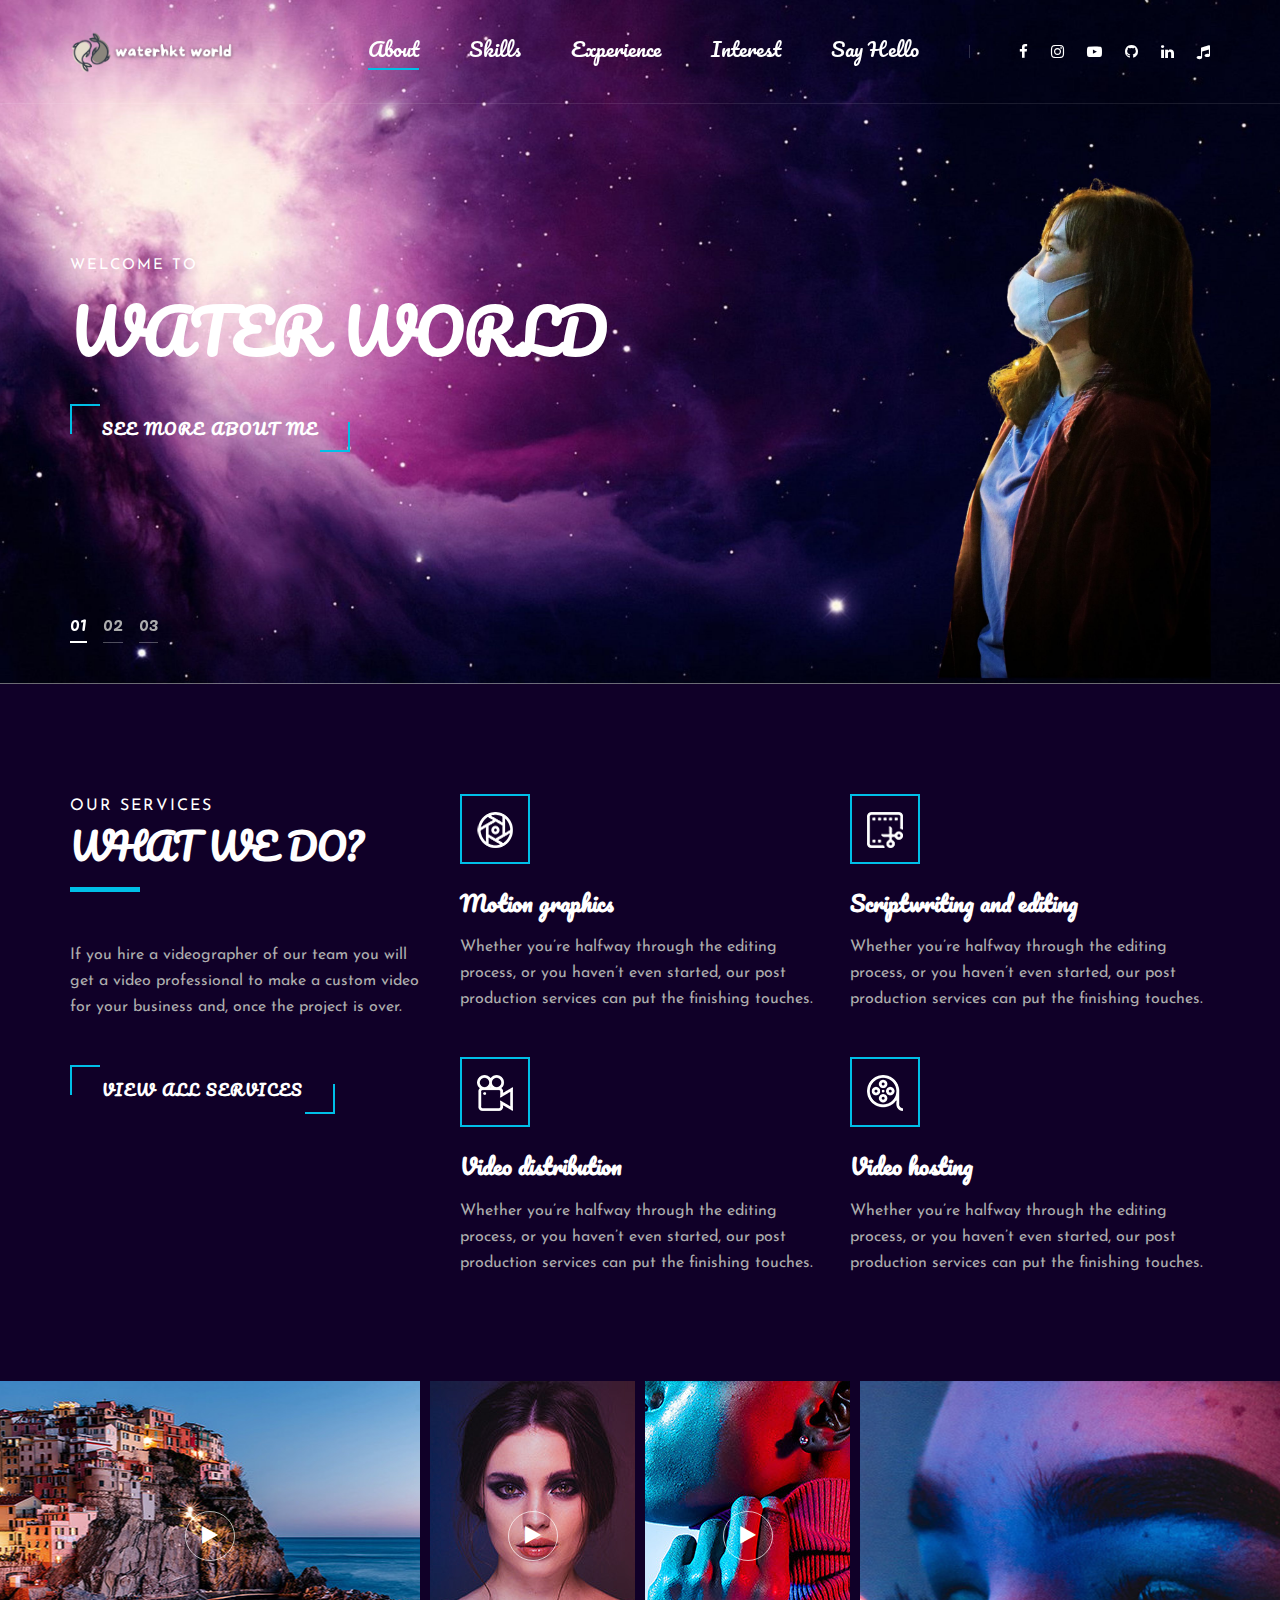
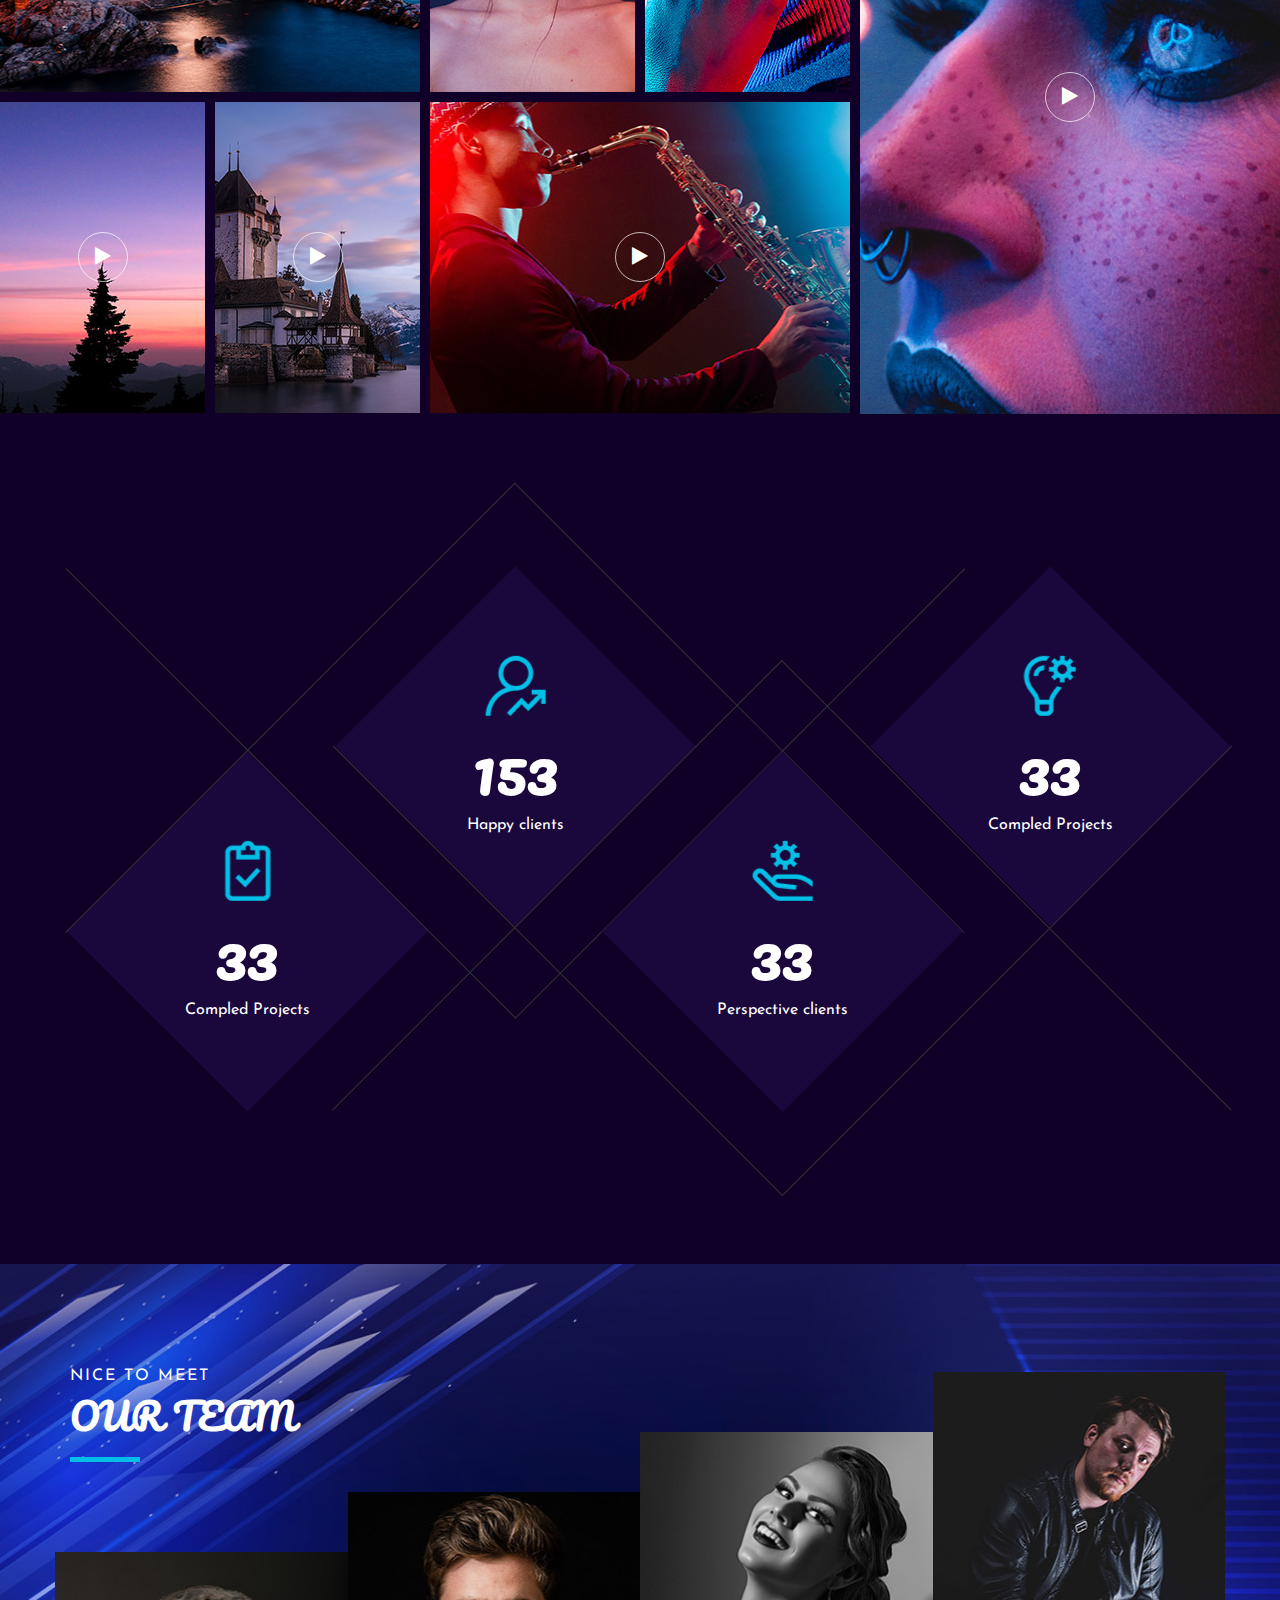
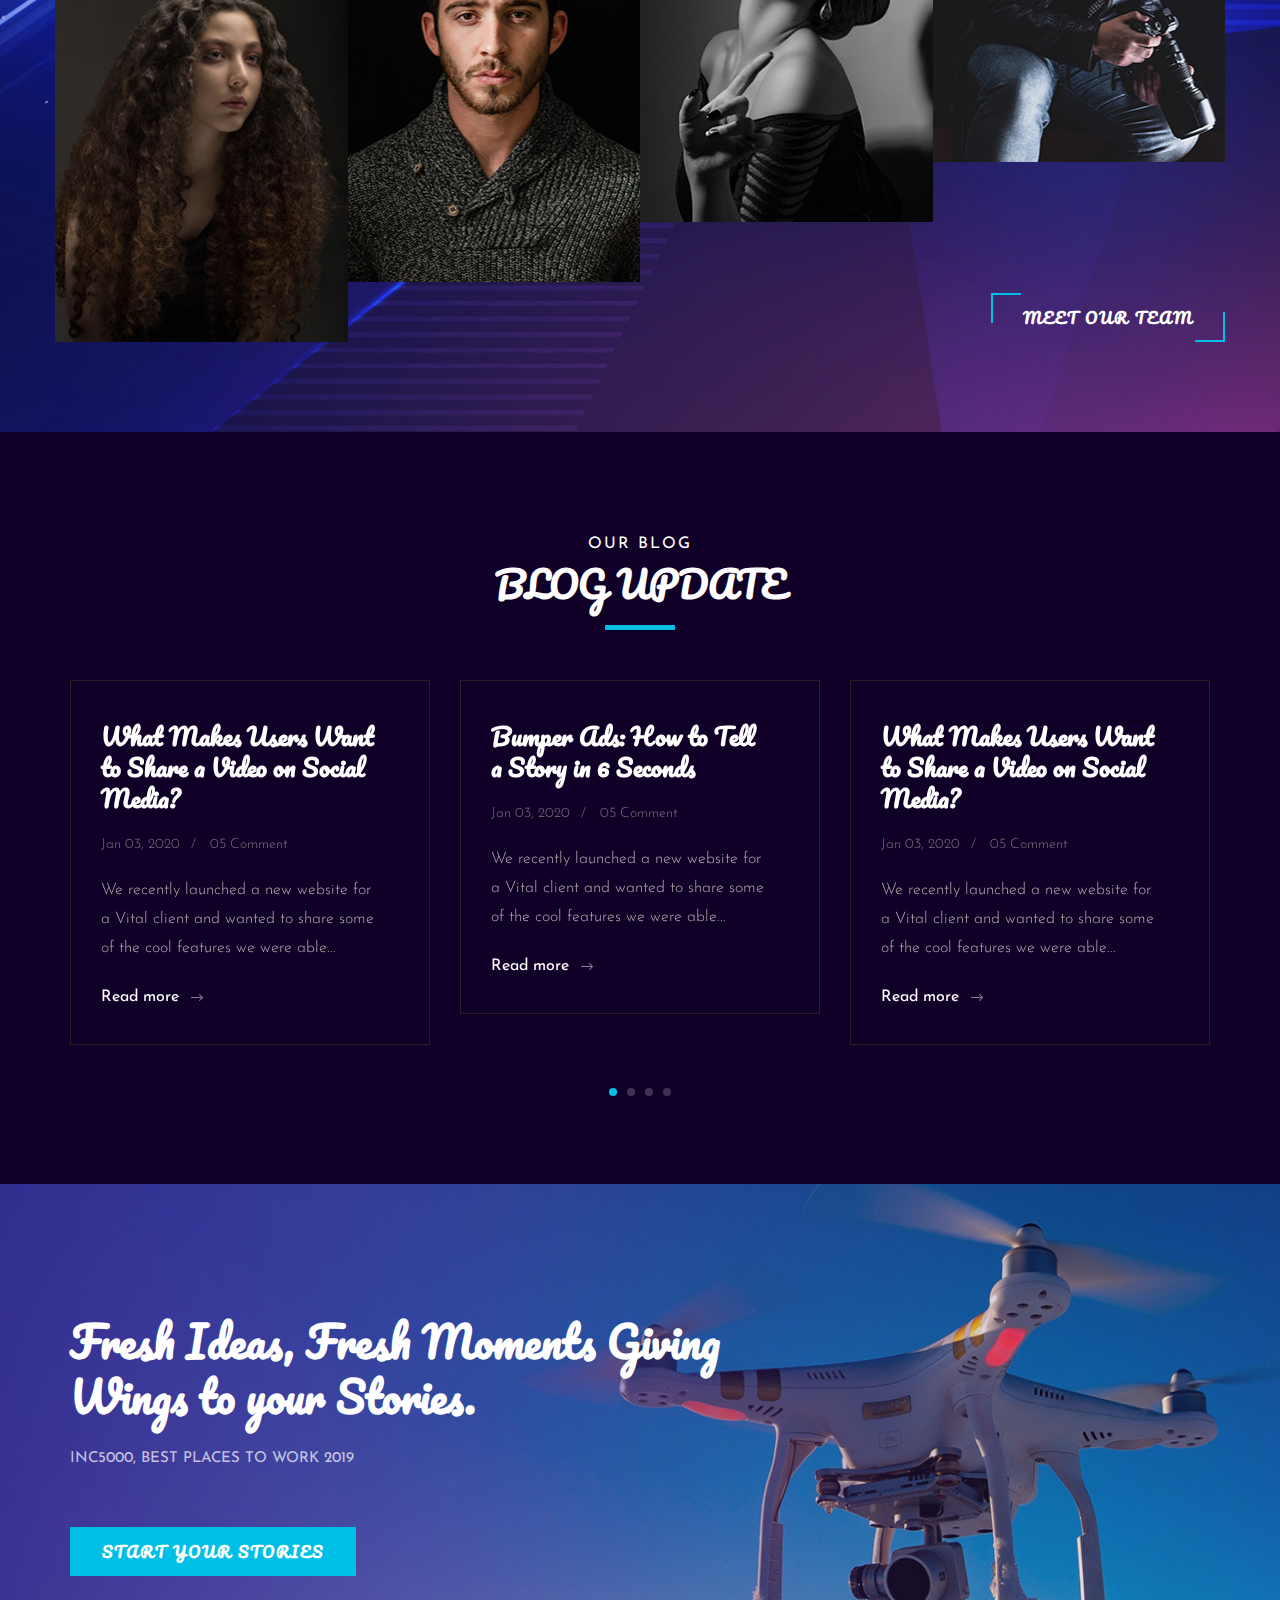
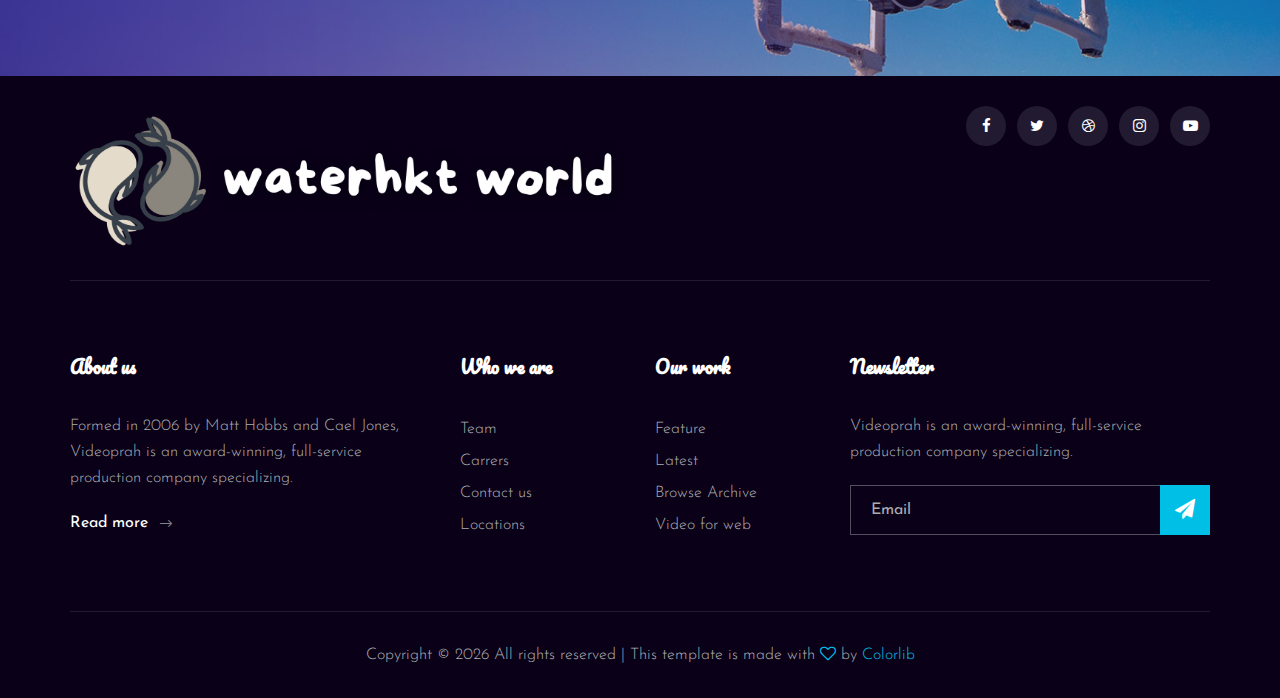
<file: index.html>
<!DOCTYPE html>
<html lang="zxx">

<head>
    <link rel="icon" type="image/png" href="img/logo.png" sizes="200x200">
    <meta charset="UTF-8">
    <meta name="description" content="Water World">
    <meta name="keywords" content="Water, Han Kim Thuy, html">
    <meta name="viewport" content="width=device-width, initial-scale=1.0">
    <meta http-equiv="X-UA-Compatible" content="ie=edge">
    <title>Water World</title>

    <!-- Google Font -->
    <link href="https://fonts.googleapis.com/css2?family=Pacifico:wght@400;700&display=swap" rel="stylesheet">
    <link href="https://fonts.googleapis.com/css2?family=Josefin+Sans:wght@300;400;500;600;700&display=swap"
        rel="stylesheet">

    <!-- Css Styles -->
    <link rel="stylesheet" href="css/bootstrap.min.css" type="text/css">
    <link rel="stylesheet" href="css/font-awesome.min.css" type="text/css">
    <link rel="stylesheet" href="css/elegant-icons.css" type="text/css">
    <link rel="stylesheet" href="css/owl.carousel.min.css" type="text/css">
    <link rel="stylesheet" href="css/magnific-popup.css" type="text/css">
    <link rel="stylesheet" href="css/slicknav.min.css" type="text/css">
    <link rel="stylesheet" href="css/style.css" type="text/css">
    <!-- <link rel="stylesheet" href="css/all.css" type="text/css">
    <link rel="stylesheet" href="css/all.min.css" type="text/css">
    <link rel="stylesheet" href="css/brands.css" type="text/css">
    <link rel="stylesheet" href="css/brands.min.css" type="text/css"> -->

</head>

<body>
    <!-- Page Preloder -->
    <div id="preloder">
        <div class="loader"></div>
    </div>

    <!-- Header Section Begin -->
    <header class="header">
        <div class="container">
            <div class="row">
                <div class="col-lg-2">
                    <div class="header__logo">
                        <a href="./index.html"><img src="img/water_logo.png" alt=""></a>
                    </div>
                </div>
                <div class="col-lg-10">
                    <div class="header__nav__option">
                        <nav class="header__nav__menu mobile-menu">
                            <ul>
                                <li class="active"><a href="./index.html">About</a></li>
                                <li><a href="./about.html">Skills</a></li>
                                <li><a href="./services.html">Experience</a></li>
                                <li><a href="./blog-details.html">Interest</a></li>
                                <li><a href="./contact.html">Say Hello</a></li>
                            </ul>
                        </nav>
                        <div class="header__nav__social">
                            <a href="https://www.facebook.com/Ji.Pisces/" target="_blank"><i class="fa fa-facebook"></i></a>
                            <a href="https://www.instagram.com/water.hkt/" target="_blank"><i class="fa fa-instagram"></i></a>
                            <a href="https://www.youtube.com/channel/UCCjaLXYsMthe1vKbg9D6ULw" target="_blank"><i class="fa fa-youtube-play"></i></a>
                            <a href="https://github.com/waterhkt" target="_blank"><i class="fa fa-github"></i></a>
                            <a href="https://www.linkedin.com/in/waterhkt/" target="_blank"><i class="fa fa-linkedin"></i></a>
                            <a href="https://www.tiktok.com/@water.hkt" target="_blank"> <i class="fa fa-music"></i></a>
                        </div>
                    </div>
                </div>
            </div>
            <div id="mobile-menu-wrap"></div>
        </div>
    </header>
    <!-- Header End -->

    <!-- Hero Section Begin -->
    <section class="hero">
        <div class="hero__slider owl-carousel">
            <div class="hero__item set-bg" data-setbg="img/hero/hero-1.jpg">
                <div class="container">
                    <div class="row">
                        <div class="col-lg-6">
                            <div class="hero__text">
                                <span>Welcome to</span>
                                <h2>WATER WORLD</h2>
                                <a href="#" class="primary-btn">See more about me</a>
                            </div>
                        </div>
                    </div>
                </div>
            </div>
            <div class="hero__item set-bg" data-setbg="img/hero/hero-1.jpg">
                <div class="container">
                    <div class="row">
                        <div class="col-lg-6">
                            <div class="hero__text">
                                <span>For website and video editing</span>
                                <h2>Videographer’s Portfolio</h2>
                                <a href="#" class="primary-btn">See more about us</a>
                            </div>
                        </div>
                    </div>
                </div>
            </div>
            <div class="hero__item set-bg" data-setbg="img/hero/hero-1.jpg">
                <div class="container">
                    <div class="row">
                        <div class="col-lg-6">
                            <div class="hero__text">
                                <span>For website and video editing</span>
                                <h2>Videographer’s Portfolio</h2>
                                <a href="#" class="primary-btn">See more about us</a>
                            </div>
                        </div>
                    </div>
                </div>
            </div>
        </div>
    </section>
    <!-- Hero Section End -->

    <!-- Services Section Begin -->
    <section class="services spad">
        <div class="container">
            <div class="row">
                <div class="col-lg-4">
                    <div class="services__title">
                        <div class="section-title">
                            <span>Our services</span>
                            <h2>What We do?</h2>
                        </div>
                        <p>If you hire a videographer of our team you will get a video professional to make a custom
                            video for your business and, once the project is over.</p>
                        <a href="#" class="primary-btn">View all services</a>
                    </div>
                </div>
                <div class="col-lg-8">
                    <div class="row">
                        <div class="col-lg-6 col-md-6 col-sm-6">
                            <div class="services__item">
                                <div class="services__item__icon">
                                    <img src="img/icons/si-1.png" alt="">
                                </div>
                                <h4>Motion graphics</h4>
                                <p>Whether you’re halfway through the editing process, or you haven’t even started, our
                                    post production services can put the finishing touches.</p>
                            </div>
                        </div>
                        <div class="col-lg-6 col-md-6 col-sm-6">
                            <div class="services__item">
                                <div class="services__item__icon">
                                    <img src="img/icons/si-2.png" alt="">
                                </div>
                                <h4>Scriptwriting and editing</h4>
                                <p>Whether you’re halfway through the editing process, or you haven’t even started, our
                                    post production services can put the finishing touches.</p>
                            </div>
                        </div>
                        <div class="col-lg-6 col-md-6 col-sm-6">
                            <div class="services__item">
                                <div class="services__item__icon">
                                    <img src="img/icons/si-3.png" alt="">
                                </div>
                                <h4>Video distribution</h4>
                                <p>Whether you’re halfway through the editing process, or you haven’t even started, our
                                    post production services can put the finishing touches.</p>
                            </div>
                        </div>
                        <div class="col-lg-6 col-md-6 col-sm-6">
                            <div class="services__item">
                                <div class="services__item__icon">
                                    <img src="img/icons/si-4.png" alt="">
                                </div>
                                <h4>Video hosting</h4>
                                <p>Whether you’re halfway through the editing process, or you haven’t even started, our
                                    post production services can put the finishing touches.</p>
                            </div>
                        </div>
                    </div>
                </div>
            </div>
        </div>
    </section>
    <!-- Services Section End -->

    <!-- Work Section Begin -->
    <section class="work">
        <div class="work__gallery">
            <div class="grid-sizer"></div>
            <div class="work__item wide__item set-bg" data-setbg="img/work/work-1.jpg">
                <a href="https://www.youtube.com/watch?v=LXb3EKWsInQ" class="play-btn video-popup"><i
                        class="fa fa-play"></i></a>
                <div class="work__item__hover">
                    <h4>VIP Auto Tires & Service</h4>
                    <ul>
                        <li>eCommerce</li>
                        <li>Magento</li>
                    </ul>
                </div>
            </div>
            <div class="work__item small__item set-bg" data-setbg="img/work/work-2.jpg">
                <a href="https://www.youtube.com/watch?v=LXb3EKWsInQ" class="play-btn video-popup"><i
                        class="fa fa-play"></i></a>
            </div>
            <div class="work__item small__item set-bg" data-setbg="img/work/work-3.jpg">
                <a href="https://www.youtube.com/watch?v=LXb3EKWsInQ" class="play-btn video-popup"><i
                        class="fa fa-play"></i></a>
            </div>
            <div class="work__item large__item set-bg" data-setbg="img/work/work-4.jpg">
                <a href="https://www.youtube.com/watch?v=LXb3EKWsInQ" class="play-btn video-popup"><i
                        class="fa fa-play"></i></a>
                <div class="work__item__hover">
                    <h4>VIP Auto Tires & Service</h4>
                    <ul>
                        <li>eCommerce</li>
                        <li>Magento</li>
                    </ul>
                </div>
            </div>
            <div class="work__item small__item set-bg" data-setbg="img/work/work-5.jpg">
                <a href="https://www.youtube.com/watch?v=LXb3EKWsInQ" class="play-btn video-popup"><i
                        class="fa fa-play"></i></a>
            </div>
            <div class="work__item small__item set-bg" data-setbg="img/work/work-6.jpg">
                <a href="https://www.youtube.com/watch?v=LXb3EKWsInQ" class="play-btn video-popup"><i
                        class="fa fa-play"></i></a>
            </div>
            <div class="work__item wide__item set-bg" data-setbg="img/work/work-7.jpg">
                <a href="https://www.youtube.com/watch?v=LXb3EKWsInQ" class="play-btn video-popup"><i
                        class="fa fa-play"></i></a>
                <div class="work__item__hover">
                    <h4>VIP Auto Tires & Service</h4>
                    <ul>
                        <li>eCommerce</li>
                        <li>Magento</li>
                    </ul>
                </div>
            </div>
        </div>
    </section>
    <!-- Work Section End -->

    <!-- Counter Section Begin -->
    <section class="counter">
        <div class="container">
            <div class="counter__content">
                <div class="row">
                    <div class="col-lg-3 col-md-6 col-sm-6">
                        <div class="counter__item">
                            <div class="counter__item__text">
                                <img src="img/icons/ci-1.png" alt="">
                                <h2 class="counter_num">230</h2>
                                <p>Compled Projects</p>
                            </div>
                        </div>
                    </div>
                    <div class="col-lg-3 col-md-6 col-sm-6">
                        <div class="counter__item second__item">
                            <div class="counter__item__text">
                                <img src="img/icons/ci-2.png" alt="">
                                <h2 class="counter_num">1068</h2>
                                <p>Happy clients</p>
                            </div>
                        </div>
                    </div>
                    <div class="col-lg-3 col-md-6 col-sm-6">
                        <div class="counter__item third__item">
                            <div class="counter__item__text">
                                <img src="img/icons/ci-3.png" alt="">
                                <h2 class="counter_num">230</h2>
                                <p>Perspective clients</p>
                            </div>
                        </div>
                    </div>
                    <div class="col-lg-3 col-md-6 col-sm-6">
                        <div class="counter__item four__item">
                            <div class="counter__item__text">
                                <img src="img/icons/ci-4.png" alt="">
                                <h2 class="counter_num">230</h2>
                                <p>Compled Projects</p>
                            </div>
                        </div>
                    </div>
                </div>
            </div>
        </div>
    </section>
    <!-- Counter Section End -->

    <!-- Team Section Begin -->
    <section class="team spad set-bg" data-setbg="img/team-bg.jpg">
        <div class="container">
            <div class="row">
                <div class="col-lg-12">
                    <div class="section-title team__title">
                        <span>Nice to meet</span>
                        <h2>OUR Team</h2>
                    </div>
                </div>
            </div>
            <div class="row">
                <div class="col-lg-3 col-md-6 col-sm-6 p-0">
                    <div class="team__item set-bg" data-setbg="img/team/team-1.jpg">
                        <div class="team__item__text">
                            <h4>AMANDA STONE</h4>
                            <p>Videographer</p>
                            <div class="team__item__social">
                                <a href="#"><i class="fa fa-facebook"></i></a>
                                <a href="#"><i class="fa fa-twitter"></i></a>
                                <a href="#"><i class="fa fa-dribbble"></i></a>
                                <a href="#"><i class="fa fa-instagram"></i></a>
                            </div>
                        </div>
                    </div>
                </div>
                <div class="col-lg-3 col-md-6 col-sm-6 p-0">
                    <div class="team__item team__item--second set-bg" data-setbg="img/team/team-2.jpg">
                        <div class="team__item__text">
                            <h4>AMANDA STONE</h4>
                            <p>Videographer</p>
                            <div class="team__item__social">
                                <a href="#"><i class="fa fa-facebook"></i></a>
                                <a href="#"><i class="fa fa-twitter"></i></a>
                                <a href="#"><i class="fa fa-dribbble"></i></a>
                                <a href="#"><i class="fa fa-instagram"></i></a>
                            </div>
                        </div>
                    </div>
                </div>
                <div class="col-lg-3 col-md-6 col-sm-6 p-0">
                    <div class="team__item team__item--third set-bg" data-setbg="img/team/team-3.jpg">
                        <div class="team__item__text">
                            <h4>AMANDA STONE</h4>
                            <p>Videographer</p>
                            <div class="team__item__social">
                                <a href="#"><i class="fa fa-facebook"></i></a>
                                <a href="#"><i class="fa fa-twitter"></i></a>
                                <a href="#"><i class="fa fa-dribbble"></i></a>
                                <a href="#"><i class="fa fa-instagram"></i></a>
                            </div>
                        </div>
                    </div>
                </div>
                <div class="col-lg-3 col-md-6 col-sm-6 p-0">
                    <div class="team__item team__item--four set-bg" data-setbg="img/team/team-4.jpg">
                        <div class="team__item__text">
                            <h4>AMANDA STONE</h4>
                            <p>Videographer</p>
                            <div class="team__item__social">
                                <a href="#"><i class="fa fa-facebook"></i></a>
                                <a href="#"><i class="fa fa-twitter"></i></a>
                                <a href="#"><i class="fa fa-dribbble"></i></a>
                                <a href="#"><i class="fa fa-instagram"></i></a>
                            </div>
                        </div>
                    </div>
                </div>
                <div class="col-lg-12 p-0">
                    <div class="team__btn">
                        <a href="#" class="primary-btn">Meet Our Team</a>
                    </div>
                </div>
            </div>
        </div>
    </section>
    <!-- Team Section End -->

    <!-- Latest Blog Section Begin -->
    <section class="latest spad">
        <div class="container">
            <div class="row">
                <div class="col-lg-12">
                    <div class="section-title center-title">
                        <span>Our Blog</span>
                        <h2>Blog Update</h2>
                    </div>
                </div>
            </div>
            <div class="row">
                <div class="latest__slider owl-carousel">
                    <div class="col-lg-4">
                        <div class="blog__item latest__item">
                            <h4>What Makes Users Want to Share a Video on Social Media?</h4>
                            <ul>
                                <li>Jan 03, 2020</li>
                                <li>05 Comment</li>
                            </ul>
                            <p>We recently launched a new website for a Vital client and wanted to share some of the
                                cool features we were able...</p>
                            <a href="#">Read more <span class="arrow_right"></span></a>
                        </div>
                    </div>
                    <div class="col-lg-4">
                        <div class="blog__item latest__item">
                            <h4>Bumper Ads: How to Tell a Story in 6 Seconds</h4>
                            <ul>
                                <li>Jan 03, 2020</li>
                                <li>05 Comment</li>
                            </ul>
                            <p>We recently launched a new website for a Vital client and wanted to share some of the
                                cool features we were able...</p>
                            <a href="#">Read more <span class="arrow_right"></span></a>
                        </div>
                    </div>
                    <div class="col-lg-4">
                        <div class="blog__item latest__item">
                            <h4>What Makes Users Want to Share a Video on Social Media?</h4>
                            <ul>
                                <li>Jan 03, 2020</li>
                                <li>05 Comment</li>
                            </ul>
                            <p>We recently launched a new website for a Vital client and wanted to share some of the
                                cool features we were able...</p>
                            <a href="#">Read more <span class="arrow_right"></span></a>
                        </div>
                    </div>
                    <div class="col-lg-4">
                        <div class="blog__item latest__item">
                            <h4>Bumper Ads: How to Tell a Story in 6 Seconds</h4>
                            <ul>
                                <li>Jan 03, 2020</li>
                                <li>05 Comment</li>
                            </ul>
                            <p>We recently launched a new website for a Vital client and wanted to share some of the
                                cool features we were able...</p>
                            <a href="#">Read more <span class="arrow_right"></span></a>
                        </div>
                    </div>
                    <div class="col-lg-4">
                        <div class="blog__item latest__item">
                            <h4>What Makes Users Want to Share a Video on Social Media?</h4>
                            <ul>
                                <li>Jan 03, 2020</li>
                                <li>05 Comment</li>
                            </ul>
                            <p>We recently launched a new website for a Vital client and wanted to share some of the
                                cool features we were able...</p>
                            <a href="#">Read more <span class="arrow_right"></span></a>
                        </div>
                    </div>
                    <div class="col-lg-4">
                        <div class="blog__item latest__item">
                            <h4>What Makes Users Want to Share a Video on Social Media?</h4>
                            <ul>
                                <li>Jan 03, 2020</li>
                                <li>05 Comment</li>
                            </ul>
                            <p>We recently launched a new website for a Vital client and wanted to share some of the
                                cool features we were able...</p>
                            <a href="#">Read more <span class="arrow_right"></span></a>
                        </div>
                    </div>
                    <div class="col-lg-4">
                        <div class="blog__item latest__item">
                            <h4>What Makes Users Want to Share a Video on Social Media?</h4>
                            <ul>
                                <li>Jan 03, 2020</li>
                                <li>05 Comment</li>
                            </ul>
                            <p>We recently launched a new website for a Vital client and wanted to share some of the
                                cool features we were able...</p>
                            <a href="#">Read more <span class="arrow_right"></span></a>
                        </div>
                    </div>
                </div>
            </div>
        </div>
    </section>
    <!-- Latest Blog Section End -->

    <!-- Call To Action Section Begin -->
    <section class="callto spad set-bg" data-setbg="img/callto-bg.jpg">
        <div class="container">
            <div class="row">
                <div class="col-lg-8">
                    <div class="callto__text">
                        <h2>Fresh Ideas, Fresh Moments Giving Wings to your Stories.</h2>
                        <p>INC5000, Best places to work 2019</p>
                        <a href="#">Start your stories</a>
                    </div>
                </div>
            </div>
        </div>
    </section>
    <!-- Call To Action Section End -->

    <!-- Footer Section Begin -->
    <footer class="footer">
        <div class="container">
            <div class="footer__top">
                <div class="row">
                    <div class="col-lg-6 col-md-6">
                        <div class="footer__top__logo">
                            <a href="#"><img src="img/water_logo.png" alt=""></a>
                        </div>
                    </div>
                    <div class="col-lg-6 col-md-6">
                        <div class="footer__top__social">
                            <a href="#"><i class="fa fa-facebook"></i></a>
                            <a href="#"><i class="fa fa-twitter"></i></a>
                            <a href="#"><i class="fa fa-dribbble"></i></a>
                            <a href="#"><i class="fa fa-instagram"></i></a>
                            <a href="#"><i class="fa fa-youtube-play"></i></a>
                        </div>
                    </div>
                </div>
            </div>
            <div class="footer__option">
                <div class="row">
                    <div class="col-lg-4 col-md-6 col-sm-6">
                        <div class="footer__option__item">
                            <h5>About us</h5>
                            <p>Formed in 2006 by Matt Hobbs and Cael Jones, Videoprah is an award-winning, full-service
                                production company specializing.</p>
                            <a href="#" class="read__more">Read more <span class="arrow_right"></span></a>
                        </div>
                    </div>
                    <div class="col-lg-2 col-md-3 col-sm-3">
                        <div class="footer__option__item">
                            <h5>Who we are</h5>
                            <ul>
                                <li><a href="#">Team</a></li>
                                <li><a href="#">Carrers</a></li>
                                <li><a href="#">Contact us</a></li>
                                <li><a href="#">Locations</a></li>
                            </ul>
                        </div>
                    </div>
                    <div class="col-lg-2 col-md-3 col-sm-3">
                        <div class="footer__option__item">
                            <h5>Our work</h5>
                            <ul>
                                <li><a href="#">Feature</a></li>
                                <li><a href="#">Latest</a></li>
                                <li><a href="#">Browse Archive</a></li>
                                <li><a href="#">Video for web</a></li>
                            </ul>
                        </div>
                    </div>
                    <div class="col-lg-4 col-md-12">
                        <div class="footer__option__item">
                            <h5>Newsletter</h5>
                            <p>Videoprah is an award-winning, full-service production company specializing.</p>
                            <form action="#">
                                <input type="text" placeholder="Email">
                                <button type="submit"><i class="fa fa-send"></i></button>
                            </form>
                        </div>
                    </div>
                </div>
            </div>
            <div class="footer__copyright">
                <div class="row">
                    <div class="col-lg-12 text-center">
                        <!-- Link back to Colorlib can't be removed. Template is licensed under CC BY 3.0. -->
                        <p class="footer__copyright__text">Copyright &copy;
                            <script>
                                document.write(new Date().getFullYear());
                            </script>
                            All rights reserved | This template is made with <i class="fa fa-heart-o"
                                aria-hidden="true"></i> by <a href="https://colorlib.com" target="_blank">Colorlib</a>
                        </p>
                        <!-- Link back to Colorlib can't be removed. Template is licensed under CC BY 3.0. -->
                    </div>
                </div>
            </div>
        </div>
    </footer>
    <!-- Footer Section End -->

    <!-- Js Plugins -->
    <script src="js/jquery-3.3.1.min.js"></script>
    <script src="js/bootstrap.min.js"></script>
    <script src="js/jquery.magnific-popup.min.js"></script>
    <script src="js/mixitup.min.js"></script>
    <script src="js/masonry.pkgd.min.js"></script>
    <script src="js/jquery.slicknav.js"></script>
    <script src="js/owl.carousel.min.js"></script>
    <script src="js/main.js"></script>
</body>

</html>
</file>
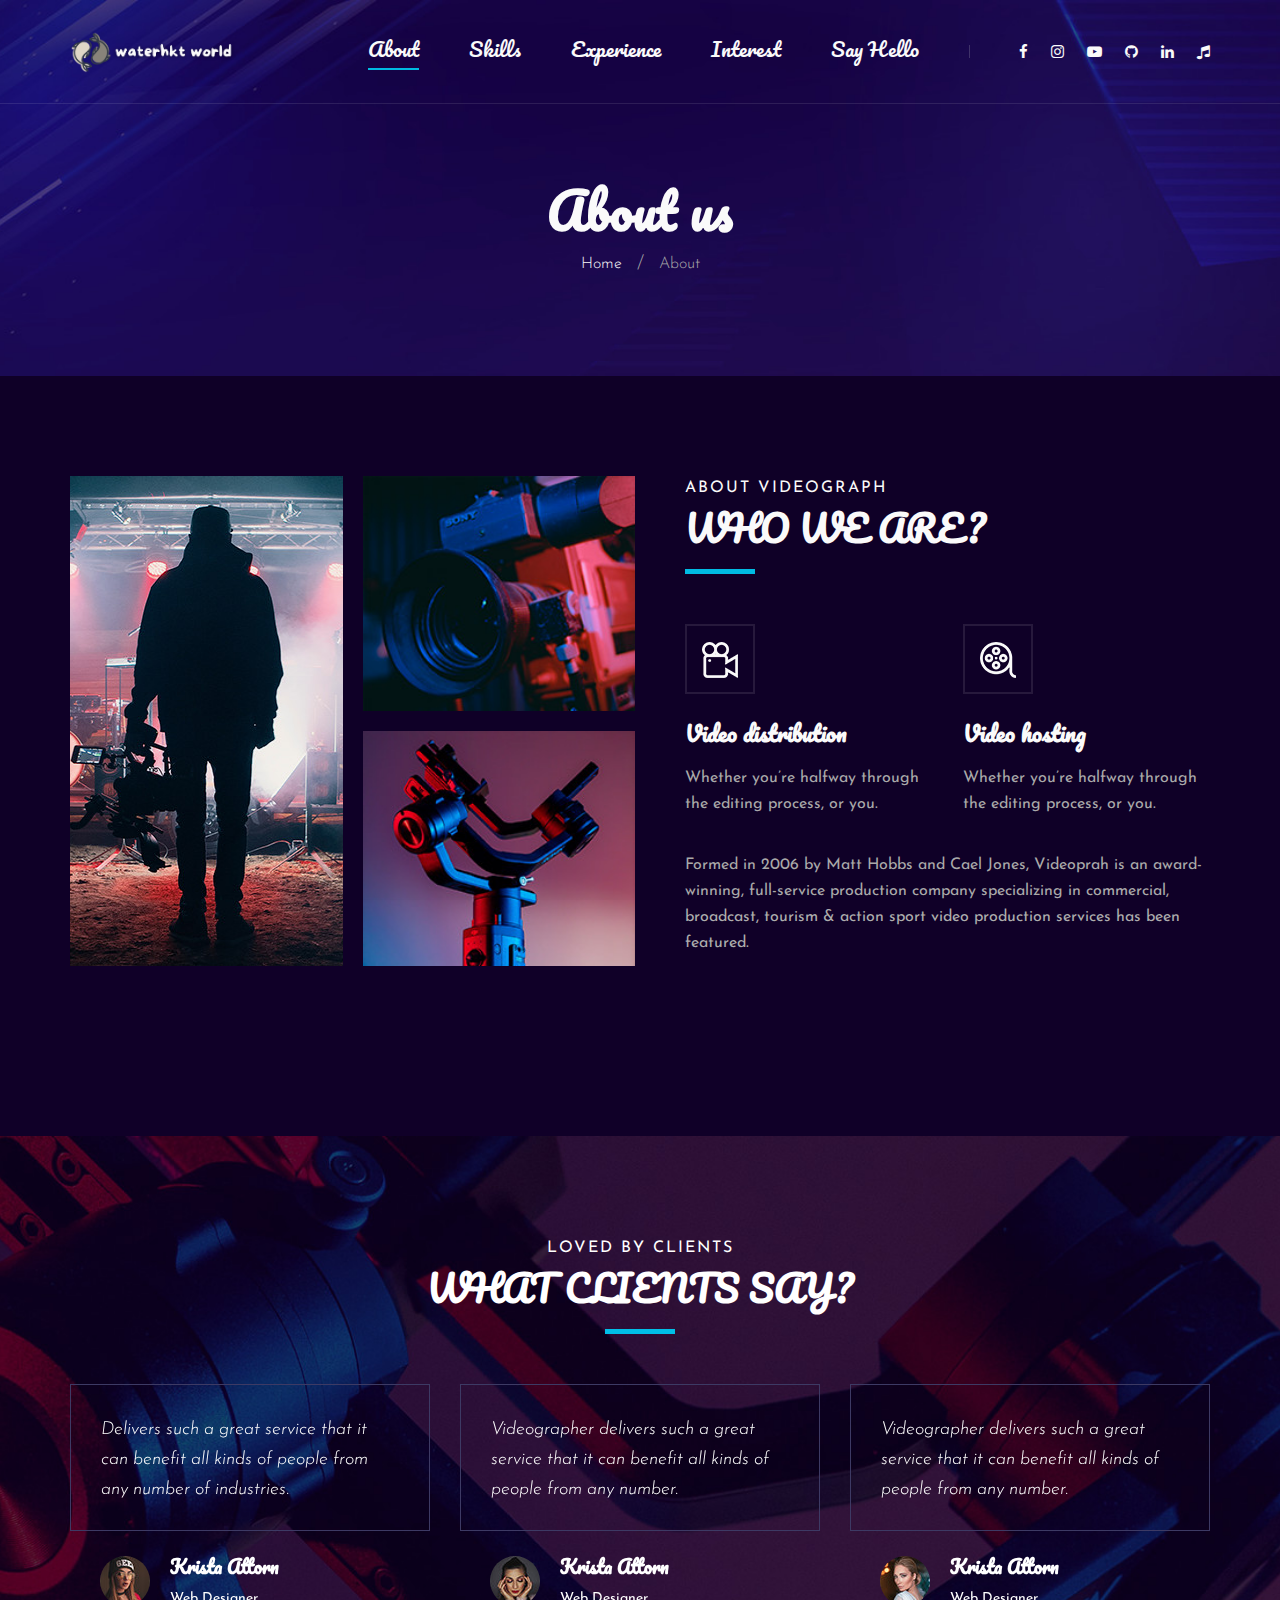
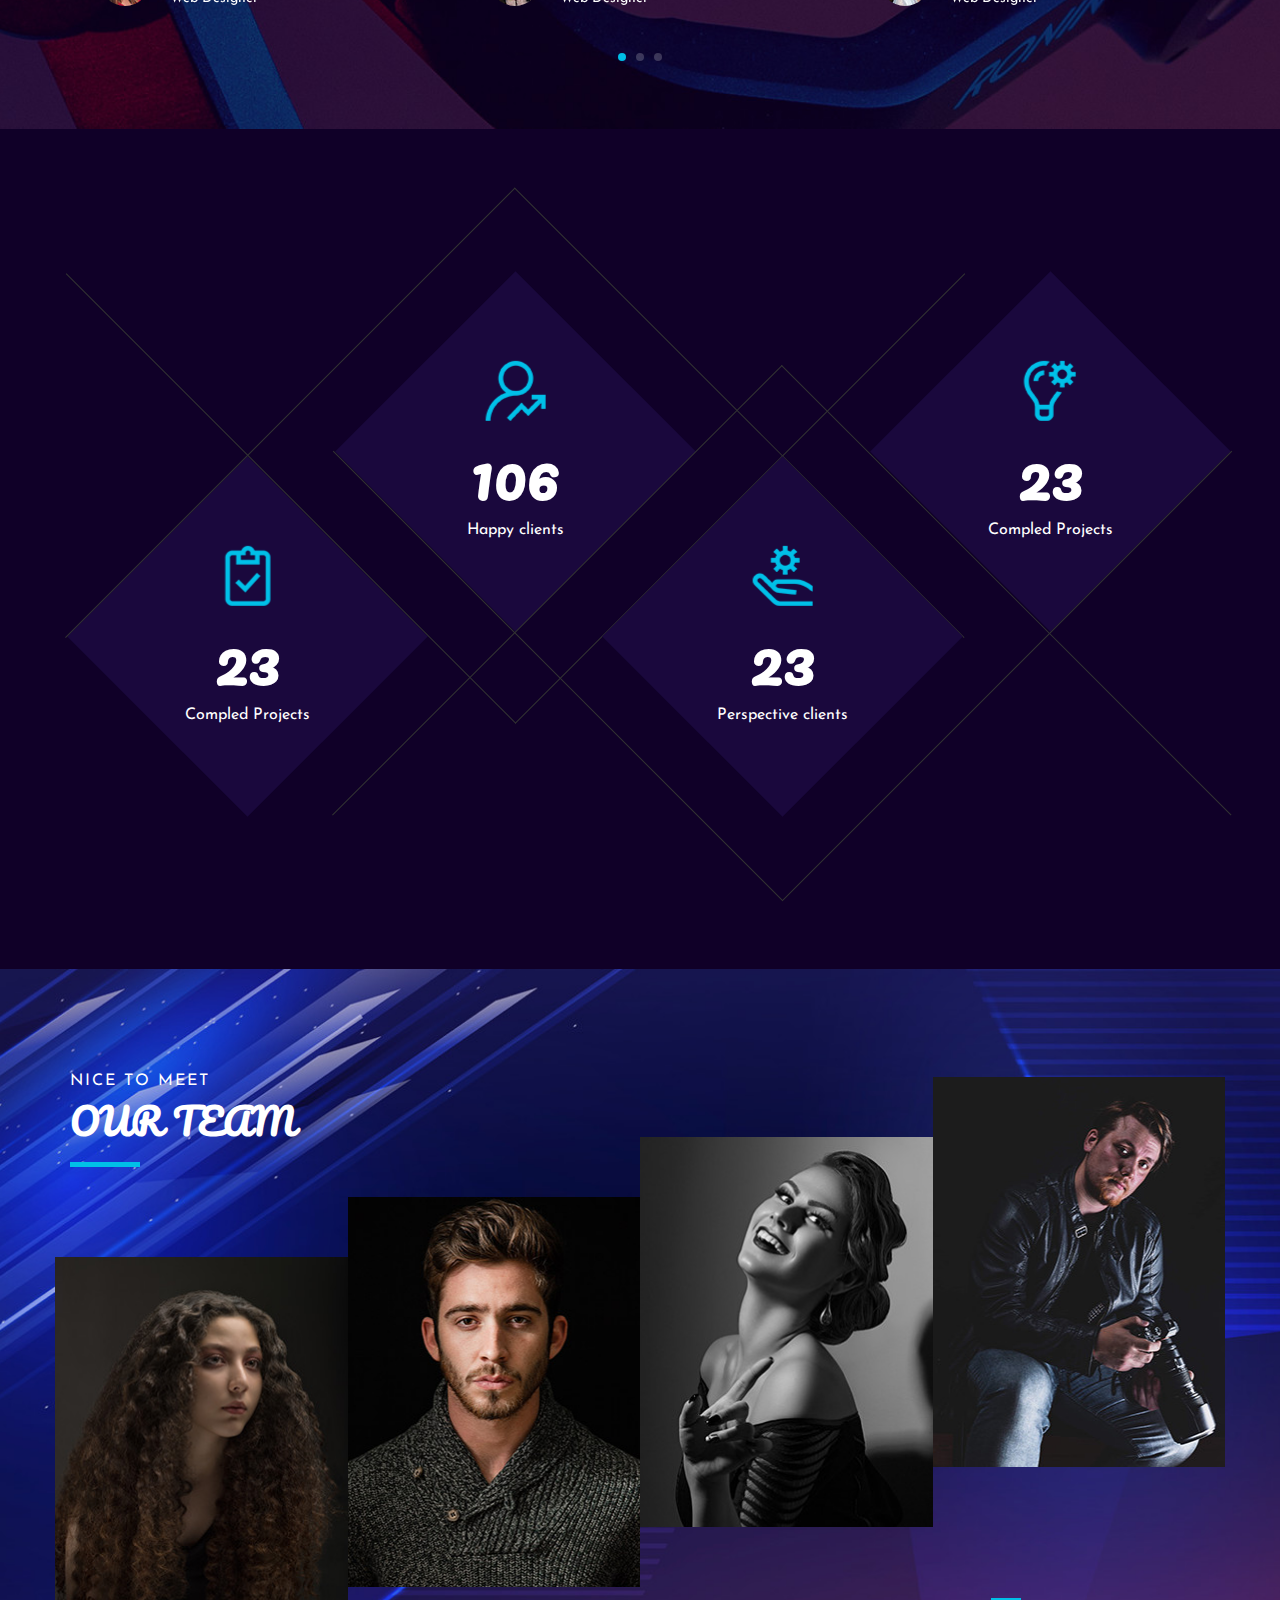
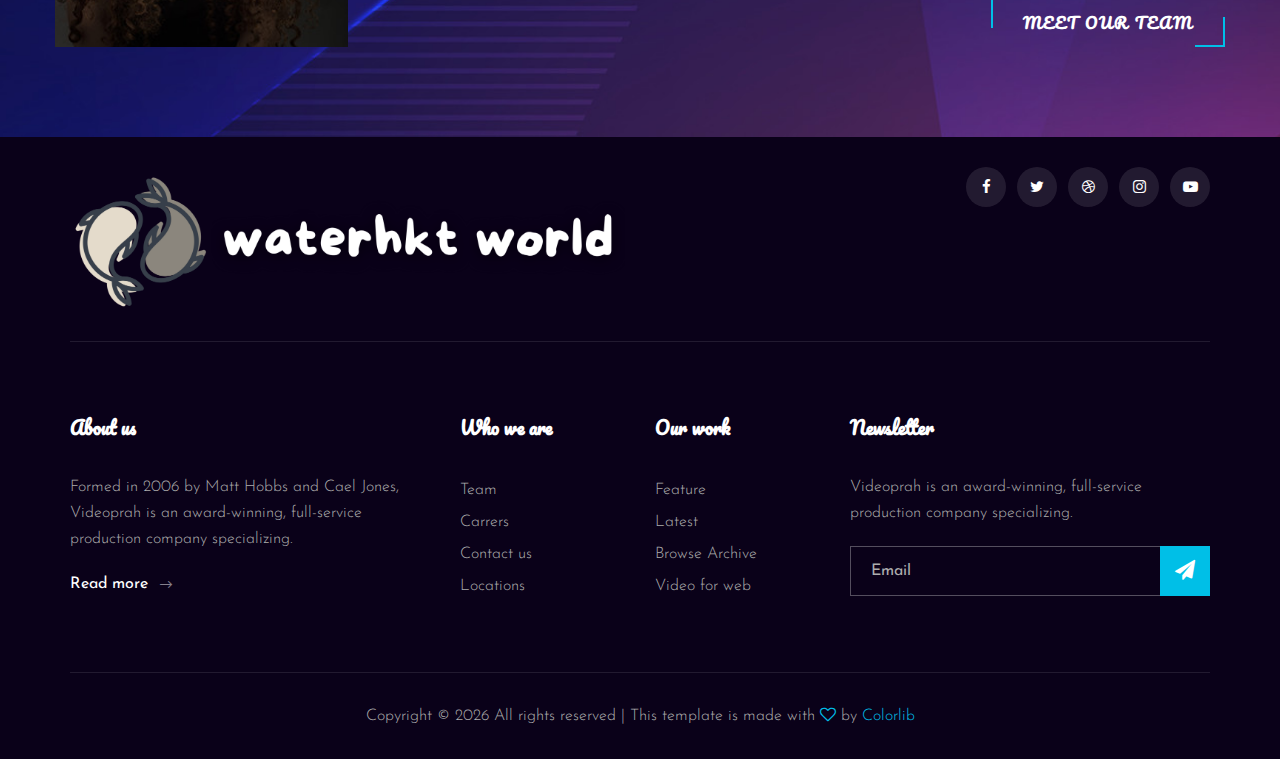
<file: about.html>
<!DOCTYPE html>
<html lang="zxx">

<head>
    <meta charset="UTF-8">
    <meta name="description" content="Videograph Template">
    <meta name="keywords" content="Videograph, unica, creative, html">
    <meta name="viewport" content="width=device-width, initial-scale=1.0">
    <meta http-equiv="X-UA-Compatible" content="ie=edge">
    <title>Videograph | Template</title>

    <!-- Google Font -->
    <link href="https://fonts.googleapis.com/css2?family=Pacifico:wght@400;700&display=swap" rel="stylesheet">
    <link href="https://fonts.googleapis.com/css2?family=Josefin+Sans:wght@300;400;500;600;700&display=swap"
        rel="stylesheet">

    <!-- Css Styles -->
    <link rel="stylesheet" href="css/bootstrap.min.css" type="text/css">
    <link rel="stylesheet" href="css/font-awesome.min.css" type="text/css">
    <link rel="stylesheet" href="css/elegant-icons.css" type="text/css">
    <link rel="stylesheet" href="css/owl.carousel.min.css" type="text/css">
    <link rel="stylesheet" href="css/magnific-popup.css" type="text/css">
    <link rel="stylesheet" href="css/slicknav.min.css" type="text/css">
    <link rel="stylesheet" href="css/style.css" type="text/css">
</head>

<body>
    <!-- Page Preloder -->
    <div id="preloder">
        <div class="loader"></div>
    </div>

    <!-- Header Section Begin -->
    <header class="header">
        <div class="container">
            <div class="row">
                <div class="col-lg-2">
                    <div class="header__logo">
                        <a href="./index.html"><img src="img/water_logo.png" alt=""></a>
                    </div>
                </div>
                <div class="col-lg-10">
                    <div class="header__nav__option">
                        <nav class="header__nav__menu mobile-menu">
                            <ul>
                                <li class="active"><a href="./index.html">About</a></li>
                                <li><a href="./about.html">Skills</a></li>
                                <li><a href="./services.html">Experience</a></li>
                                <li><a href="./blog-details.html">Interest</a></li>
                                <li><a href="./contact.html">Say Hello</a></li>
                            </ul>
                        </nav>
                        <div class="header__nav__social">
                            <a href="https://www.facebook.com/Ji.Pisces/" target="_blank"><i class="fa fa-facebook"></i></a>
                            <a href="https://www.instagram.com/water.hkt/" target="_blank"><i class="fa fa-instagram"></i></a>
                            <a href="https://www.youtube.com/channel/UCCjaLXYsMthe1vKbg9D6ULw" target="_blank"><i class="fa fa-youtube-play"></i></a>
                            <a href="https://github.com/waterhkt" target="_blank"><i class="fa fa-github"></i></a>
                            <a href="https://www.linkedin.com/in/waterhkt/" target="_blank"><i class="fa fa-linkedin"></i></a>
                            <a href="https://www.tiktok.com/@water.hkt" target="_blank"> <i class="fa fa-music"></i></a>
                        </div>
                    </div>
                </div>
            </div>
            <div id="mobile-menu-wrap"></div>
        </div>
    </header>
    <!-- Header End -->

    <!-- Breadcrumb Begin -->
    <div class="breadcrumb-option spad set-bg" data-setbg="img/breadcrumb-bg.jpg">
        <div class="container">
            <div class="row">
                <div class="col-lg-12 text-center">
                    <div class="breadcrumb__text">
                        <h2>About us</h2>
                        <div class="breadcrumb__links">
                            <a href="#">Home</a>
                            <span>About</span>
                        </div>
                    </div>
                </div>
            </div>
        </div>
    </div>
    <!-- Breadcrumb End -->

    <!-- About Section Begin -->
    <section class="about spad">
        <div class="container">
            <div class="row">
                <div class="col-lg-6">
                    <div class="about__pic">
                        <div class="row">
                            <div class="col-lg-6 col-md-6 col-sm-6">
                                <div class="about__pic__item about__pic__item--large set-bg"
                                    data-setbg="img/about/about-1.jpg"></div>
                            </div>
                            <div class="col-lg-6 col-md-6 col-sm-6">
                                <div class="row">
                                    <div class="col-lg-12">
                                        <div class="about__pic__item set-bg" data-setbg="img/about/about-2.jpg"></div>
                                    </div>
                                    <div class="col-lg-12">
                                        <div class="about__pic__item set-bg" data-setbg="img/about/about-3.jpg"></div>
                                    </div>
                                </div>
                            </div>
                        </div>
                    </div>
                </div>
                <div class="col-lg-6">
                    <div class="about__text">
                        <div class="section-title">
                            <span>About videograph</span>
                            <h2>WHo we are?</h2>
                        </div>
                        <div class="row">
                            <div class="col-lg-6 col-md-6 col-sm-6">
                                <div class="services__item">
                                    <div class="services__item__icon">
                                        <img src="img/icons/si-3.png" alt="">
                                    </div>
                                    <h4>Video distribution</h4>
                                    <p>Whether you’re halfway through the editing process, or you.</p>
                                </div>
                            </div>
                            <div class="col-lg-6 col-md-6 col-sm-6">
                                <div class="services__item">
                                    <div class="services__item__icon">
                                        <img src="img/icons/si-4.png" alt="">
                                    </div>
                                    <h4>Video hosting</h4>
                                    <p>Whether you’re halfway through the editing process, or you.</p>
                                </div>
                            </div>
                        </div>
                        <div class="about__text__desc">
                            <p>Formed in 2006 by Matt Hobbs and Cael Jones, Videoprah is an award-winning, full-service
                                production company specializing in commercial, broadcast, tourism & action sport video
                                production services has been featured.</p>
                        </div>
                    </div>
                </div>
            </div>
        </div>
    </section>
    <!-- About Section End -->

    <!-- Testimonial Section Begin -->
    <section class="testimonial spad set-bg" data-setbg="img/testimonial-bg.jpg">
        <div class="container">
            <div class="row">
                <div class="col-lg-12">
                    <div class="section-title center-title">
                        <span>Loved By Clients</span>
                        <h2>What clients say?</h2>
                    </div>
                </div>
            </div>
            <div class="row">
                <div class="testimonial__slider owl-carousel">
                    <div class="col-lg-4">
                        <div class="testimonial__item">
                            <div class="testimonial__text">
                                <p>Delivers such a great service that it can benefit all kinds of people from any number
                                    of industries.</p>
                            </div>
                            <div class="testimonial__author">
                                <div class="testimonial__author__pic">
                                    <img src="img/testimonial/ta-1.jpg" alt="">
                                </div>
                                <div class="testimonial__author__text">
                                    <h5>Krista Attorn</h5>
                                    <span>Web Designer</span>
                                </div>
                            </div>
                        </div>
                    </div>
                    <div class="col-lg-4">
                        <div class="testimonial__item">
                            <div class="testimonial__text">
                                <p>Videographer delivers such a great service that it can benefit all kinds of people
                                    from any number.</p>
                            </div>
                            <div class="testimonial__author">
                                <div class="testimonial__author__pic">
                                    <img src="img/testimonial/ta-2.jpg" alt="">
                                </div>
                                <div class="testimonial__author__text">
                                    <h5>Krista Attorn</h5>
                                    <span>Web Designer</span>
                                </div>
                            </div>
                        </div>
                    </div>
                    <div class="col-lg-4">
                        <div class="testimonial__item">
                            <div class="testimonial__text">
                                <p>Videographer delivers such a great service that it can benefit all kinds of people
                                    from any number.</p>
                            </div>
                            <div class="testimonial__author">
                                <div class="testimonial__author__pic">
                                    <img src="img/testimonial/ta-3.jpg" alt="">
                                </div>
                                <div class="testimonial__author__text">
                                    <h5>Krista Attorn</h5>
                                    <span>Web Designer</span>
                                </div>
                            </div>
                        </div>
                    </div>
                    <div class="col-lg-4">
                        <div class="testimonial__item">
                            <div class="testimonial__text">
                                <p>Delivers such a great service that it can benefit all kinds of people from any number
                                    of industries.</p>
                            </div>
                            <div class="testimonial__author">
                                <div class="testimonial__author__pic">
                                    <img src="img/testimonial/ta-1.jpg" alt="">
                                </div>
                                <div class="testimonial__author__text">
                                    <h5>Krista Attorn</h5>
                                    <span>Web Designer</span>
                                </div>
                            </div>
                        </div>
                    </div>
                    <div class="col-lg-4">
                        <div class="testimonial__item">
                            <div class="testimonial__text">
                                <p>Videographer delivers such a great service that it can benefit all kinds of people
                                    from any number.</p>
                            </div>
                            <div class="testimonial__author">
                                <div class="testimonial__author__pic">
                                    <img src="img/testimonial/ta-2.jpg" alt="">
                                </div>
                                <div class="testimonial__author__text">
                                    <h5>Krista Attorn</h5>
                                    <span>Web Designer</span>
                                </div>
                            </div>
                        </div>
                    </div>
                </div>
            </div>
        </div>
    </section>
    <!-- Testimonial Section End -->

    <!-- Counter Section Begin -->
    <section class="counter">
        <div class="container">
            <div class="counter__content">
                <div class="row">
                    <div class="col-lg-3 col-md-6 col-sm-6">
                        <div class="counter__item">
                            <div class="counter__item__text">
                                <img src="img/icons/ci-1.png" alt="">
                                <h2 class="counter_num">230</h2>
                                <p>Compled Projects</p>
                            </div>
                        </div>
                    </div>
                    <div class="col-lg-3 col-md-6 col-sm-6">
                        <div class="counter__item second__item">
                            <div class="counter__item__text">
                                <img src="img/icons/ci-2.png" alt="">
                                <h2 class="counter_num">1068</h2>
                                <p>Happy clients</p>
                            </div>
                        </div>
                    </div>
                    <div class="col-lg-3 col-md-6 col-sm-6">
                        <div class="counter__item third__item">
                            <div class="counter__item__text">
                                <img src="img/icons/ci-3.png" alt="">
                                <h2 class="counter_num">230</h2>
                                <p>Perspective clients</p>
                            </div>
                        </div>
                    </div>
                    <div class="col-lg-3 col-md-6 col-sm-6">
                        <div class="counter__item four__item">
                            <div class="counter__item__text">
                                <img src="img/icons/ci-4.png" alt="">
                                <h2 class="counter_num">230</h2>
                                <p>Compled Projects</p>
                            </div>
                        </div>
                    </div>
                </div>
            </div>
        </div>
    </section>
    <!-- Counter Section End -->

    <!-- Team Section Begin -->
    <section class="team spad set-bg" data-setbg="img/team-bg.jpg">
        <div class="container">
            <div class="row">
                <div class="col-lg-12">
                    <div class="section-title team__title">
                        <span>Nice to meet</span>
                        <h2>OUR Team</h2>
                    </div>
                </div>
            </div>
            <div class="row">
                <div class="col-lg-3 col-md-6 col-sm-6 p-0">
                    <div class="team__item set-bg" data-setbg="img/team/team-1.jpg">
                        <div class="team__item__text">
                            <h4>AMANDA STONE</h4>
                            <p>Videographer</p>
                            <div class="team__item__social">
                                <a href="#"><i class="fa fa-facebook"></i></a>
                                <a href="#"><i class="fa fa-twitter"></i></a>
                                <a href="#"><i class="fa fa-dribbble"></i></a>
                                <a href="#"><i class="fa fa-instagram"></i></a>
                            </div>
                        </div>
                    </div>
                </div>
                <div class="col-lg-3 col-md-6 col-sm-6 p-0">
                    <div class="team__item team__item--second set-bg" data-setbg="img/team/team-2.jpg">
                        <div class="team__item__text">
                            <h4>AMANDA STONE</h4>
                            <p>Videographer</p>
                            <div class="team__item__social">
                                <a href="#"><i class="fa fa-facebook"></i></a>
                                <a href="#"><i class="fa fa-twitter"></i></a>
                                <a href="#"><i class="fa fa-dribbble"></i></a>
                                <a href="#"><i class="fa fa-instagram"></i></a>
                            </div>
                        </div>
                    </div>
                </div>
                <div class="col-lg-3 col-md-6 col-sm-6 p-0">
                    <div class="team__item team__item--third set-bg" data-setbg="img/team/team-3.jpg">
                        <div class="team__item__text">
                            <h4>AMANDA STONE</h4>
                            <p>Videographer</p>
                            <div class="team__item__social">
                                <a href="#"><i class="fa fa-facebook"></i></a>
                                <a href="#"><i class="fa fa-twitter"></i></a>
                                <a href="#"><i class="fa fa-dribbble"></i></a>
                                <a href="#"><i class="fa fa-instagram"></i></a>
                            </div>
                        </div>
                    </div>
                </div>
                <div class="col-lg-3 col-md-6 col-sm-6 p-0">
                    <div class="team__item team__item--four set-bg" data-setbg="img/team/team-4.jpg">
                        <div class="team__item__text">
                            <h4>AMANDA STONE</h4>
                            <p>Videographer</p>
                            <div class="team__item__social">
                                <a href="#"><i class="fa fa-facebook"></i></a>
                                <a href="#"><i class="fa fa-twitter"></i></a>
                                <a href="#"><i class="fa fa-dribbble"></i></a>
                                <a href="#"><i class="fa fa-instagram"></i></a>
                            </div>
                        </div>
                    </div>
                </div>
                <div class="col-lg-12 p-0">
                    <div class="team__btn">
                        <a href="#" class="primary-btn">Meet Our Team</a>
                    </div>
                </div>
            </div>
        </div>
    </section>
    <!-- Team Section End -->

    <!-- Footer Section Begin -->
    <footer class="footer">
        <div class="container">
            <div class="footer__top">
                <div class="row">
                    <div class="col-lg-6 col-md-6">
                        <div class="footer__top__logo">
                            <a href="#"><img src="img/water_logo.png" alt=""></a>
                        </div>
                    </div>
                    <div class="col-lg-6 col-md-6">
                        <div class="footer__top__social">
                            <a href="#"><i class="fa fa-facebook"></i></a>
                            <a href="#"><i class="fa fa-twitter"></i></a>
                            <a href="#"><i class="fa fa-dribbble"></i></a>
                            <a href="#"><i class="fa fa-instagram"></i></a>
                            <a href="#"><i class="fa fa-youtube-play"></i></a>
                        </div>
                    </div>
                </div>
            </div>
            <div class="footer__option">
                <div class="row">
                    <div class="col-lg-4 col-md-6 col-sm-6">
                        <div class="footer__option__item">
                            <h5>About us</h5>
                            <p>Formed in 2006 by Matt Hobbs and Cael Jones, Videoprah is an award-winning, full-service
                                production company specializing.</p>
                            <a href="#" class="read__more">Read more <span class="arrow_right"></span></a>
                        </div>
                    </div>
                    <div class="col-lg-2 col-md-3 col-sm-3">
                        <div class="footer__option__item">
                            <h5>Who we are</h5>
                            <ul>
                                <li><a href="#">Team</a></li>
                                <li><a href="#">Carrers</a></li>
                                <li><a href="#">Contact us</a></li>
                                <li><a href="#">Locations</a></li>
                            </ul>
                        </div>
                    </div>
                    <div class="col-lg-2 col-md-3 col-sm-3">
                        <div class="footer__option__item">
                            <h5>Our work</h5>
                            <ul>
                                <li><a href="#">Feature</a></li>
                                <li><a href="#">Latest</a></li>
                                <li><a href="#">Browse Archive</a></li>
                                <li><a href="#">Video for web</a></li>
                            </ul>
                        </div>
                    </div>
                    <div class="col-lg-4 col-md-12">
                        <div class="footer__option__item">
                            <h5>Newsletter</h5>
                            <p>Videoprah is an award-winning, full-service production company specializing.</p>
                            <form action="#">
                                <input type="text" placeholder="Email">
                                <button type="submit"><i class="fa fa-send"></i></button>
                            </form>
                        </div>
                    </div>
                </div>
            </div>
            <div class="footer__copyright">
                <div class="row">
                    <div class="col-lg-12 text-center">
                        <!-- Link back to Colorlib can't be removed. Template is licensed under CC BY 3.0. -->
                        <p class="footer__copyright__text">Copyright &copy;
                            <script>
                                document.write(new Date().getFullYear());
                            </script>
                            All rights reserved | This template is made with <i class="fa fa-heart-o"
                                aria-hidden="true"></i> by <a href="https://colorlib.com" target="_blank">Colorlib</a>
                        </p>
                        <!-- Link back to Colorlib can't be removed. Template is licensed under CC BY 3.0. -->
                    </div>
                </div>
            </div>
        </div>
    </footer>
    <!-- Footer Section End -->

    <!-- Js Plugins -->
    <script src="js/jquery-3.3.1.min.js"></script>
    <script src="js/bootstrap.min.js"></script>
    <script src="js/jquery.magnific-popup.min.js"></script>
    <script src="js/mixitup.min.js"></script>
    <script src="js/masonry.pkgd.min.js"></script>
    <script src="js/jquery.slicknav.js"></script>
    <script src="js/owl.carousel.min.js"></script>
    <script src="js/main.js"></script>
</body>

</html>
</file>
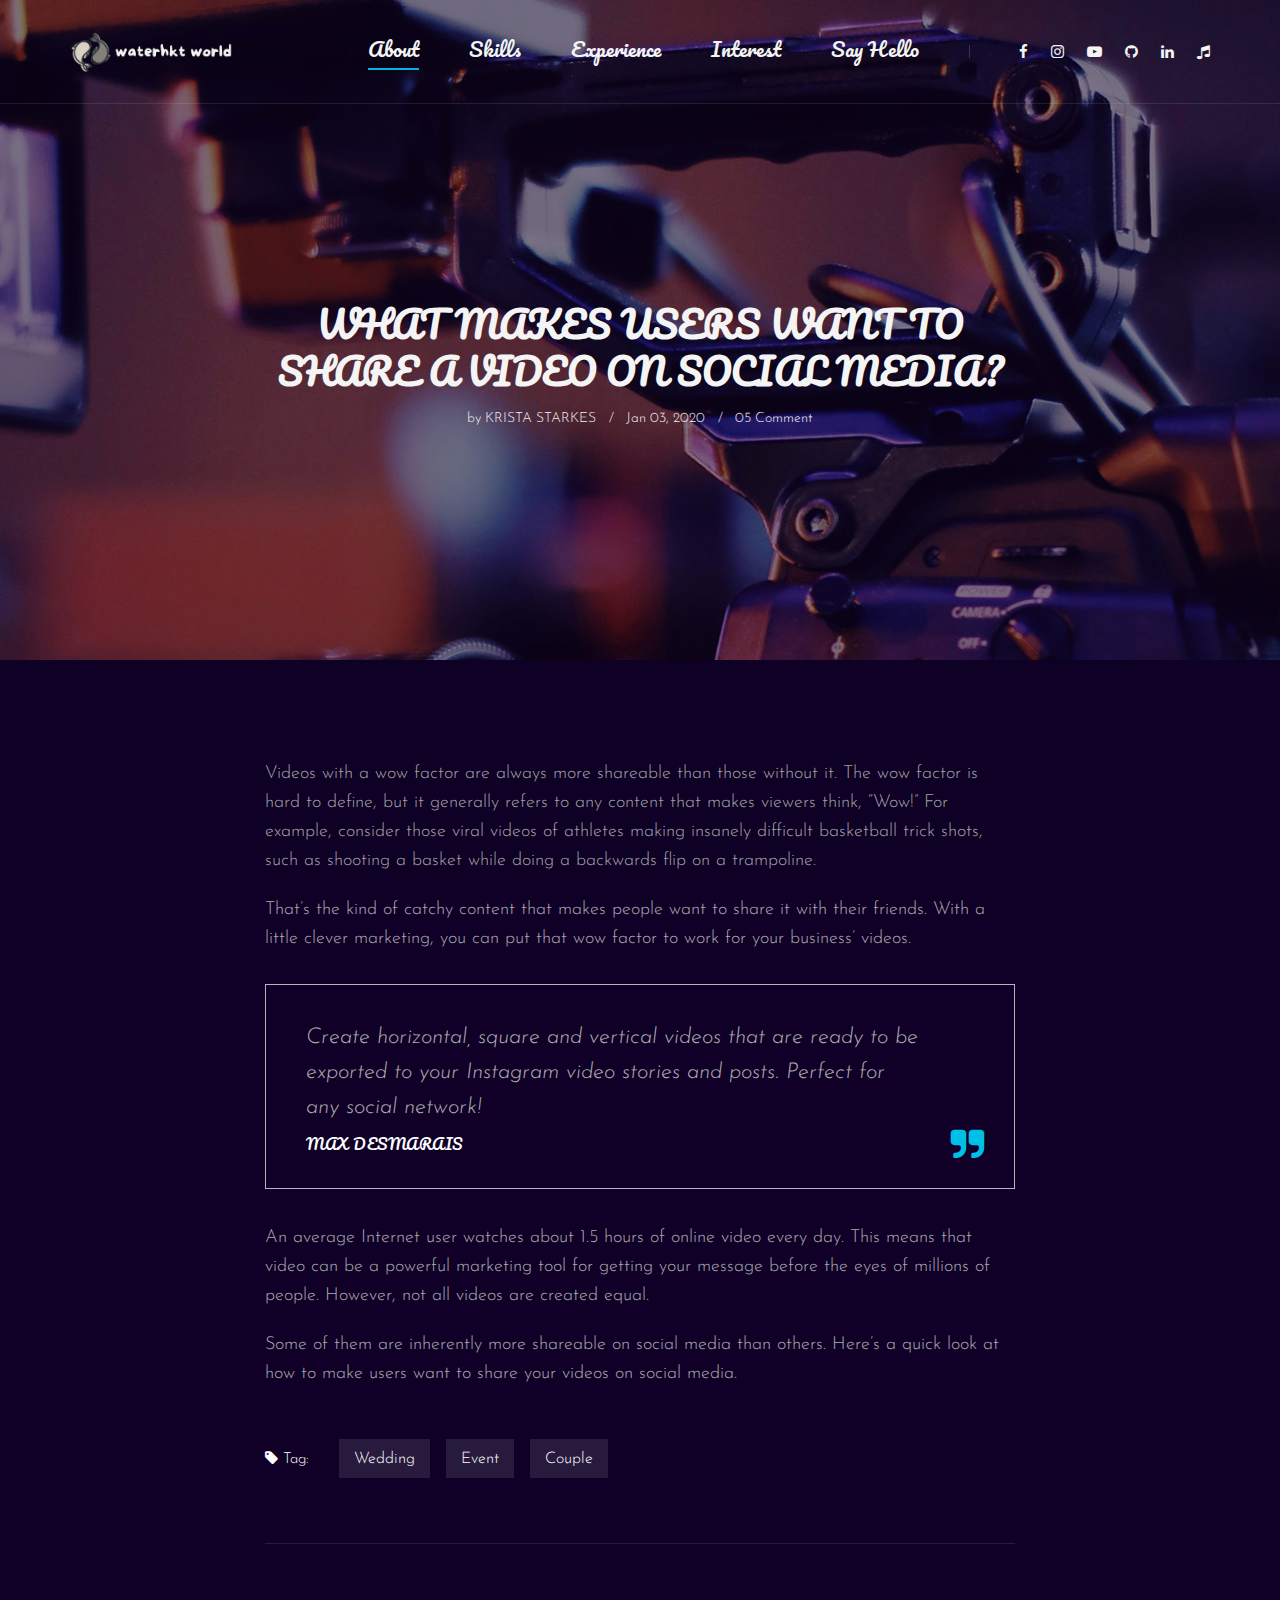
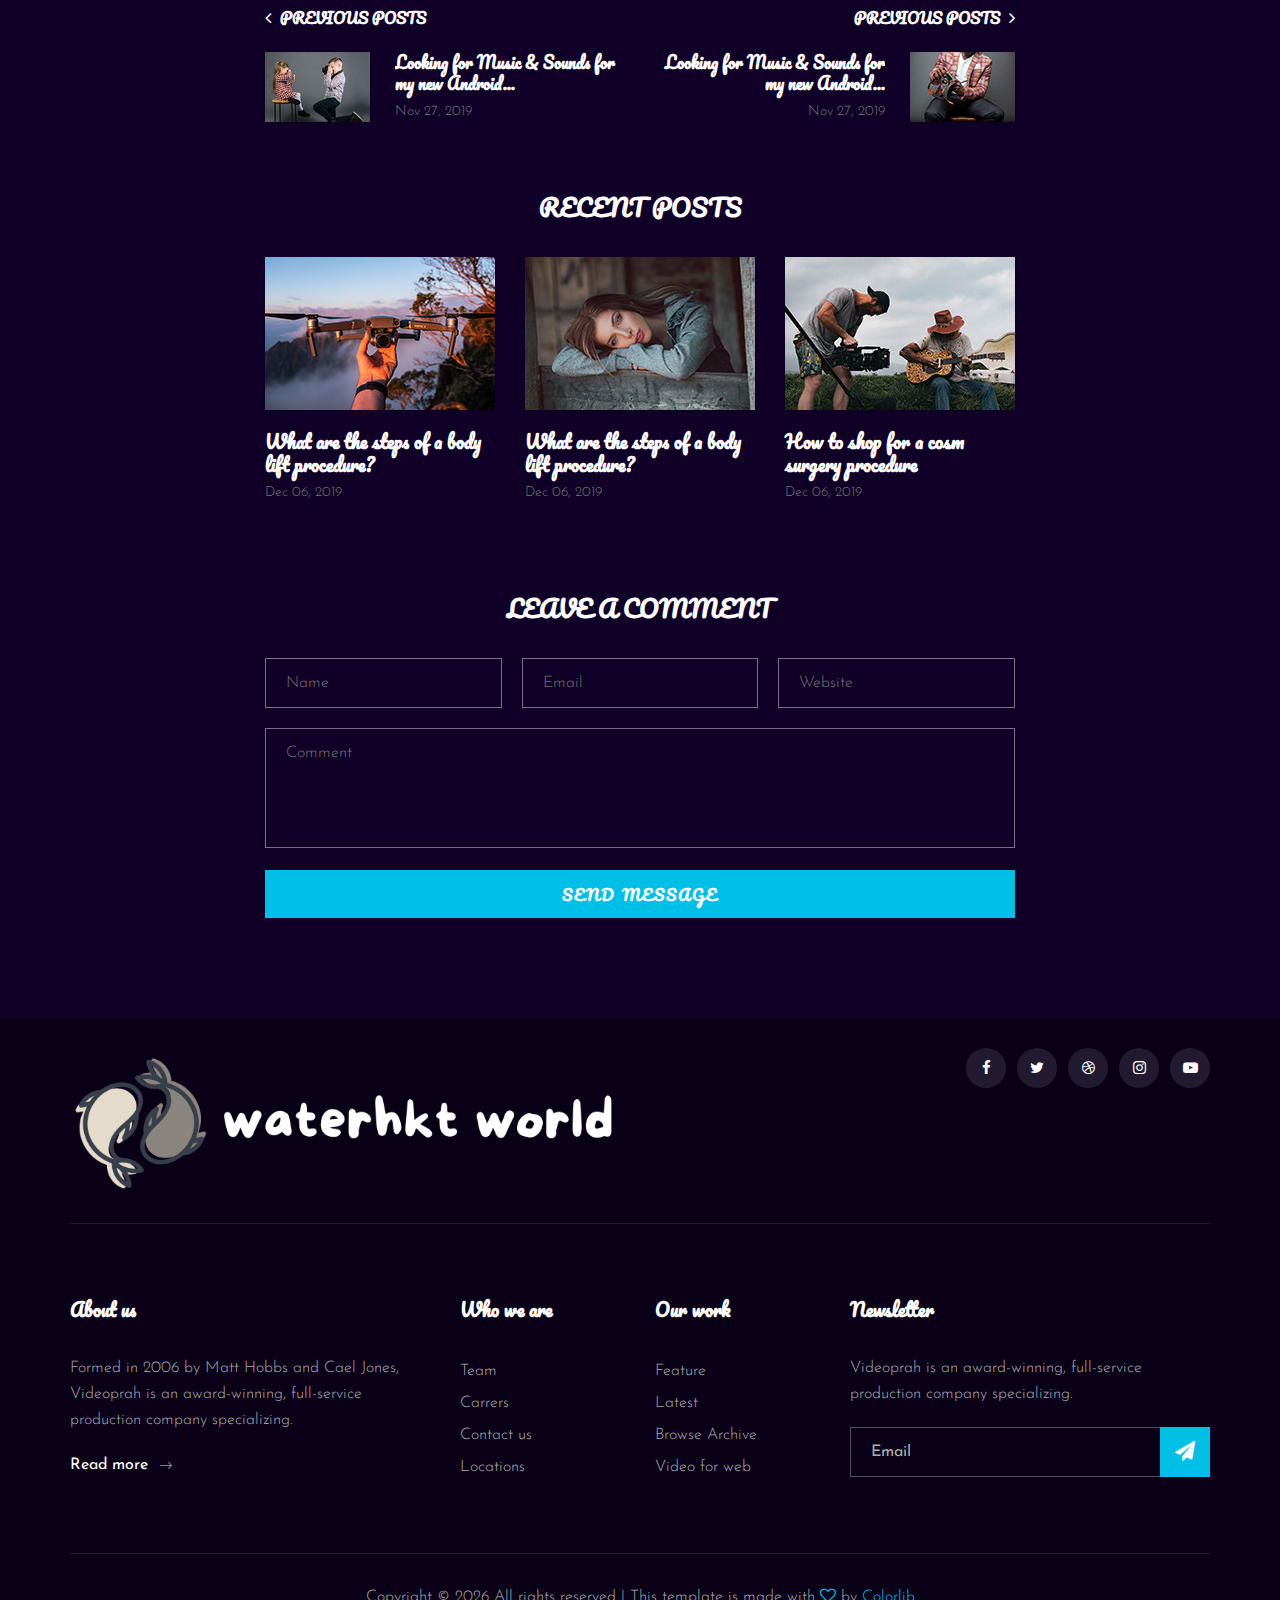
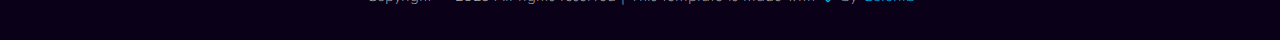
<file: blog-details.html>
<!DOCTYPE html>
<html lang="zxx">

<head>
    <meta charset="UTF-8">
    <meta name="description" content="Videograph Template">
    <meta name="keywords" content="Videograph, unica, creative, html">
    <meta name="viewport" content="width=device-width, initial-scale=1.0">
    <meta http-equiv="X-UA-Compatible" content="ie=edge">
    <title>Videograph | Template</title>

    <!-- Google Font -->
    <link href="https://fonts.googleapis.com/css2?family=Pacifico:wght@400;700&display=swap" rel="stylesheet">
    <link href="https://fonts.googleapis.com/css2?family=Josefin+Sans:wght@300;400;500;600;700&display=swap"
        rel="stylesheet">

    <!-- Css Styles -->
    <link rel="stylesheet" href="css/bootstrap.min.css" type="text/css">
    <link rel="stylesheet" href="css/font-awesome.min.css" type="text/css">
    <link rel="stylesheet" href="css/elegant-icons.css" type="text/css">
    <link rel="stylesheet" href="css/owl.carousel.min.css" type="text/css">
    <link rel="stylesheet" href="css/magnific-popup.css" type="text/css">
    <link rel="stylesheet" href="css/slicknav.min.css" type="text/css">
    <link rel="stylesheet" href="css/style.css" type="text/css">
</head>

<body>
    <!-- Page Preloder -->
    <div id="preloder">
        <div class="loader"></div>
    </div>

    <!-- Header Section Begin -->
    <header class="header">
        <div class="container">
            <div class="row">
                <div class="col-lg-2">
                    <div class="header__logo">
                        <a href="./index.html"><img src="img/water_logo.png" alt=""></a>
                    </div>
                </div>
                <div class="col-lg-10">
                    <div class="header__nav__option">
                        <nav class="header__nav__menu mobile-menu">
                            <ul>
                                <li class="active"><a href="./index.html">About</a></li>
                                <li><a href="./about.html">Skills</a></li>
                                <li><a href="./services.html">Experience</a></li>
                                <li><a href="./blog-details.html">Interest</a></li>
                                <li><a href="./contact.html">Say Hello</a></li>
                            </ul>
                        </nav>
                        <div class="header__nav__social">
                            <a href="https://www.facebook.com/Ji.Pisces/" target="_blank"><i class="fa fa-facebook"></i></a>
                            <a href="https://www.instagram.com/water.hkt/" target="_blank"><i class="fa fa-instagram"></i></a>
                            <a href="https://www.youtube.com/channel/UCCjaLXYsMthe1vKbg9D6ULw" target="_blank"><i class="fa fa-youtube-play"></i></a>
                            <a href="https://github.com/waterhkt" target="_blank"><i class="fa fa-github"></i></a>
                            <a href="https://www.linkedin.com/in/waterhkt/" target="_blank"><i class="fa fa-linkedin"></i></a>
                            <a href="https://www.tiktok.com/@water.hkt" target="_blank"> <i class="fa fa-music"></i></a>
                        </div>
                    </div>
                </div>
            </div>
            <div id="mobile-menu-wrap"></div>
        </div>
    </header>
    <!-- Header End -->

    <!-- Blog Details Hero Begin -->
    <section class="blog-hero spad set-bg" data-setbg="img/blog/blog-hero.jpg">
        <div class="container">
            <div class="row d-flex justify-content-center">
                <div class="col-lg-8">
                    <div class="blog__hero__text">
                        <h2>WHAT MAKES USERS WANT TO SHARE A VIDEO ON SOCIAL MEDIA?</h2>
                        <ul>
                            <li>by <span>Krista Starkes</span></li>
                            <li>Jan 03, 2020</li>
                            <li>05 Comment</li>
                        </ul>
                    </div>
                </div>
            </div>
        </div>
    </section>
    <!-- Blog Details Hero End -->

    <!-- Blog Details Section Begin -->
    <div class="blog-details spad">
        <div class="container">
            <div class="row d-flex justify-content-center">
                <div class="col-lg-8">
                    <div class="blog__details__content">
                        <div class="blog__details__text">
                            <p>Videos with a wow factor are always more shareable than those without it. The wow factor
                                is hard to define, but it generally refers to any content that makes viewers think,
                                “Wow!” For example, consider those viral videos of athletes making insanely difficult
                                basketball trick shots, such as shooting a basket while doing a backwards flip on a
                                trampoline.</p>
                            <p>That’s the kind of catchy content that makes people want to share it with their friends.
                                With a little clever marketing, you can put that wow factor to work for your business’
                                videos.</p>
                        </div>
                        <div class="blog__details__quote">
                            <p>Create horizontal, square and vertical videos that are ready to be exported to your
                                Instagram video stories and posts. Perfect for any social network!</p>
                            <h6>Max Desmarais</h6>
                            <i class="fa fa-quote-right"></i>
                        </div>
                        <div class="blog__details__desc">
                            <p>An average Internet user watches about 1.5 hours of online video every day. This means
                                that video can be a powerful marketing tool for getting your message before the eyes of
                                millions of people. However, not all videos are created equal.</p>
                            <p>Some of them are inherently more shareable on social media than others. Here’s a quick
                                look at how to make users want to share your videos on social media.</p>
                        </div>
                        <div class="blog__details__tags">
                            <span><i class="fa fa-tag"></i> Tag:</span>
                            <a href="#">Wedding</a>
                            <a href="#">Event</a>
                            <a href="#">Couple</a>
                        </div>
                        <div class="blog__details__option">
                            <div class="row">
                                <div class="col-lg-6 col-md-6 col-sm-6">
                                    <a href="#" class="blog__details__option__item">
                                        <h5><i class="fa fa-angle-left"></i> Previous posts</h5>
                                        <div class="blog__details__option__item__img">
                                            <img src="img/blog/prev.jpg" alt="">
                                        </div>
                                        <div class="blog__details__option__item__text">
                                            <h6>Looking for Music & Sounds for my new Android...</h6>
                                            <span>Nov 27, 2019</span>
                                        </div>
                                    </a>
                                </div>
                                <div class="col-lg-6 col-md-6 col-sm-6">
                                    <a href="#" class="blog__details__option__item blog__details__option__item--right">
                                        <h5>Previous posts <i class="fa fa-angle-right"></i></h5>
                                        <div class="blog__details__option__item__img">
                                            <img src="img/blog/next.jpg" alt="">
                                        </div>
                                        <div class="blog__details__option__item__text">
                                            <h6>Looking for Music & Sounds for my new Android...</h6>
                                            <span>Nov 27, 2019</span>
                                        </div>
                                    </a>
                                </div>
                            </div>
                        </div>
                        <div class="blog__details__recent">
                            <h4>Recent Posts</h4>
                            <div class="row">
                                <div class="col-lg-4 col-md-6 col-sm-6">
                                    <div class="blog__details__recent__item">
                                        <img src="img/blog/ri-1.jpg" alt="">
                                        <h5>What are the steps of a body lift procedure?</h5>
                                        <span>Dec 06, 2019</span>
                                    </div>
                                </div>
                                <div class="col-lg-4 col-md-6 col-sm-6">
                                    <div class="blog__details__recent__item">
                                        <img src="img/blog/ri-2.jpg" alt="">
                                        <h5>What are the steps of a body lift procedure?</h5>
                                        <span>Dec 06, 2019</span>
                                    </div>
                                </div>
                                <div class="col-lg-4 col-md-6 col-sm-6">
                                    <div class="blog__details__recent__item">
                                        <img src="img/blog/ri-3.jpg" alt="">
                                        <h5>How to shop for a cosm surgery procedure</h5>
                                        <span>Dec 06, 2019</span>
                                    </div>
                                </div>
                            </div>
                        </div>
                        <div class="blog__details__comment">
                            <h4>Leave a comment</h4>
                            <form action="#">
                                <div class="input__list">
                                    <input type="text" placeholder="Name">
                                    <input type="text" placeholder="Email">
                                    <input type="text" placeholder="Website">
                                </div>
                                <textarea placeholder="Comment"></textarea>
                                <button type="submit" class="site-btn">Send Message</button>
                            </form>
                        </div>
                    </div>
                </div>
            </div>
        </div>
    </div>
    <!-- Blog Details Section End -->

    <!-- Footer Section Begin -->
    <footer class="footer">
        <div class="container">
            <div class="footer__top">
                <div class="row">
                    <div class="col-lg-6 col-md-6">
                        <div class="footer__top__logo">
                            <a href="#"><img src="img/water_logo.png" alt=""></a>
                        </div>
                    </div>
                    <div class="col-lg-6 col-md-6">
                        <div class="footer__top__social">
                            <a href="#"><i class="fa fa-facebook"></i></a>
                            <a href="#"><i class="fa fa-twitter"></i></a>
                            <a href="#"><i class="fa fa-dribbble"></i></a>
                            <a href="#"><i class="fa fa-instagram"></i></a>
                            <a href="#"><i class="fa fa-youtube-play"></i></a>
                        </div>
                    </div>
                </div>
            </div>
            <div class="footer__option">
                <div class="row">
                    <div class="col-lg-4 col-md-6 col-sm-6">
                        <div class="footer__option__item">
                            <h5>About us</h5>
                            <p>Formed in 2006 by Matt Hobbs and Cael Jones, Videoprah is an award-winning, full-service
                                production company specializing.</p>
                            <a href="#" class="read__more">Read more <span class="arrow_right"></span></a>
                        </div>
                    </div>
                    <div class="col-lg-2 col-md-3 col-sm-3">
                        <div class="footer__option__item">
                            <h5>Who we are</h5>
                            <ul>
                                <li><a href="#">Team</a></li>
                                <li><a href="#">Carrers</a></li>
                                <li><a href="#">Contact us</a></li>
                                <li><a href="#">Locations</a></li>
                            </ul>
                        </div>
                    </div>
                    <div class="col-lg-2 col-md-3 col-sm-3">
                        <div class="footer__option__item">
                            <h5>Our work</h5>
                            <ul>
                                <li><a href="#">Feature</a></li>
                                <li><a href="#">Latest</a></li>
                                <li><a href="#">Browse Archive</a></li>
                                <li><a href="#">Video for web</a></li>
                            </ul>
                        </div>
                    </div>
                    <div class="col-lg-4 col-md-12">
                        <div class="footer__option__item">
                            <h5>Newsletter</h5>
                            <p>Videoprah is an award-winning, full-service production company specializing.</p>
                            <form action="#">
                                <input type="text" placeholder="Email">
                                <button type="submit"><i class="fa fa-send"></i></button>
                            </form>
                        </div>
                    </div>
                </div>
            </div>
            <div class="footer__copyright">
                <div class="row">
                    <div class="col-lg-12 text-center">
                        <!-- Link back to Colorlib can't be removed. Template is licensed under CC BY 3.0. -->
                        <p class="footer__copyright__text">Copyright &copy;
                            <script>
                                document.write(new Date().getFullYear());
                            </script>
                            All rights reserved | This template is made with <i class="fa fa-heart-o"
                                aria-hidden="true"></i> by <a href="https://colorlib.com" target="_blank">Colorlib</a>
                        </p>
                        <!-- Link back to Colorlib can't be removed. Template is licensed under CC BY 3.0. -->
                    </div>
                </div>
            </div>
        </div>
    </footer>
    <!-- Footer Section End -->

    <!-- Js Plugins -->
    <script src="js/jquery-3.3.1.min.js"></script>
    <script src="js/bootstrap.min.js"></script>
    <script src="js/jquery.magnific-popup.min.js"></script>
    <script src="js/mixitup.min.js"></script>
    <script src="js/masonry.pkgd.min.js"></script>
    <script src="js/jquery.slicknav.js"></script>
    <script src="js/owl.carousel.min.js"></script>
    <script src="js/main.js"></script>
</body>

</html>
</file>
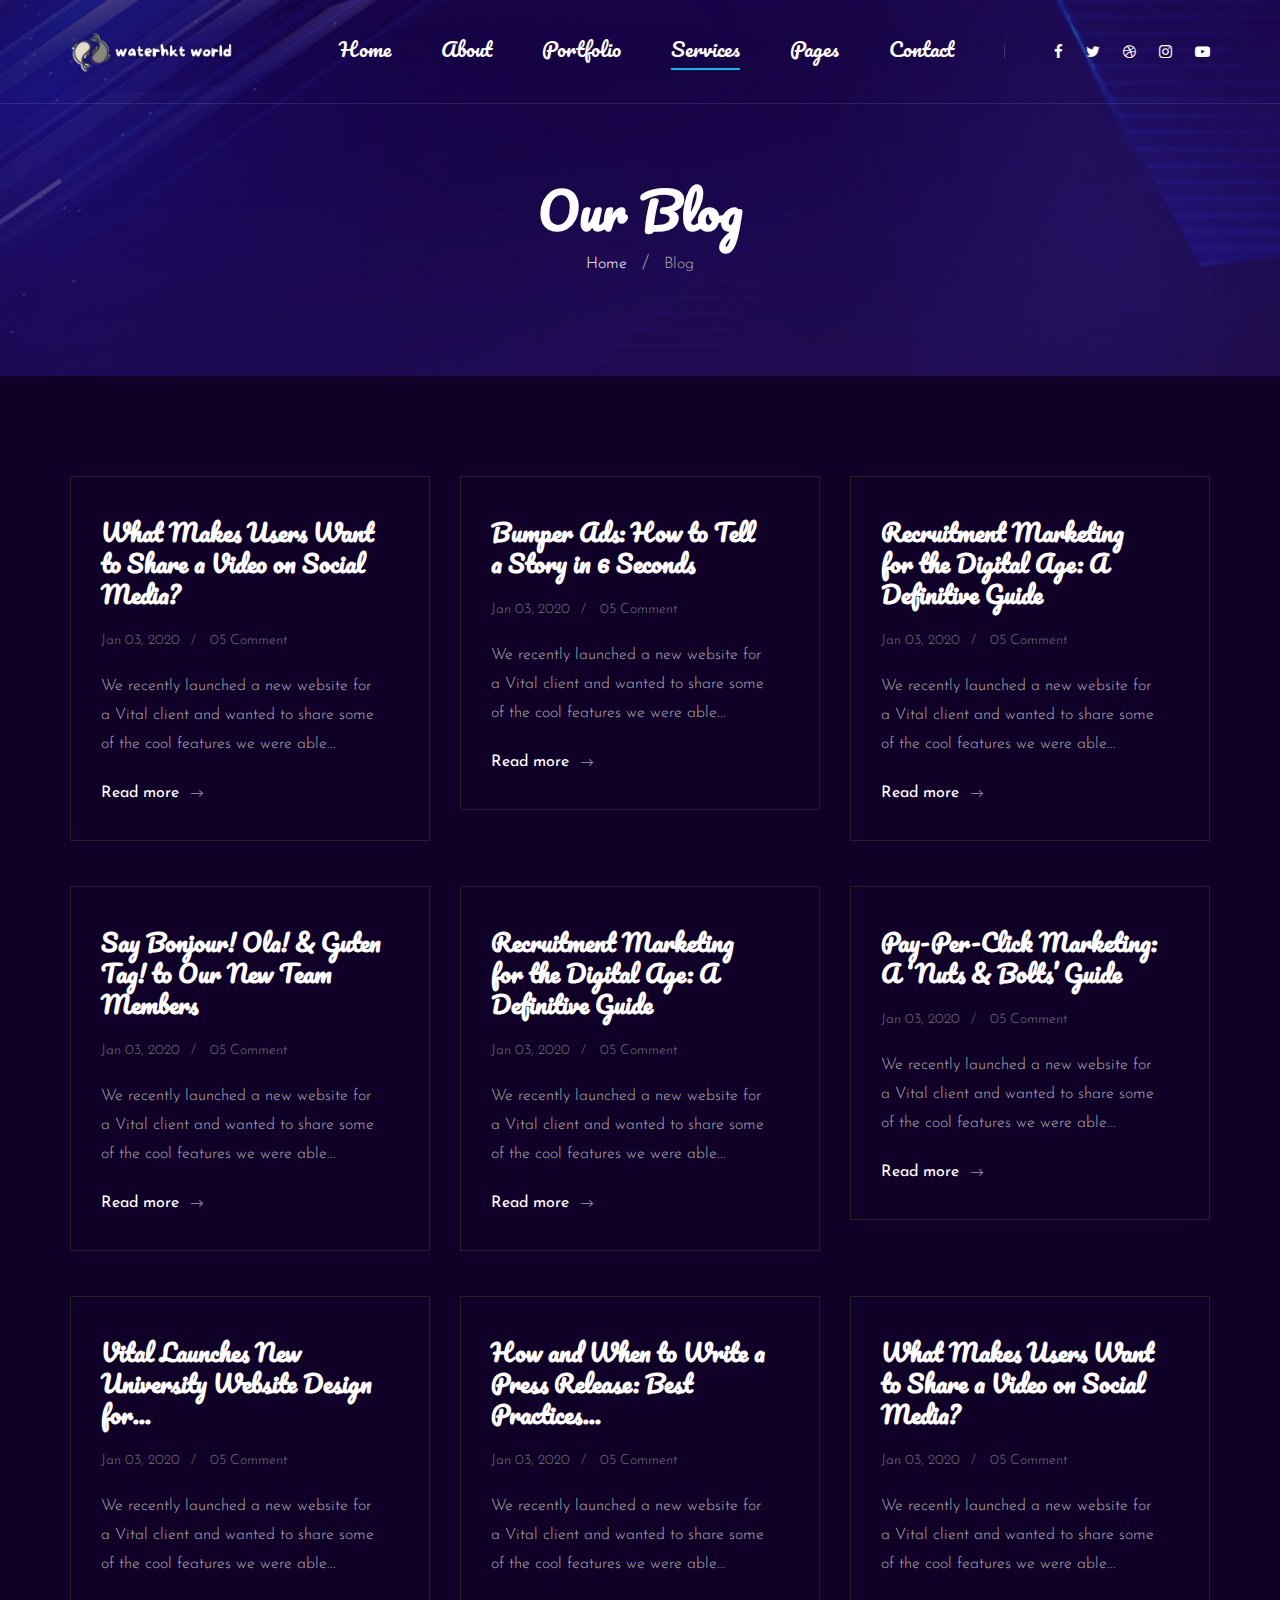
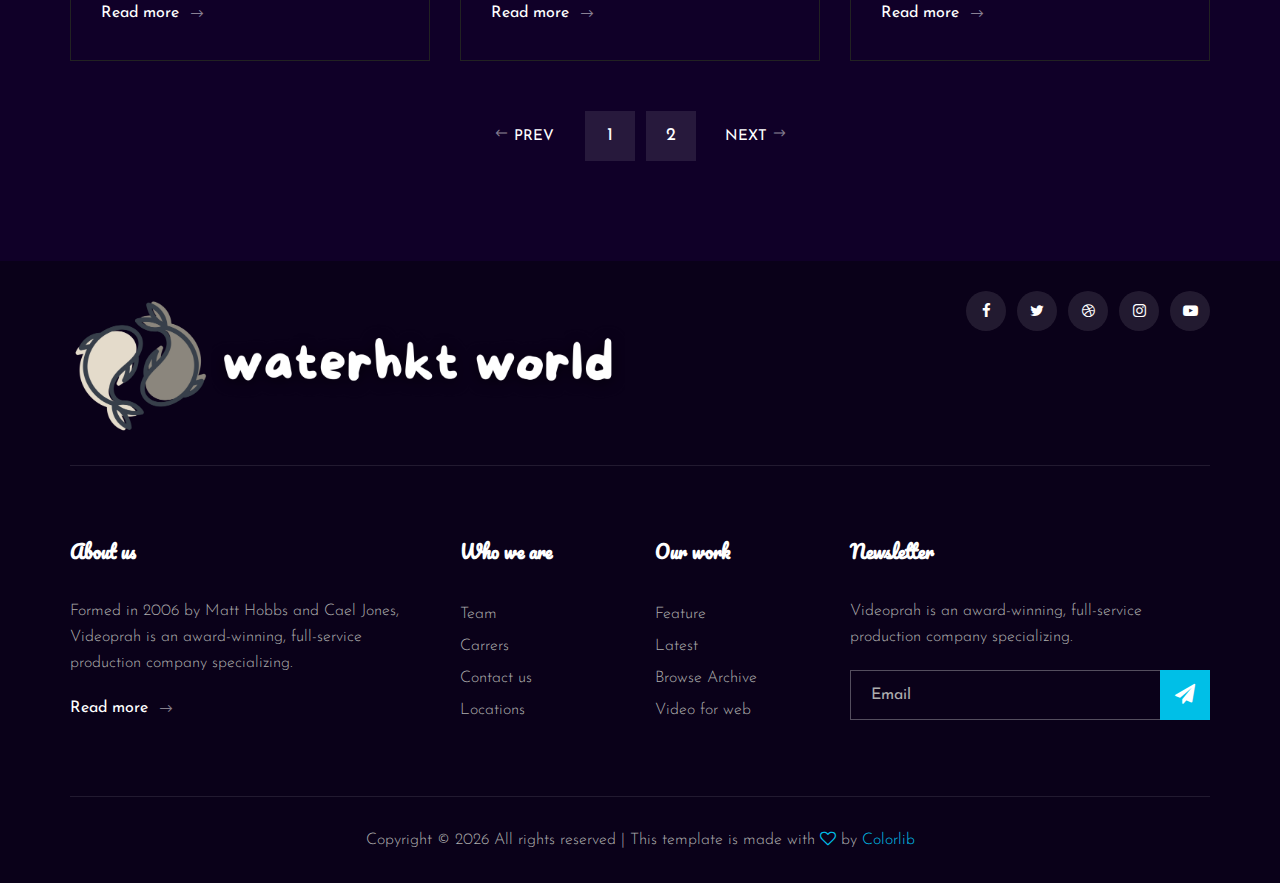
<file: blog.html>
<!DOCTYPE html>
<html lang="zxx">

<head>
    <meta charset="UTF-8">
    <meta name="description" content="Videograph Template">
    <meta name="keywords" content="Videograph, unica, creative, html">
    <meta name="viewport" content="width=device-width, initial-scale=1.0">
    <meta http-equiv="X-UA-Compatible" content="ie=edge">
    <title>Videograph | Template</title>

    <!-- Google Font -->
    <link href="https://fonts.googleapis.com/css2?family=Pacifico:wght@400;700&display=swap" rel="stylesheet">
    <link href="https://fonts.googleapis.com/css2?family=Josefin+Sans:wght@300;400;500;600;700&display=swap"
        rel="stylesheet">

    <!-- Css Styles -->
    <link rel="stylesheet" href="css/bootstrap.min.css" type="text/css">
    <link rel="stylesheet" href="css/font-awesome.min.css" type="text/css">
    <link rel="stylesheet" href="css/elegant-icons.css" type="text/css">
    <link rel="stylesheet" href="css/owl.carousel.min.css" type="text/css">
    <link rel="stylesheet" href="css/magnific-popup.css" type="text/css">
    <link rel="stylesheet" href="css/slicknav.min.css" type="text/css">
    <link rel="stylesheet" href="css/style.css" type="text/css">
</head>

<body>
    <!-- Page Preloder -->
    <div id="preloder">
        <div class="loader"></div>
    </div>

    <!-- Header Section Begin -->
    <header class="header">
        <div class="container">
            <div class="row">
                <div class="col-lg-2">
                    <div class="header__logo">
                        <a href="./index.html"><img src="img/water_logo.png" alt=""></a>
                    </div>
                </div>
                <div class="col-lg-10">
                    <div class="header__nav__option">
                        <nav class="header__nav__menu mobile-menu">
                            <ul>
                                <li><a href="./index.html">Home</a></li>
                                <li><a href="./about.html">About</a></li>
                                <li><a href="./portfolio.html">Portfolio</a></li>
                                <li class="active"><a href="./services.html">Services</a></li>
                                <li><a href="#">Pages</a>
                                    <ul class="dropdown">
                                        <li><a href="./about.html">About</a></li>
                                        <li><a href="./portfolio.html">Portfolio</a></li>
                                        <li><a href="./blog.html">Blog</a></li>
                                        <li><a href="./blog-details.html">Blog Details</a></li>
                                    </ul>
                                </li>
                                <li><a href="./contact.html">Contact</a></li>
                            </ul>
                        </nav>
                        <div class="header__nav__social">
                            <a href="#"><i class="fa fa-facebook"></i></a>
                            <a href="#"><i class="fa fa-twitter"></i></a>
                            <a href="#"><i class="fa fa-dribbble"></i></a>
                            <a href="#"><i class="fa fa-instagram"></i></a>
                            <a href="#"><i class="fa fa-youtube-play"></i></a>
                        </div>
                    </div>
                </div>
            </div>
            <div id="mobile-menu-wrap"></div>
        </div>
    </header>
    <!-- Header End -->

    <!-- Breadcrumb Begin -->
    <div class="breadcrumb-option spad set-bg" data-setbg="img/breadcrumb-bg.jpg">
        <div class="container">
            <div class="row">
                <div class="col-lg-12 text-center">
                    <div class="breadcrumb__text">
                        <h2>Our Blog</h2>
                        <div class="breadcrumb__links">
                            <a href="#">Home</a>
                            <span>Blog</span>
                        </div>
                    </div>
                </div>
            </div>
        </div>
    </div>
    <!-- Breadcrumb End -->

    <!-- Blog Section Begin -->
    <section class="blog spad">
        <div class="container">
            <div class="row">
                <div class="col-lg-4 col-md-6 col-sm-6">
                    <div class="blog__item">
                        <h4>What Makes Users Want to Share a Video on Social Media?</h4>
                        <ul>
                            <li>Jan 03, 2020</li>
                            <li>05 Comment</li>
                        </ul>
                        <p>We recently launched a new website for a Vital client and wanted to share some of the cool
                            features we were able...</p>
                        <a href="#">Read more <span class="arrow_right"></span></a>
                    </div>
                </div>
                <div class="col-lg-4 col-md-6 col-sm-6">
                    <div class="blog__item">
                        <h4>Bumper Ads: How to Tell a Story in 6 Seconds</h4>
                        <ul>
                            <li>Jan 03, 2020</li>
                            <li>05 Comment</li>
                        </ul>
                        <p>We recently launched a new website for a Vital client and wanted to share some of the cool
                            features we were able...</p>
                        <a href="#">Read more <span class="arrow_right"></span></a>
                    </div>
                </div>
                <div class="col-lg-4 col-md-6 col-sm-6">
                    <div class="blog__item">
                        <h4>Recruitment Marketing for the Digital Age: A Definitive Guide</h4>
                        <ul>
                            <li>Jan 03, 2020</li>
                            <li>05 Comment</li>
                        </ul>
                        <p>We recently launched a new website for a Vital client and wanted to share some of the cool
                            features we were able...</p>
                        <a href="#">Read more <span class="arrow_right"></span></a>
                    </div>
                </div>
                <div class="col-lg-4 col-md-6 col-sm-6">
                    <div class="blog__item">
                        <h4>Say Bonjour! Ola! & Guten Tag! to Our New Team Members</h4>
                        <ul>
                            <li>Jan 03, 2020</li>
                            <li>05 Comment</li>
                        </ul>
                        <p>We recently launched a new website for a Vital client and wanted to share some of the cool
                            features we were able...</p>
                        <a href="#">Read more <span class="arrow_right"></span></a>
                    </div>
                </div>
                <div class="col-lg-4 col-md-6 col-sm-6">
                    <div class="blog__item">
                        <h4>Recruitment Marketing for the Digital Age: A Definitive Guide</h4>
                        <ul>
                            <li>Jan 03, 2020</li>
                            <li>05 Comment</li>
                        </ul>
                        <p>We recently launched a new website for a Vital client and wanted to share some of the cool
                            features we were able...</p>
                        <a href="#">Read more <span class="arrow_right"></span></a>
                    </div>
                </div>
                <div class="col-lg-4 col-md-6 col-sm-6">
                    <div class="blog__item">
                        <h4>Pay-Per-Click Marketing: A ‘Nuts & Bolts’ Guide</h4>
                        <ul>
                            <li>Jan 03, 2020</li>
                            <li>05 Comment</li>
                        </ul>
                        <p>We recently launched a new website for a Vital client and wanted to share some of the cool
                            features we were able...</p>
                        <a href="#">Read more <span class="arrow_right"></span></a>
                    </div>
                </div>
                <div class="col-lg-4 col-md-6 col-sm-6">
                    <div class="blog__item">
                        <h4>Vital Launches New University Website Design for...</h4>
                        <ul>
                            <li>Jan 03, 2020</li>
                            <li>05 Comment</li>
                        </ul>
                        <p>We recently launched a new website for a Vital client and wanted to share some of the cool
                            features we were able...</p>
                        <a href="#">Read more <span class="arrow_right"></span></a>
                    </div>
                </div>
                <div class="col-lg-4 col-md-6 col-sm-6">
                    <div class="blog__item">
                        <h4>How and When to Write a Press Release: Best Practices...</h4>
                        <ul>
                            <li>Jan 03, 2020</li>
                            <li>05 Comment</li>
                        </ul>
                        <p>We recently launched a new website for a Vital client and wanted to share some of the cool
                            features we were able...</p>
                        <a href="#">Read more <span class="arrow_right"></span></a>
                    </div>
                </div>
                <div class="col-lg-4 col-md-6 col-sm-6">
                    <div class="blog__item">
                        <h4>What Makes Users Want to Share a Video on Social Media?</h4>
                        <ul>
                            <li>Jan 03, 2020</li>
                            <li>05 Comment</li>
                        </ul>
                        <p>We recently launched a new website for a Vital client and wanted to share some of the cool
                            features we were able...</p>
                        <a href="#">Read more <span class="arrow_right"></span></a>
                    </div>
                </div>
            </div>
            <div class="row">
                <div class="col-lg-12">
                    <div class="pagination__option blog__pagi">
                        <a href="#" class="arrow__pagination left__arrow"><span class="arrow_left"></span> Prev</a>
                        <a href="#" class="number__pagination">1</a>
                        <a href="#" class="number__pagination">2</a>
                        <a href="#" class="arrow__pagination right__arrow">Next <span class="arrow_right"></span></a>
                    </div>
                </div>
            </div>
        </div>
    </section>
    <!-- Blog Section End -->

    <!-- Footer Section Begin -->
    <footer class="footer">
        <div class="container">
            <div class="footer__top">
                <div class="row">
                    <div class="col-lg-6 col-md-6">
                        <div class="footer__top__logo">
                            <a href="#"><img src="img/water_logo.png" alt=""></a>
                        </div>
                    </div>
                    <div class="col-lg-6 col-md-6">
                        <div class="footer__top__social">
                            <a href="#"><i class="fa fa-facebook"></i></a>
                            <a href="#"><i class="fa fa-twitter"></i></a>
                            <a href="#"><i class="fa fa-dribbble"></i></a>
                            <a href="#"><i class="fa fa-instagram"></i></a>
                            <a href="#"><i class="fa fa-youtube-play"></i></a>
                        </div>
                    </div>
                </div>
            </div>
            <div class="footer__option">
                <div class="row">
                    <div class="col-lg-4 col-md-6 col-sm-6">
                        <div class="footer__option__item">
                            <h5>About us</h5>
                            <p>Formed in 2006 by Matt Hobbs and Cael Jones, Videoprah is an award-winning, full-service
                                production company specializing.</p>
                            <a href="#" class="read__more">Read more <span class="arrow_right"></span></a>
                        </div>
                    </div>
                    <div class="col-lg-2 col-md-3 col-sm-3">
                        <div class="footer__option__item">
                            <h5>Who we are</h5>
                            <ul>
                                <li><a href="#">Team</a></li>
                                <li><a href="#">Carrers</a></li>
                                <li><a href="#">Contact us</a></li>
                                <li><a href="#">Locations</a></li>
                            </ul>
                        </div>
                    </div>
                    <div class="col-lg-2 col-md-3 col-sm-3">
                        <div class="footer__option__item">
                            <h5>Our work</h5>
                            <ul>
                                <li><a href="#">Feature</a></li>
                                <li><a href="#">Latest</a></li>
                                <li><a href="#">Browse Archive</a></li>
                                <li><a href="#">Video for web</a></li>
                            </ul>
                        </div>
                    </div>
                    <div class="col-lg-4 col-md-12">
                        <div class="footer__option__item">
                            <h5>Newsletter</h5>
                            <p>Videoprah is an award-winning, full-service production company specializing.</p>
                            <form action="#">
                                <input type="text" placeholder="Email">
                                <button type="submit"><i class="fa fa-send"></i></button>
                            </form>
                        </div>
                    </div>
                </div>
            </div>
            <div class="footer__copyright">
                <div class="row">
                    <div class="col-lg-12 text-center">
                        <!-- Link back to Colorlib can't be removed. Template is licensed under CC BY 3.0. -->
                        <p class="footer__copyright__text">Copyright &copy;
                            <script>
                                document.write(new Date().getFullYear());
                            </script>
                            All rights reserved | This template is made with <i class="fa fa-heart-o"
                                aria-hidden="true"></i> by <a href="https://colorlib.com" target="_blank">Colorlib</a>
                        </p>
                        <!-- Link back to Colorlib can't be removed. Template is licensed under CC BY 3.0. -->
                    </div>
                </div>
            </div>
        </div>
    </footer>
    <!-- Footer Section End -->

    <!-- Js Plugins -->
    <script src="js/jquery-3.3.1.min.js"></script>
    <script src="js/bootstrap.min.js"></script>
    <script src="js/jquery.magnific-popup.min.js"></script>
    <script src="js/mixitup.min.js"></script>
    <script src="js/masonry.pkgd.min.js"></script>
    <script src="js/jquery.slicknav.js"></script>
    <script src="js/owl.carousel.min.js"></script>
    <script src="js/main.js"></script>
</body>

</html>
</file>
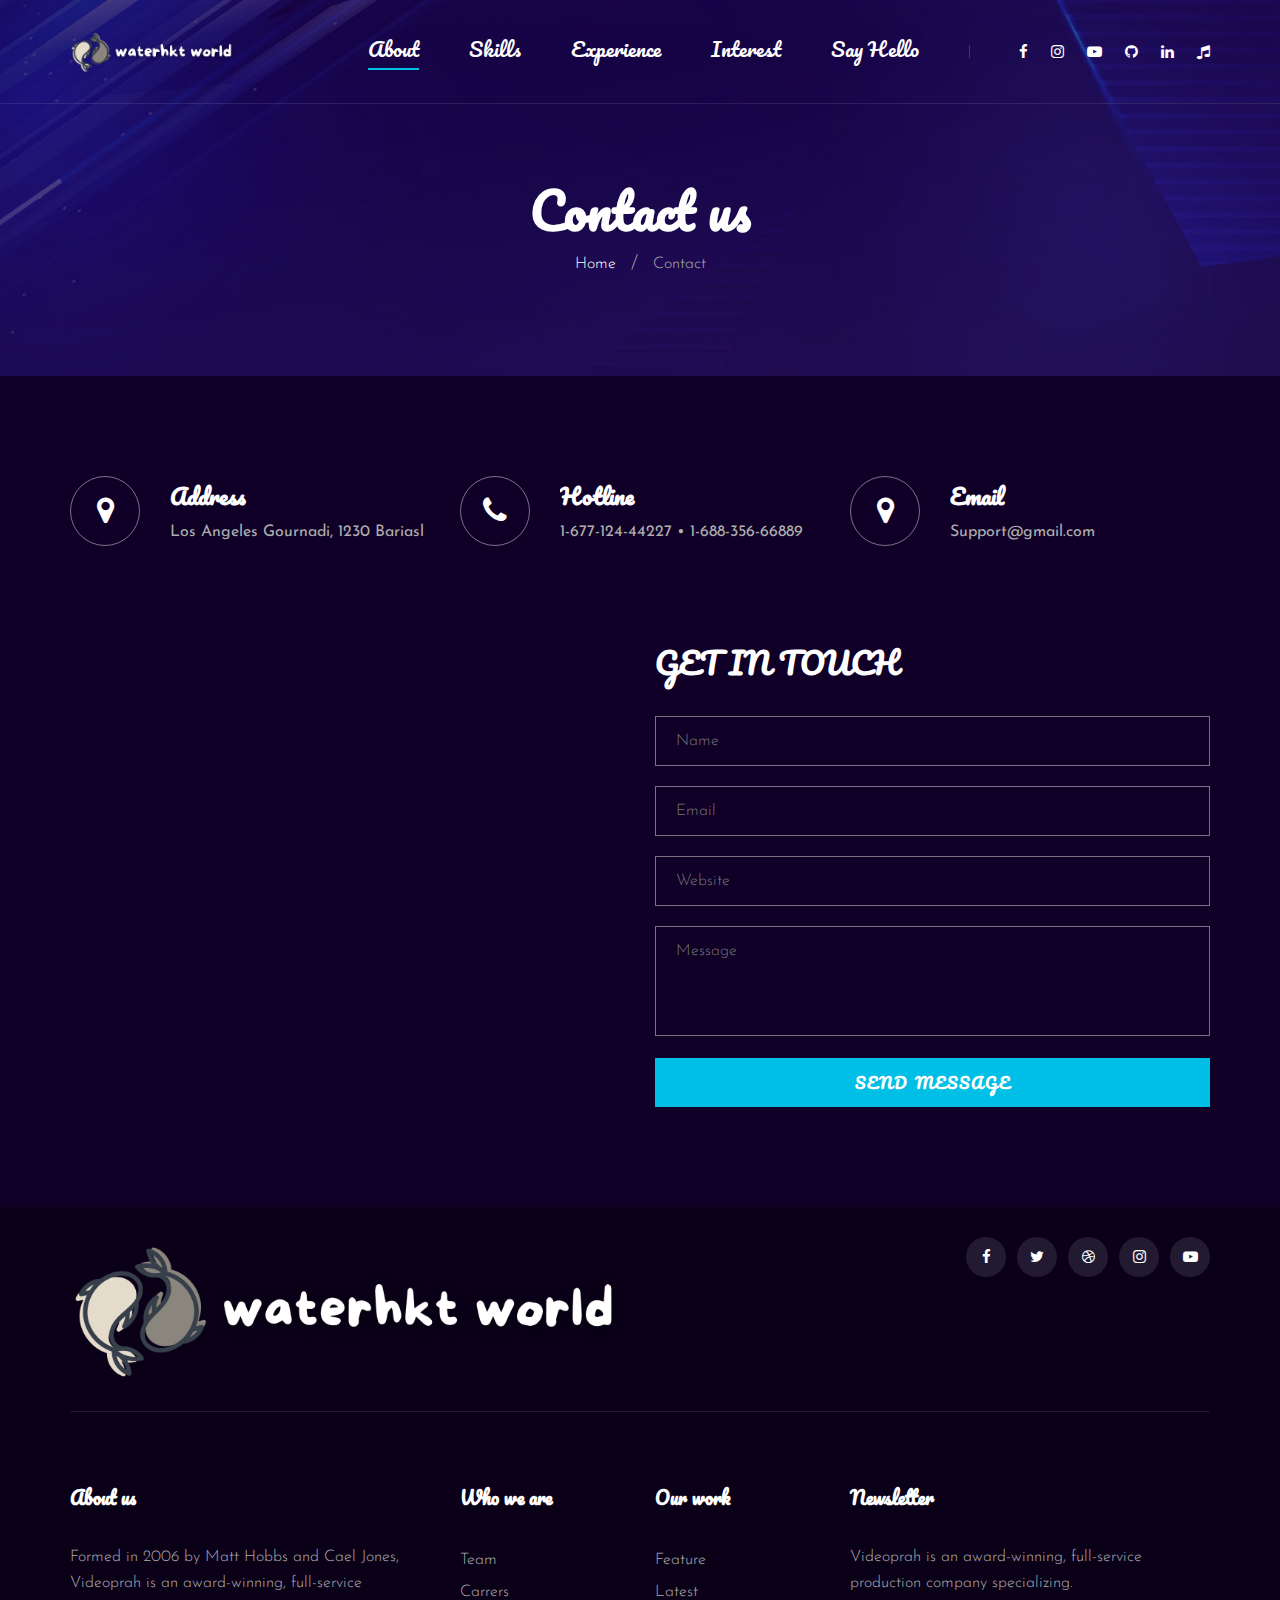
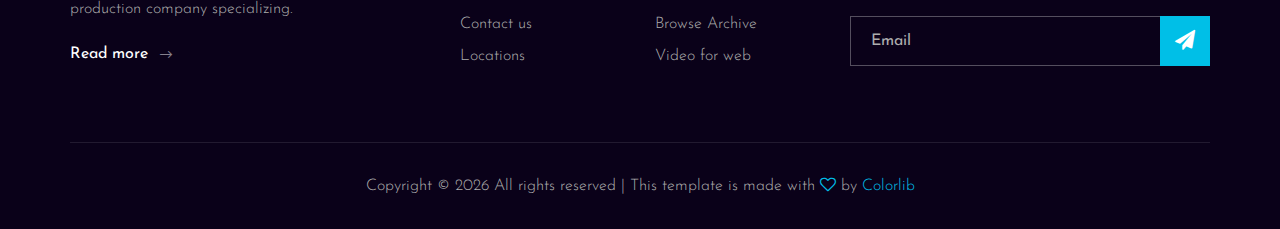
<file: contact.html>
<!DOCTYPE html>
<html lang="zxx">

<head>
    <meta charset="UTF-8">
    <meta name="description" content="Videograph Template">
    <meta name="keywords" content="Videograph, unica, creative, html">
    <meta name="viewport" content="width=device-width, initial-scale=1.0">
    <meta http-equiv="X-UA-Compatible" content="ie=edge">
    <title>Videograph | Template</title>

    <!-- Google Font -->
    <link href="https://fonts.googleapis.com/css2?family=Pacifico:wght@400;700&display=swap" rel="stylesheet">
    <link href="https://fonts.googleapis.com/css2?family=Josefin+Sans:wght@300;400;500;600;700&display=swap"
        rel="stylesheet">

    <!-- Css Styles -->
    <link rel="stylesheet" href="css/bootstrap.min.css" type="text/css">
    <link rel="stylesheet" href="css/font-awesome.min.css" type="text/css">
    <link rel="stylesheet" href="css/elegant-icons.css" type="text/css">
    <link rel="stylesheet" href="css/owl.carousel.min.css" type="text/css">
    <link rel="stylesheet" href="css/magnific-popup.css" type="text/css">
    <link rel="stylesheet" href="css/slicknav.min.css" type="text/css">
    <link rel="stylesheet" href="css/style.css" type="text/css">
</head>

<body>
    <!-- Page Preloder -->
    <div id="preloder">
        <div class="loader"></div>
    </div>

    <!-- Header Section Begin -->
    <header class="header">
        <div class="container">
            <div class="row">
                <div class="col-lg-2">
                    <div class="header__logo">
                        <a href="./index.html"><img src="img/water_logo.png" alt=""></a>
                    </div>
                </div>
                <div class="col-lg-10">
                    <div class="header__nav__option">
                        <nav class="header__nav__menu mobile-menu">
                            <ul>
                                <li class="active"><a href="./index.html">About</a></li>
                                <li><a href="./about.html">Skills</a></li>
                                <li><a href="./services.html">Experience</a></li>
                                <li><a href="./blog-details.html">Interest</a></li>
                                <li><a href="./contact.html">Say Hello</a></li>
                            </ul>
                        </nav>
                        <div class="header__nav__social">
                            <a href="https://www.facebook.com/Ji.Pisces/" target="_blank"><i class="fa fa-facebook"></i></a>
                            <a href="https://www.instagram.com/water.hkt/" target="_blank"><i class="fa fa-instagram"></i></a>
                            <a href="https://www.youtube.com/channel/UCCjaLXYsMthe1vKbg9D6ULw" target="_blank"><i class="fa fa-youtube-play"></i></a>
                            <a href="https://github.com/waterhkt" target="_blank"><i class="fa fa-github"></i></a>
                            <a href="https://www.linkedin.com/in/waterhkt/" target="_blank"><i class="fa fa-linkedin"></i></a>
                            <a href="https://www.tiktok.com/@water.hkt" target="_blank"> <i class="fa fa-music"></i></a>
                        </div>
                    </div>
                </div>
            </div>
            <div id="mobile-menu-wrap"></div>
        </div>
    </header>
    <!-- Header End -->

    <!-- Breadcrumb Begin -->
    <div class="breadcrumb-option spad set-bg" data-setbg="img/breadcrumb-bg.jpg">
        <div class="container">
            <div class="row">
                <div class="col-lg-12 text-center">
                    <div class="breadcrumb__text">
                        <h2>Contact us</h2>
                        <div class="breadcrumb__links">
                            <a href="#">Home</a>
                            <span>Contact</span>
                        </div>
                    </div>
                </div>
            </div>
        </div>
    </div>
    <!-- Breadcrumb End -->

    <!-- Contact Widget Section Begin -->
    <section class="contact-widget spad">
        <div class="container">
            <div class="row">
                <div class="col-lg-4 col-md-6 col-md-6 col-md-3">
                    <div class="contact__widget__item">
                        <div class="contact__widget__item__icon">
                            <i class="fa fa-map-marker"></i>
                        </div>
                        <div class="contact__widget__item__text">
                            <h4>Address</h4>
                            <p>Los Angeles Gournadi, 1230 Bariasl</p>
                        </div>
                    </div>
                </div>
                <div class="col-lg-4 col-md-6 col-md-6 col-md-3">
                    <div class="contact__widget__item">
                        <div class="contact__widget__item__icon">
                            <i class="fa fa-phone"></i>
                        </div>
                        <div class="contact__widget__item__text">
                            <h4>Hotline</h4>
                            <p>1-677-124-44227 • 1-688-356-66889</p>
                        </div>
                    </div>
                </div>
                <div class="col-lg-4 col-md-6 col-md-6 col-md-3">
                    <div class="contact__widget__item">
                        <div class="contact__widget__item__icon">
                            <i class="fa fa-map-marker"></i>
                        </div>
                        <div class="contact__widget__item__text">
                            <h4>Email</h4>
                            <p>Support@gmail.com</p>
                        </div>
                    </div>
                </div>
            </div>
        </div>
    </section>
    <!-- Contact Widget Section End -->

    <!-- Call To Action Section Begin -->
    <section class="contact spad">
        <div class="container">
            <div class="row">
                <div class="col-lg-6 col-md-6">
                    <div class="contact__map">
                        <iframe
                            src="https://www.google.com/maps/embed?pb=!1m18!1m12!1m3!1d387190.2798902705!2d-74.25986790365917!3d40.697670067823786!2m3!1f0!2f0!3f0!3m2!1i1024!2i768!4f13.1!3m3!1m2!1s0x89c24fa5d33f083b%3A0xc80b8f06e177fe62!2sNew%20York%2C%20NY%2C%20USA!5e0!3m2!1sen!2sbd!4v1596152431947!5m2!1sen!2sbd"
                            height="450" style="border:0;"></iframe>
                    </div>
                </div>
                <div class="col-lg-6 col-md-6">
                    <div class="contact__form">
                        <h3>Get in touch</h3>
                        <form action="#">
                            <input type="text" placeholder="Name">
                            <input type="text" placeholder="Email">
                            <input type="text" placeholder="Website">
                            <textarea placeholder="Message"></textarea>
                            <button type="submit" class="site-btn">Send Message</button>
                        </form>
                    </div>
                </div>
            </div>
        </div>
    </section>
    <!-- Call To Action Section End -->

    <!-- Footer Section Begin -->
    <footer class="footer">
        <div class="container">
            <div class="footer__top">
                <div class="row">
                    <div class="col-lg-6 col-md-6">
                        <div class="footer__top__logo">
                            <a href="#"><img src="img/water_logo.png" alt=""></a>
                        </div>
                    </div>
                    <div class="col-lg-6 col-md-6">
                        <div class="footer__top__social">
                            <a href="#"><i class="fa fa-facebook"></i></a>
                            <a href="#"><i class="fa fa-twitter"></i></a>
                            <a href="#"><i class="fa fa-dribbble"></i></a>
                            <a href="#"><i class="fa fa-instagram"></i></a>
                            <a href="#"><i class="fa fa-youtube-play"></i></a>
                        </div>
                    </div>
                </div>
            </div>
            <div class="footer__option">
                <div class="row">
                    <div class="col-lg-4 col-md-6">
                        <div class="footer__option__item">
                            <h5>About us</h5>
                            <p>Formed in 2006 by Matt Hobbs and Cael Jones, Videoprah is an award-winning, full-service
                                production company specializing.</p>
                            <a href="#" class="read__more">Read more <span class="arrow_right"></span></a>
                        </div>
                    </div>
                    <div class="col-lg-2 col-md-3">
                        <div class="footer__option__item">
                            <h5>Who we are</h5>
                            <ul>
                                <li><a href="#">Team</a></li>
                                <li><a href="#">Carrers</a></li>
                                <li><a href="#">Contact us</a></li>
                                <li><a href="#">Locations</a></li>
                            </ul>
                        </div>
                    </div>
                    <div class="col-lg-2 col-md-3">
                        <div class="footer__option__item">
                            <h5>Our work</h5>
                            <ul>
                                <li><a href="#">Feature</a></li>
                                <li><a href="#">Latest</a></li>
                                <li><a href="#">Browse Archive</a></li>
                                <li><a href="#">Video for web</a></li>
                            </ul>
                        </div>
                    </div>
                    <div class="col-lg-4 col-md-12">
                        <div class="footer__option__item">
                            <h5>Newsletter</h5>
                            <p>Videoprah is an award-winning, full-service production company specializing.</p>
                            <form action="#">
                                <input type="text" placeholder="Email">
                                <button type="submit"><i class="fa fa-send"></i></button>
                            </form>
                        </div>
                    </div>
                </div>
            </div>
            <div class="footer__copyright">
                <div class="row">
                    <div class="col-lg-12 text-center">
                        <!-- Link back to Colorlib can't be removed. Template is licensed under CC BY 3.0. -->
                        <p class="footer__copyright__text">Copyright &copy;
                            <script>
                                document.write(new Date().getFullYear());
                            </script>
                            All rights reserved | This template is made with <i class="fa fa-heart-o"
                                aria-hidden="true"></i> by <a href="https://colorlib.com" target="_blank">Colorlib</a>
                        </p>
                        <!-- Link back to Colorlib can't be removed. Template is licensed under CC BY 3.0. -->
                    </div>
                </div>
            </div>
        </div>
    </footer>
    <!-- Footer Section End -->

    <!-- Js Plugins -->
    <script src="js/jquery-3.3.1.min.js"></script>
    <script src="js/bootstrap.min.js"></script>
    <script src="js/jquery.magnific-popup.min.js"></script>
    <script src="js/mixitup.min.js"></script>
    <script src="js/masonry.pkgd.min.js"></script>
    <script src="js/jquery.slicknav.js"></script>
    <script src="js/owl.carousel.min.js"></script>
    <script src="js/main.js"></script>
</body>

</html>
</file>
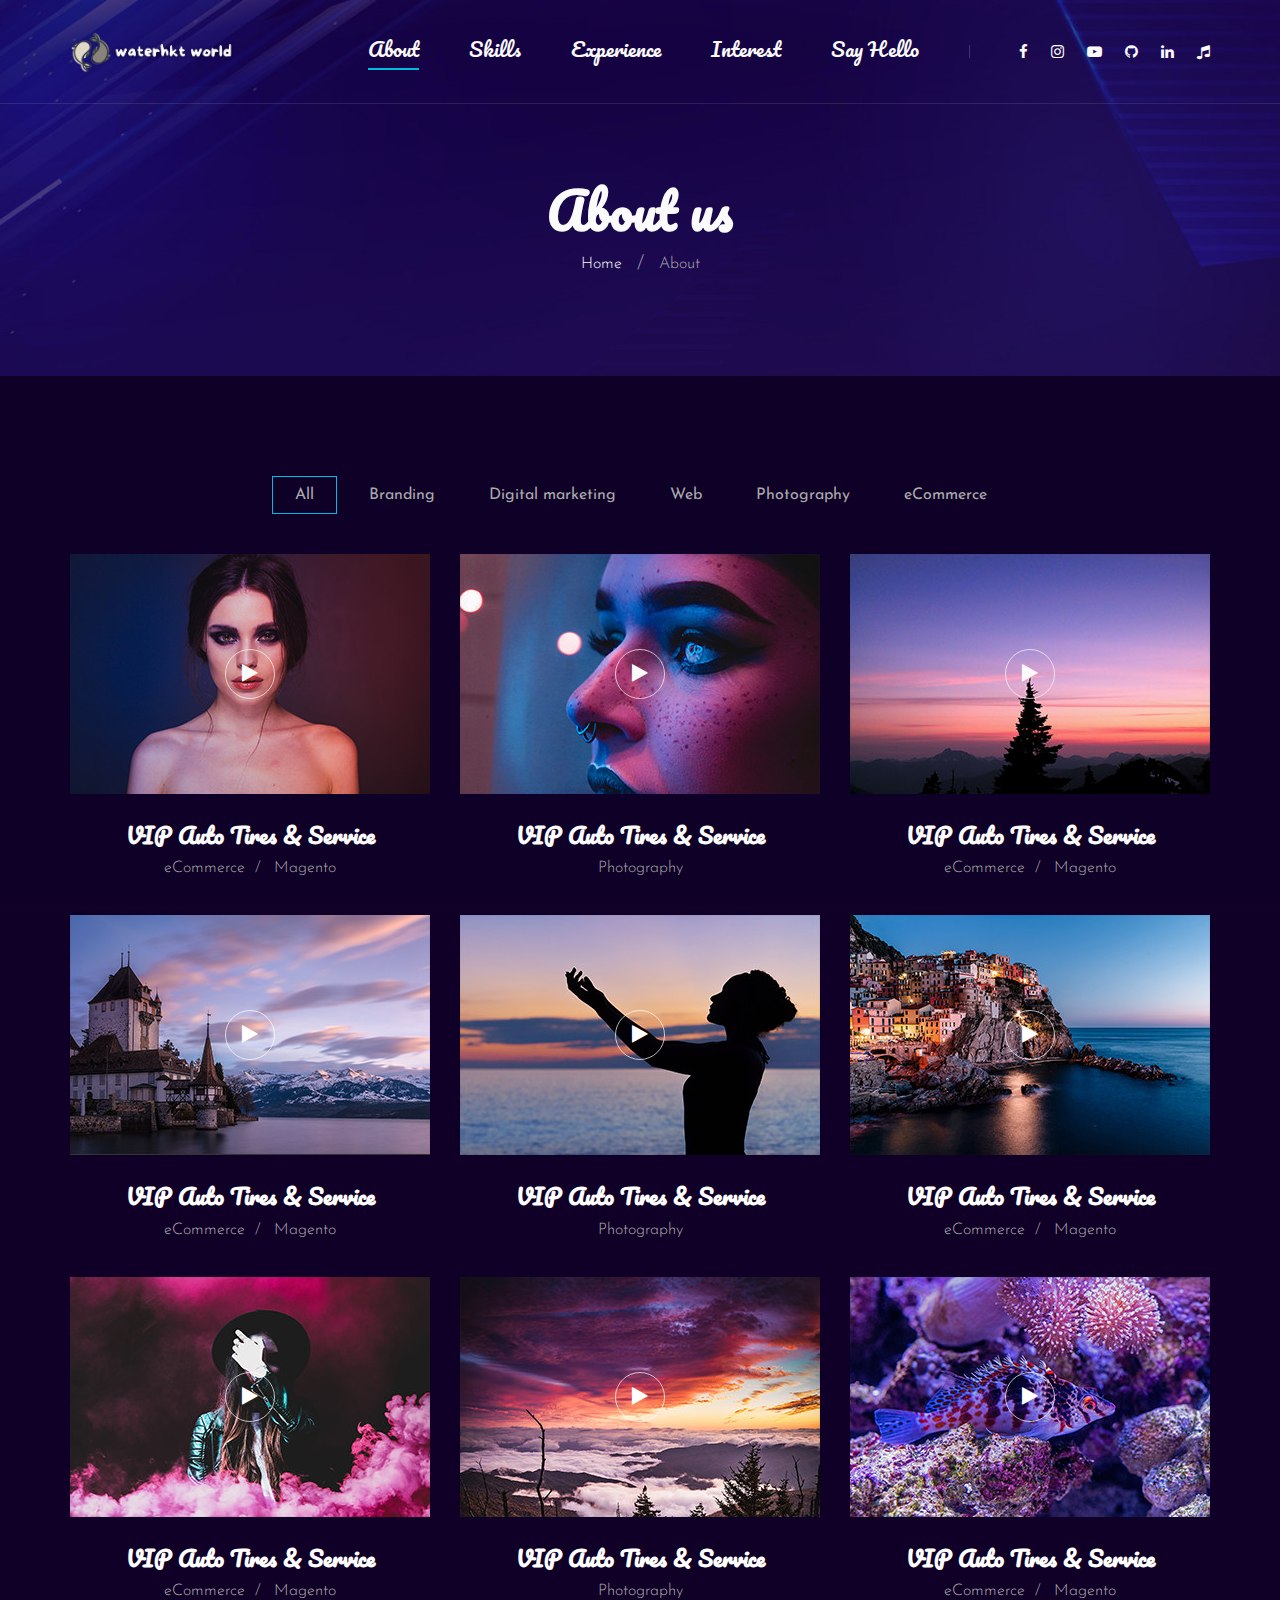
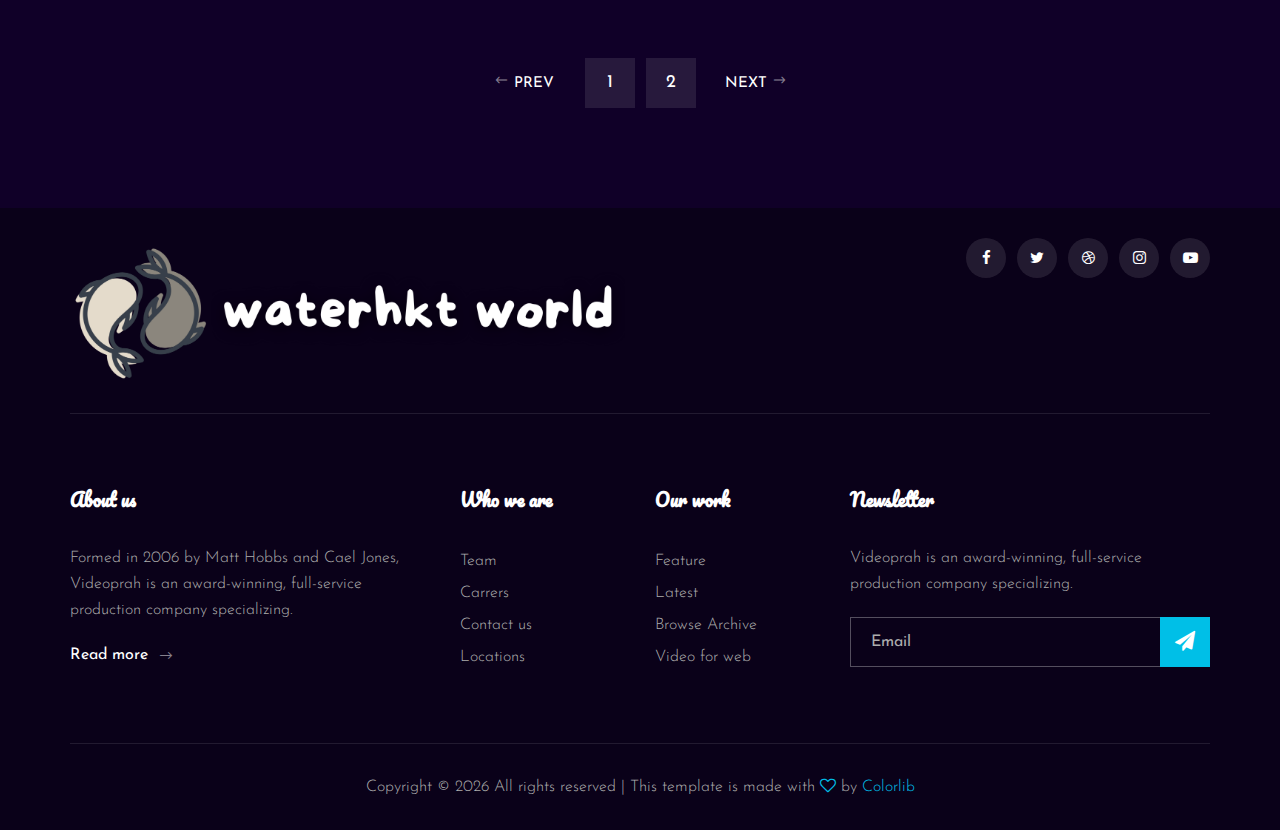
<file: portfolio.html>
<!DOCTYPE html>
<html lang="zxx">

<head>
    <meta charset="UTF-8">
    <meta name="description" content="Videograph Template">
    <meta name="keywords" content="Videograph, unica, creative, html">
    <meta name="viewport" content="width=device-width, initial-scale=1.0">
    <meta http-equiv="X-UA-Compatible" content="ie=edge">
    <title>Videograph | Template</title>

    <!-- Google Font -->
    <link href="https://fonts.googleapis.com/css2?family=Pacifico:wght@400;700&display=swap" rel="stylesheet">
    <link href="https://fonts.googleapis.com/css2?family=Josefin+Sans:wght@300;400;500;600;700&display=swap"
        rel="stylesheet">

    <!-- Css Styles -->
    <link rel="stylesheet" href="css/bootstrap.min.css" type="text/css">
    <link rel="stylesheet" href="css/font-awesome.min.css" type="text/css">
    <link rel="stylesheet" href="css/elegant-icons.css" type="text/css">
    <link rel="stylesheet" href="css/owl.carousel.min.css" type="text/css">
    <link rel="stylesheet" href="css/magnific-popup.css" type="text/css">
    <link rel="stylesheet" href="css/slicknav.min.css" type="text/css">
    <link rel="stylesheet" href="css/style.css" type="text/css">
</head>

<body>
    <!-- Page Preloder -->
    <div id="preloder">
        <div class="loader"></div>
    </div>

    <!-- Header Section Begin -->
    <header class="header">
        <div class="container">
            <div class="row">
                <div class="col-lg-2">
                    <div class="header__logo">
                        <a href="./index.html"><img src="img/water_logo.png" alt=""></a>
                    </div>
                </div>
                <div class="col-lg-10">
                    <div class="header__nav__option">
                        <nav class="header__nav__menu mobile-menu">
                            <ul>
                                <li class="active"><a href="./index.html">About</a></li>
                                <li><a href="./about.html">Skills</a></li>
                                <li><a href="./services.html">Experience</a></li>
                                <li><a href="./blog-details.html">Interest</a></li>
                                <li><a href="./contact.html">Say Hello</a></li>
                            </ul>
                        </nav>
                        <div class="header__nav__social">
                            <a href="https://www.facebook.com/Ji.Pisces/" target="_blank"><i class="fa fa-facebook"></i></a>
                            <a href="https://www.instagram.com/water.hkt/" target="_blank"><i class="fa fa-instagram"></i></a>
                            <a href="https://www.youtube.com/channel/UCCjaLXYsMthe1vKbg9D6ULw" target="_blank"><i class="fa fa-youtube-play"></i></a>
                            <a href="https://github.com/waterhkt" target="_blank"><i class="fa fa-github"></i></a>
                            <a href="https://www.linkedin.com/in/waterhkt/" target="_blank"><i class="fa fa-linkedin"></i></a>
                            <a href="https://www.tiktok.com/@water.hkt" target="_blank"> <i class="fa fa-music"></i></a>
                        </div>
                    </div>
                </div>
            </div>
            <div id="mobile-menu-wrap"></div>
        </div>
    </header>
    <!-- Header End -->

    <!-- Breadcrumb Begin -->
    <div class="breadcrumb-option spad set-bg" data-setbg="img/breadcrumb-bg.jpg">
        <div class="container">
            <div class="row">
                <div class="col-lg-12 text-center">
                    <div class="breadcrumb__text">
                        <h2>About us</h2>
                        <div class="breadcrumb__links">
                            <a href="#">Home</a>
                            <span>About</span>
                        </div>
                    </div>
                </div>
            </div>
        </div>
    </div>
    <!-- Breadcrumb End -->

    <!-- Portfolio Section Begin -->
    <section class="portfolio spad">
        <div class="container">
            <div class="row">
                <div class="col-lg-12">
                    <ul class="portfolio__filter">
                        <li class="active" data-filter="*">All</li>
                        <li data-filter=".branding">Branding</li>
                        <li data-filter=".digital-marketing">Digital marketing</li>
                        <li data-filter=".web">Web</li>
                        <li data-filter=".photography">Photography</li>
                        <li data-filter=" .ecommerce">eCommerce</li>
                    </ul>
                </div>
            </div>
            <div class="row portfolio__gallery">
                <div class="col-lg-4 col-md-6 col-sm-6 mix branding">
                    <div class="portfolio__item">
                        <div class="portfolio__item__video set-bg" data-setbg="img/portfolio/portfolio-1.jpg">
                            <a href="https://www.youtube.com/watch?v=LXb3EKWsInQ" class="play-btn video-popup"><i
                                    class="fa fa-play"></i></a>
                        </div>
                        <div class="portfolio__item__text">
                            <h4>VIP Auto Tires & Service</h4>
                            <ul>
                                <li>eCommerce</li>
                                <li>Magento</li>
                            </ul>
                        </div>
                    </div>
                </div>
                <div class="col-lg-4 col-md-6 col-sm-6 mix digital-marketing">
                    <div class="portfolio__item">
                        <div class="portfolio__item__video set-bg" data-setbg="img/portfolio/portfolio-2.jpg">
                            <a href="https://www.youtube.com/watch?v=LXb3EKWsInQ" class="play-btn video-popup"><i
                                    class="fa fa-play"></i></a>
                        </div>
                        <div class="portfolio__item__text">
                            <h4>VIP Auto Tires & Service</h4>
                            <span>Photography</span>
                        </div>
                    </div>
                </div>
                <div class="col-lg-4 col-md-6 col-sm-6 mix web">
                    <div class="portfolio__item">
                        <div class="portfolio__item__video set-bg" data-setbg="img/portfolio/portfolio-3.jpg">
                            <a href="https://www.youtube.com/watch?v=LXb3EKWsInQ" class="play-btn video-popup"><i
                                    class="fa fa-play"></i></a>
                        </div>
                        <div class="portfolio__item__text">
                            <h4>VIP Auto Tires & Service</h4>
                            <ul>
                                <li>eCommerce</li>
                                <li>Magento</li>
                            </ul>
                        </div>
                    </div>
                </div>
                <div class="col-lg-4 col-md-6 col-sm-6 mix photography">
                    <div class="portfolio__item">
                        <div class="portfolio__item__video set-bg" data-setbg="img/portfolio/portfolio-4.jpg">
                            <a href="https://www.youtube.com/watch?v=LXb3EKWsInQ" class="play-btn video-popup"><i
                                    class="fa fa-play"></i></a>
                        </div>
                        <div class="portfolio__item__text">
                            <h4>VIP Auto Tires & Service</h4>
                            <ul>
                                <li>eCommerce</li>
                                <li>Magento</li>
                            </ul>
                        </div>
                    </div>
                </div>
                <div class="col-lg-4 col-md-6 col-sm-6 mix ecommerce">
                    <div class="portfolio__item">
                        <div class="portfolio__item__video set-bg" data-setbg="img/portfolio/portfolio-5.jpg">
                            <a href="https://www.youtube.com/watch?v=LXb3EKWsInQ" class="play-btn video-popup"><i
                                    class="fa fa-play"></i></a>
                        </div>
                        <div class="portfolio__item__text">
                            <h4>VIP Auto Tires & Service</h4>
                            <span>Photography</span>
                        </div>
                    </div>
                </div>
                <div class="col-lg-4 col-md-6 col-sm-6 mix branding">
                    <div class="portfolio__item">
                        <div class="portfolio__item__video set-bg" data-setbg="img/portfolio/portfolio-6.jpg">
                            <a href="https://www.youtube.com/watch?v=LXb3EKWsInQ" class="play-btn video-popup"><i
                                    class="fa fa-play"></i></a>
                        </div>
                        <div class="portfolio__item__text">
                            <h4>VIP Auto Tires & Service</h4>
                            <ul>
                                <li>eCommerce</li>
                                <li>Magento</li>
                            </ul>
                        </div>
                    </div>
                </div>
                <div class="col-lg-4 col-md-6 col-sm-6 mix web">
                    <div class="portfolio__item">
                        <div class="portfolio__item__video set-bg" data-setbg="img/portfolio/portfolio-7.jpg">
                            <a href="https://www.youtube.com/watch?v=LXb3EKWsInQ" class="play-btn video-popup"><i
                                    class="fa fa-play"></i></a>
                        </div>
                        <div class="portfolio__item__text">
                            <h4>VIP Auto Tires & Service</h4>
                            <ul>
                                <li>eCommerce</li>
                                <li>Magento</li>
                            </ul>
                        </div>
                    </div>
                </div>
                <div class="col-lg-4 col-md-6 col-sm-6 mix photography">
                    <div class="portfolio__item">
                        <div class="portfolio__item__video set-bg" data-setbg="img/portfolio/portfolio-8.jpg">
                            <a href="https://www.youtube.com/watch?v=LXb3EKWsInQ" class="play-btn video-popup"><i
                                    class="fa fa-play"></i></a>
                        </div>
                        <div class="portfolio__item__text">
                            <h4>VIP Auto Tires & Service</h4>
                            <span>Photography</span>
                        </div>
                    </div>
                </div>
                <div class="col-lg-4 col-md-6 col-sm-6 mix ecommerce">
                    <div class="portfolio__item">
                        <div class="portfolio__item__video set-bg" data-setbg="img/portfolio/portfolio-9.jpg">
                            <a href="https://www.youtube.com/watch?v=LXb3EKWsInQ" class="play-btn video-popup"><i
                                    class="fa fa-play"></i></a>
                        </div>
                        <div class="portfolio__item__text">
                            <h4>VIP Auto Tires & Service</h4>
                            <ul>
                                <li>eCommerce</li>
                                <li>Magento</li>
                            </ul>
                        </div>
                    </div>
                </div>
            </div>
            <div class="row">
                <div class="col-lg-12">
                    <div class="pagination__option">
                        <a href="#" class="arrow__pagination left__arrow"><span class="arrow_left"></span> Prev</a>
                        <a href="#" class="number__pagination">1</a>
                        <a href="#" class="number__pagination">2</a>
                        <a href="#" class="arrow__pagination right__arrow">Next <span class="arrow_right"></span></a>
                    </div>
                </div>
            </div>
        </div>
    </section>
    <!-- Portfolio Section End -->

    <!-- Footer Section Begin -->
    <footer class="footer">
        <div class="container">
            <div class="footer__top">
                <div class="row">
                    <div class="col-lg-6 col-md-6">
                        <div class="footer__top__logo">
                            <a href="#"><img src="img/water_logo.png" alt=""></a>
                        </div>
                    </div>
                    <div class="col-lg-6 col-md-6">
                        <div class="footer__top__social">
                            <a href="#"><i class="fa fa-facebook"></i></a>
                            <a href="#"><i class="fa fa-twitter"></i></a>
                            <a href="#"><i class="fa fa-dribbble"></i></a>
                            <a href="#"><i class="fa fa-instagram"></i></a>
                            <a href="#"><i class="fa fa-youtube-play"></i></a>
                        </div>
                    </div>
                </div>
            </div>
            <div class="footer__option">
                <div class="row">
                    <div class="col-lg-4 col-md-6 col-sm-6">
                        <div class="footer__option__item">
                            <h5>About us</h5>
                            <p>Formed in 2006 by Matt Hobbs and Cael Jones, Videoprah is an award-winning, full-service
                                production company specializing.</p>
                            <a href="#" class="read__more">Read more <span class="arrow_right"></span></a>
                        </div>
                    </div>
                    <div class="col-lg-2 col-md-3 col-sm-3">
                        <div class="footer__option__item">
                            <h5>Who we are</h5>
                            <ul>
                                <li><a href="#">Team</a></li>
                                <li><a href="#">Carrers</a></li>
                                <li><a href="#">Contact us</a></li>
                                <li><a href="#">Locations</a></li>
                            </ul>
                        </div>
                    </div>
                    <div class="col-lg-2 col-md-3 col-sm-3">
                        <div class="footer__option__item">
                            <h5>Our work</h5>
                            <ul>
                                <li><a href="#">Feature</a></li>
                                <li><a href="#">Latest</a></li>
                                <li><a href="#">Browse Archive</a></li>
                                <li><a href="#">Video for web</a></li>
                            </ul>
                        </div>
                    </div>
                    <div class="col-lg-4 col-md-12">
                        <div class="footer__option__item">
                            <h5>Newsletter</h5>
                            <p>Videoprah is an award-winning, full-service production company specializing.</p>
                            <form action="#">
                                <input type="text" placeholder="Email">
                                <button type="submit"><i class="fa fa-send"></i></button>
                            </form>
                        </div>
                    </div>
                </div>
            </div>
            <div class="footer__copyright">
                <div class="row">
                    <div class="col-lg-12 text-center">
                        <!-- Link back to Colorlib can't be removed. Template is licensed under CC BY 3.0. -->
                        <p class="footer__copyright__text">Copyright &copy;
                            <script>
                                document.write(new Date().getFullYear());
                            </script>
                            All rights reserved | This template is made with <i class="fa fa-heart-o"
                                aria-hidden="true"></i> by <a href="https://colorlib.com" target="_blank">Colorlib</a>
                        </p>
                        <!-- Link back to Colorlib can't be removed. Template is licensed under CC BY 3.0. -->
                    </div>
                </div>
            </div>
        </div>
    </footer>
    <!-- Footer Section End -->

    <!-- Js Plugins -->
    <script src="js/jquery-3.3.1.min.js"></script>
    <script src="js/bootstrap.min.js"></script>
    <script src="js/jquery.magnific-popup.min.js"></script>
    <script src="js/mixitup.min.js"></script>
    <script src="js/masonry.pkgd.min.js"></script>
    <script src="js/jquery.slicknav.js"></script>
    <script src="js/owl.carousel.min.js"></script>
    <script src="js/main.js"></script>
</body>

</html>
</file>
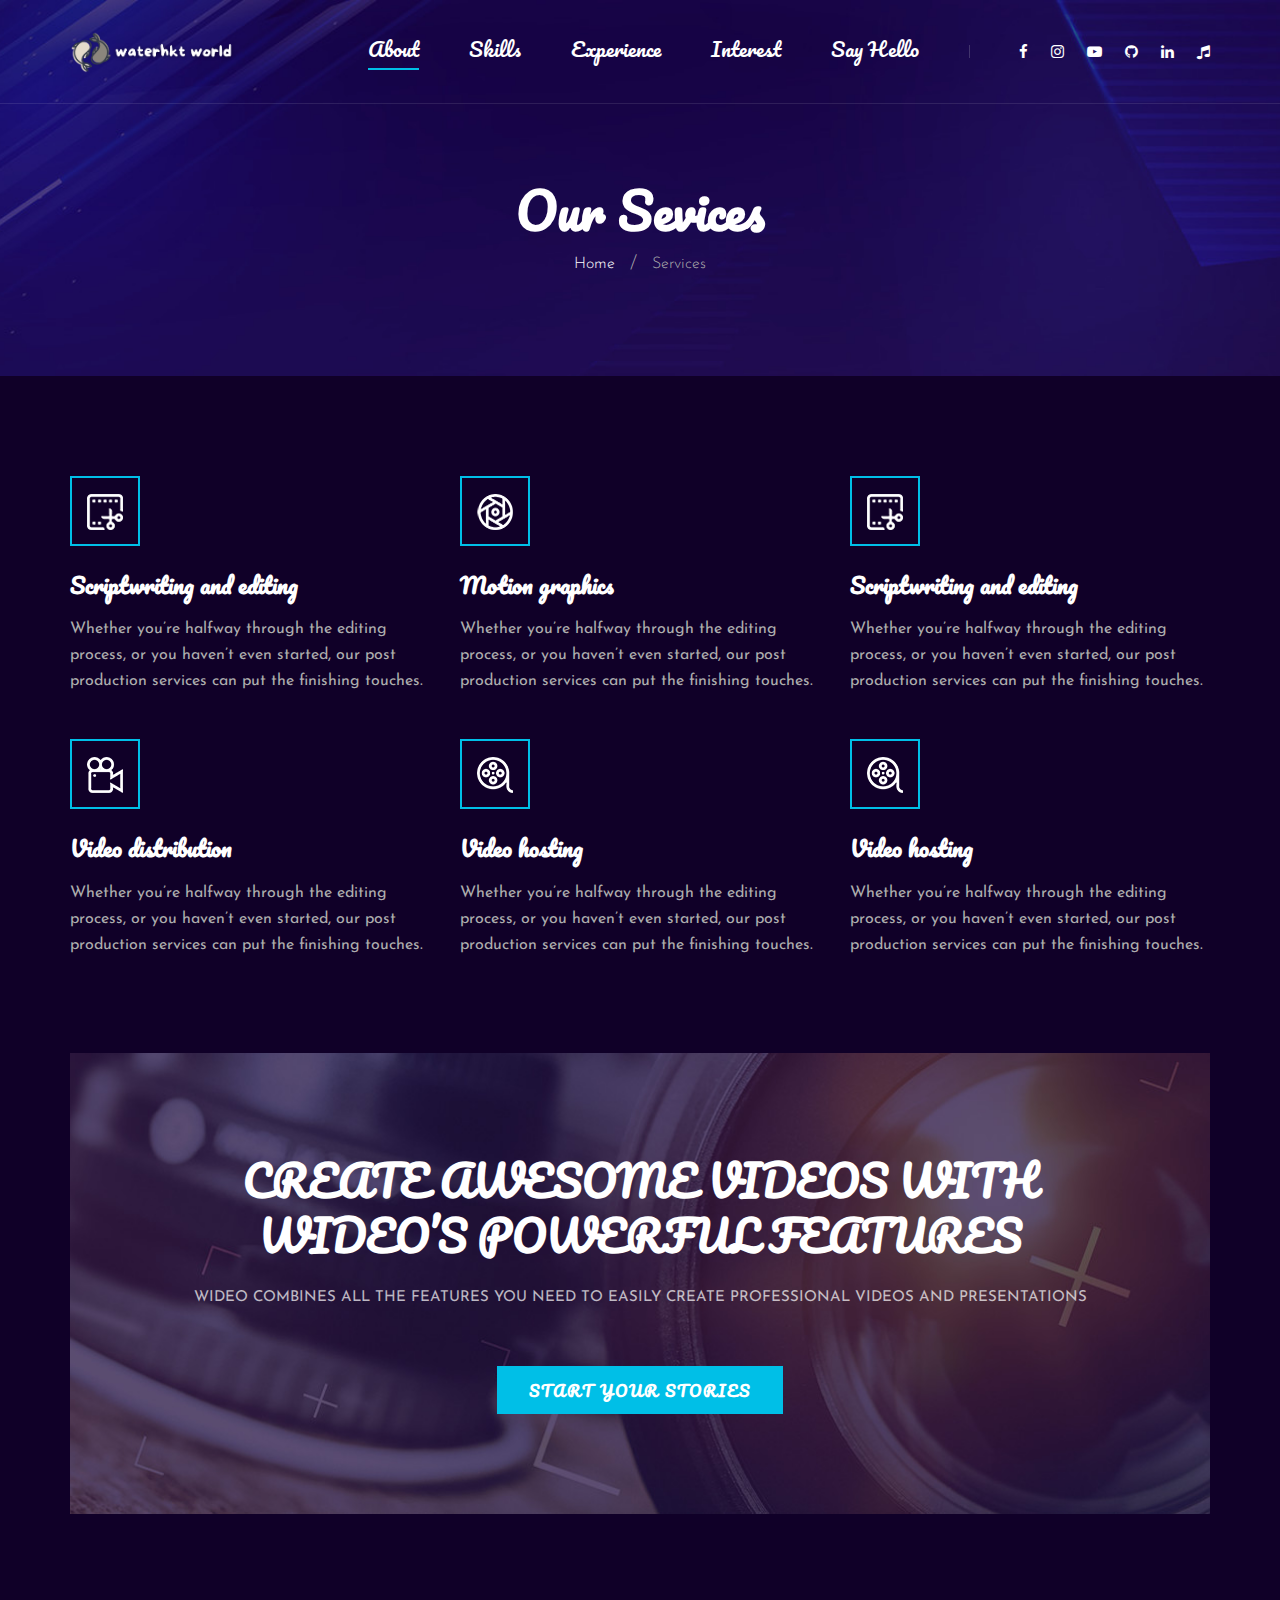
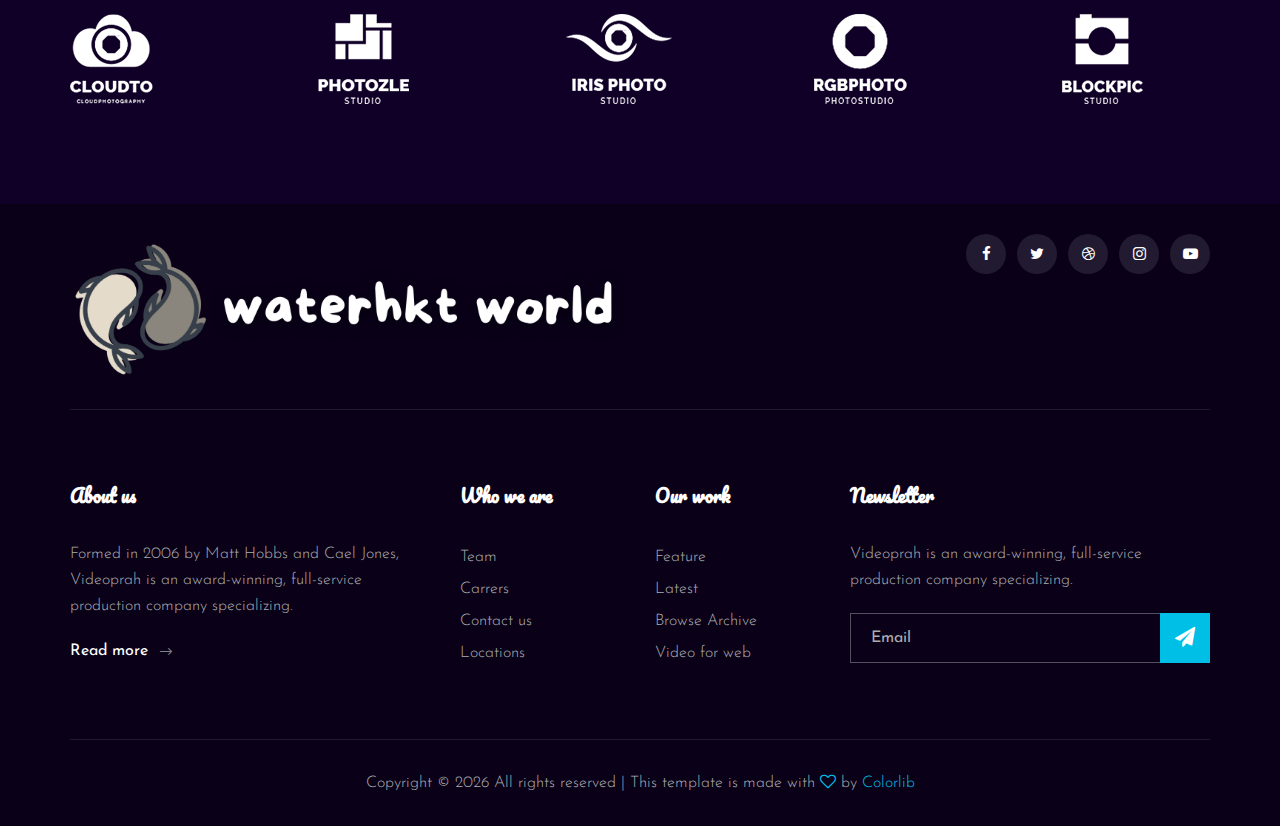
<file: services.html>
<!DOCTYPE html>
<html lang="zxx">

<head>
    <meta charset="UTF-8">
    <meta name="description" content="Videograph Template">
    <meta name="keywords" content="Videograph, unica, creative, html">
    <meta name="viewport" content="width=device-width, initial-scale=1.0">
    <meta http-equiv="X-UA-Compatible" content="ie=edge">
    <title>Videograph | Template</title>

    <!-- Google Font -->
    <link href="https://fonts.googleapis.com/css2?family=Pacifico:wght@400;700&display=swap" rel="stylesheet">
    <link href="https://fonts.googleapis.com/css2?family=Josefin+Sans:wght@300;400;500;600;700&display=swap"
        rel="stylesheet">

    <!-- Css Styles -->
    <link rel="stylesheet" href="css/bootstrap.min.css" type="text/css">
    <link rel="stylesheet" href="css/font-awesome.min.css" type="text/css">
    <link rel="stylesheet" href="css/elegant-icons.css" type="text/css">
    <link rel="stylesheet" href="css/owl.carousel.min.css" type="text/css">
    <link rel="stylesheet" href="css/magnific-popup.css" type="text/css">
    <link rel="stylesheet" href="css/slicknav.min.css" type="text/css">
    <link rel="stylesheet" href="css/style.css" type="text/css">
</head>

<body>
    <!-- Page Preloder -->
    <div id="preloder">
        <div class="loader"></div>
    </div>

    <!-- Header Section Begin -->
    <header class="header">
        <div class="container">
            <div class="row">
                <div class="col-lg-2">
                    <div class="header__logo">
                        <a href="./index.html"><img src="img/water_logo.png" alt=""></a>
                    </div>
                </div>
                <div class="col-lg-10">
                    <div class="header__nav__option">
                        <nav class="header__nav__menu mobile-menu">
                            <ul>
                                <li class="active"><a href="./index.html">About</a></li>
                                <li><a href="./about.html">Skills</a></li>
                                <li><a href="./services.html">Experience</a></li>
                                <li><a href="./blog-details.html">Interest</a></li>
                                <li><a href="./contact.html">Say Hello</a></li>
                            </ul>
                        </nav>
                        <div class="header__nav__social">
                            <a href="https://www.facebook.com/Ji.Pisces/" target="_blank"><i class="fa fa-facebook"></i></a>
                            <a href="https://www.instagram.com/water.hkt/" target="_blank"><i class="fa fa-instagram"></i></a>
                            <a href="https://www.youtube.com/channel/UCCjaLXYsMthe1vKbg9D6ULw" target="_blank"><i class="fa fa-youtube-play"></i></a>
                            <a href="https://github.com/waterhkt" target="_blank"><i class="fa fa-github"></i></a>
                            <a href="https://www.linkedin.com/in/waterhkt/" target="_blank"><i class="fa fa-linkedin"></i></a>
                            <a href="https://www.tiktok.com/@water.hkt" target="_blank"> <i class="fa fa-music"></i></a>
                        </div>
                    </div>
                </div>
            </div>
            <div id="mobile-menu-wrap"></div>
        </div>
    </header>
    <!-- Header End -->

    <!-- Breadcrumb Begin -->
    <div class="breadcrumb-option spad set-bg" data-setbg="img/breadcrumb-bg.jpg">
        <div class="container">
            <div class="row">
                <div class="col-lg-12 text-center">
                    <div class="breadcrumb__text">
                        <h2>Our Sevices</h2>
                        <div class="breadcrumb__links">
                            <a href="#">Home</a>
                            <span>Services</span>
                        </div>
                    </div>
                </div>
            </div>
        </div>
    </div>
    <!-- Breadcrumb End -->

    <!-- Services Section Begin -->
    <section class="services-page spad">
        <div class="container">
            <div class="row">
                <div class="col-lg-4 col-md-6 col-sm-6">
                    <div class="services__item">
                        <div class="services__item__icon">
                            <img src="img/icons/si-2.png" alt="">
                        </div>
                        <h4>Scriptwriting and editing</h4>
                        <p>Whether you’re halfway through the editing process, or you haven’t even started, our post
                            production services can put the finishing touches.</p>
                    </div>
                </div>
                <div class="col-lg-4 col-md-6 col-sm-6">
                    <div class="services__item">
                        <div class="services__item__icon">
                            <img src="img/icons/si-1.png" alt="">
                        </div>
                        <h4>Motion graphics</h4>
                        <p>Whether you’re halfway through the editing process, or you haven’t even started, our post
                            production services can put the finishing touches.</p>
                    </div>
                </div>
                <div class="col-lg-4 col-md-6 col-sm-6">
                    <div class="services__item">
                        <div class="services__item__icon">
                            <img src="img/icons/si-2.png" alt="">
                        </div>
                        <h4>Scriptwriting and editing</h4>
                        <p>Whether you’re halfway through the editing process, or you haven’t even started, our post
                            production services can put the finishing touches.</p>
                    </div>
                </div>
                <div class="col-lg-4 col-md-6 col-sm-6">
                    <div class="services__item">
                        <div class="services__item__icon">
                            <img src="img/icons/si-3.png" alt="">
                        </div>
                        <h4>Video distribution</h4>
                        <p>Whether you’re halfway through the editing process, or you haven’t even started, our post
                            production services can put the finishing touches.</p>
                    </div>
                </div>
                <div class="col-lg-4 col-md-6 col-sm-6">
                    <div class="services__item">
                        <div class="services__item__icon">
                            <img src="img/icons/si-4.png" alt="">
                        </div>
                        <h4>Video hosting</h4>
                        <p>Whether you’re halfway through the editing process, or you haven’t even started, our post
                            production services can put the finishing touches.</p>
                    </div>
                </div>
                <div class="col-lg-4 col-md-6 col-sm-6">
                    <div class="services__item">
                        <div class="services__item__icon">
                            <img src="img/icons/si-4.png" alt="">
                        </div>
                        <h4>Video hosting</h4>
                        <p>Whether you’re halfway through the editing process, or you haven’t even started, our post
                            production services can put the finishing touches.</p>
                    </div>
                </div>
            </div>
        </div>
    </section>
    <!-- Services Section End -->

    <!-- Call To Action Section Begin -->
    <section class="callto sp__callto">
        <div class="container">
            <div class="callto__services spad set-bg" data-setbg="img/calltos-bg.jpg">
                <div class="row d-flex justify-content-center">
                    <div class="col-lg-10 text-center">
                        <div class="callto__text">
                            <h2>CREATE AWESOME VIDEOS WITH WIDEO’S POWERFUL FEATURES</h2>
                            <p>Wideo combines all the features you need to easily create professional videos and
                                presentations</p>
                            <a href="#">Start your stories</a>
                        </div>
                    </div>
                </div>
            </div>
        </div>
    </section>
    <!-- Call To Action Section End -->

    <!-- Logo Begin -->
    <div class="logo spad">
        <div class="container">
            <div class="logo__carousel owl-carousel">
                <a href="#" class="logo__item"><img src="img/logo/logo-1.png" alt=""></a>
                <a href="#" class="logo__item"><img src="img/logo/logo-2.png" alt=""></a>
                <a href="#" class="logo__item"><img src="img/logo/logo-3.png" alt=""></a>
                <a href="#" class="logo__item"><img src="img/logo/logo-4.png" alt=""></a>
                <a href="#" class="logo__item"><img src="img/logo/logo-5.png" alt=""></a>
                <a href="#" class="logo__item"><img src="img/logo/logo-6.png" alt=""></a>
            </div>
        </div>
    </div>
    <!-- Logo End -->

    <!-- Footer Section Begin -->
    <footer class="footer">
        <div class="container">
            <div class="footer__top">
                <div class="row">
                    <div class="col-lg-6 col-md-6">
                        <div class="footer__top__logo">
                            <a href="#"><img src="img/water_logo.png" alt=""></a>
                        </div>
                    </div>
                    <div class="col-lg-6 col-md-6">
                        <div class="footer__top__social">
                            <a href="#"><i class="fa fa-facebook"></i></a>
                            <a href="#"><i class="fa fa-twitter"></i></a>
                            <a href="#"><i class="fa fa-dribbble"></i></a>
                            <a href="#"><i class="fa fa-instagram"></i></a>
                            <a href="#"><i class="fa fa-youtube-play"></i></a>
                        </div>
                    </div>
                </div>
            </div>
            <div class="footer__option">
                <div class="row">
                    <div class="col-lg-4 col-md-6 col-sm-6">
                        <div class="footer__option__item">
                            <h5>About us</h5>
                            <p>Formed in 2006 by Matt Hobbs and Cael Jones, Videoprah is an award-winning, full-service
                                production company specializing.</p>
                            <a href="#" class="read__more">Read more <span class="arrow_right"></span></a>
                        </div>
                    </div>
                    <div class="col-lg-2 col-md-3 col-sm-3">
                        <div class="footer__option__item">
                            <h5>Who we are</h5>
                            <ul>
                                <li><a href="#">Team</a></li>
                                <li><a href="#">Carrers</a></li>
                                <li><a href="#">Contact us</a></li>
                                <li><a href="#">Locations</a></li>
                            </ul>
                        </div>
                    </div>
                    <div class="col-lg-2 col-md-3 col-sm-3">
                        <div class="footer__option__item">
                            <h5>Our work</h5>
                            <ul>
                                <li><a href="#">Feature</a></li>
                                <li><a href="#">Latest</a></li>
                                <li><a href="#">Browse Archive</a></li>
                                <li><a href="#">Video for web</a></li>
                            </ul>
                        </div>
                    </div>
                    <div class="col-lg-4 col-md-12">
                        <div class="footer__option__item">
                            <h5>Newsletter</h5>
                            <p>Videoprah is an award-winning, full-service production company specializing.</p>
                            <form action="#">
                                <input type="text" placeholder="Email">
                                <button type="submit"><i class="fa fa-send"></i></button>
                            </form>
                        </div>
                    </div>
                </div>
            </div>
            <div class="footer__copyright">
                <div class="row">
                    <div class="col-lg-12 text-center">
                        <!-- Link back to Colorlib can't be removed. Template is licensed under CC BY 3.0. -->
                        <p class="footer__copyright__text">Copyright &copy;
                            <script>
                                document.write(new Date().getFullYear());
                            </script>
                            All rights reserved | This template is made with <i class="fa fa-heart-o"
                                aria-hidden="true"></i> by <a href="https://colorlib.com" target="_blank">Colorlib</a>
                        </p>
                        <!-- Link back to Colorlib can't be removed. Template is licensed under CC BY 3.0. -->
                    </div>
                </div>
            </div>
        </div>
    </footer>
    <!-- Footer Section End -->

    <!-- Js Plugins -->
    <script src="js/jquery-3.3.1.min.js"></script>
    <script src="js/bootstrap.min.js"></script>
    <script src="js/jquery.magnific-popup.min.js"></script>
    <script src="js/mixitup.min.js"></script>
    <script src="js/masonry.pkgd.min.js"></script>
    <script src="js/jquery.slicknav.js"></script>
    <script src="js/owl.carousel.min.js"></script>
    <script src="js/main.js"></script>
</body>

</html>
</file>
<file: css/elegant-icons.css>
@font-face {
	font-family: 'ElegantIcons';
	src:url('../fonts/ElegantIcons.eot');
	src:url('../fonts/ElegantIcons.eot?#iefix') format('embedded-opentype'),
		url('../fonts/ElegantIcons.woff') format('woff'),
		url('../fonts/ElegantIcons.ttf') format('truetype'),
		url('../fonts/ElegantIcons.svg#ElegantIcons') format('svg');
	font-weight: normal;
	font-style: normal;
}

/* Use the following CSS code if you want to use data attributes for inserting your icons */
[data-icon]:before {
	font-family: 'ElegantIcons';
	content: attr(data-icon);
	speak: none;
	font-weight: normal;
	font-variant: normal;
	text-transform: none;
	line-height: 1;
	-webkit-font-smoothing: antialiased;
	-moz-osx-font-smoothing: grayscale;
}

/* Use the following CSS code if you want to have a class per icon */
/*
Instead of a list of all class selectors,
you can use the generic selector below, but it's slower:
[class*="your-class-prefix"] {
*/
.arrow_up, .arrow_down, .arrow_left, .arrow_right, .arrow_left-up, .arrow_right-up, .arrow_right-down, .arrow_left-down, .arrow-up-down, .arrow_up-down_alt, .arrow_left-right_alt, .arrow_left-right, .arrow_expand_alt2, .arrow_expand_alt, .arrow_condense, .arrow_expand, .arrow_move, .arrow_carrot-up, .arrow_carrot-down, .arrow_carrot-left, .arrow_carrot-right, .arrow_carrot-2up, .arrow_carrot-2down, .arrow_carrot-2left, .arrow_carrot-2right, .arrow_carrot-up_alt2, .arrow_carrot-down_alt2, .arrow_carrot-left_alt2, .arrow_carrot-right_alt2, .arrow_carrot-2up_alt2, .arrow_carrot-2down_alt2, .arrow_carrot-2left_alt2, .arrow_carrot-2right_alt2, .arrow_triangle-up, .arrow_triangle-down, .arrow_triangle-left, .arrow_triangle-right, .arrow_triangle-up_alt2, .arrow_triangle-down_alt2, .arrow_triangle-left_alt2, .arrow_triangle-right_alt2, .arrow_back, .icon_minus-06, .icon_plus, .icon_close, .icon_check, .icon_minus_alt2, .icon_plus_alt2, .icon_close_alt2, .icon_check_alt2, .icon_zoom-out_alt, .icon_zoom-in_alt, .icon_search, .icon_box-empty, .icon_box-selected, .icon_minus-box, .icon_plus-box, .icon_box-checked, .icon_circle-empty, .icon_circle-slelected, .icon_stop_alt2, .icon_stop, .icon_pause_alt2, .icon_pause, .icon_menu, .icon_menu-square_alt2, .icon_menu-circle_alt2, .icon_ul, .icon_ol, .icon_adjust-horiz, .icon_adjust-vert, .icon_document_alt, .icon_documents_alt, .icon_pencil, .icon_pencil-edit_alt, .icon_pencil-edit, .icon_folder-alt, .icon_folder-open_alt, .icon_folder-add_alt, .icon_info_alt, .icon_error-oct_alt, .icon_error-circle_alt, .icon_error-triangle_alt, .icon_question_alt2, .icon_question, .icon_comment_alt, .icon_chat_alt, .icon_vol-mute_alt, .icon_volume-low_alt, .icon_volume-high_alt, .icon_quotations, .icon_quotations_alt2, .icon_clock_alt, .icon_lock_alt, .icon_lock-open_alt, .icon_key_alt, .icon_cloud_alt, .icon_cloud-upload_alt, .icon_cloud-download_alt, .icon_image, .icon_images, .icon_lightbulb_alt, .icon_gift_alt, .icon_house_alt, .icon_genius, .icon_mobile, .icon_tablet, .icon_laptop, .icon_desktop, .icon_camera_alt, .icon_mail_alt, .icon_cone_alt, .icon_ribbon_alt, .icon_bag_alt, .icon_creditcard, .icon_cart_alt, .icon_paperclip, .icon_tag_alt, .icon_tags_alt, .icon_trash_alt, .icon_cursor_alt, .icon_mic_alt, .icon_compass_alt, .icon_pin_alt, .icon_pushpin_alt, .icon_map_alt, .icon_drawer_alt, .icon_toolbox_alt, .icon_book_alt, .icon_calendar, .icon_film, .icon_table, .icon_contacts_alt, .icon_headphones, .icon_lifesaver, .icon_piechart, .icon_refresh, .icon_link_alt, .icon_link, .icon_loading, .icon_blocked, .icon_archive_alt, .icon_heart_alt, .icon_star_alt, .icon_star-half_alt, .icon_star, .icon_star-half, .icon_tools, .icon_tool, .icon_cog, .icon_cogs, .arrow_up_alt, .arrow_down_alt, .arrow_left_alt, .arrow_right_alt, .arrow_left-up_alt, .arrow_right-up_alt, .arrow_right-down_alt, .arrow_left-down_alt, .arrow_condense_alt, .arrow_expand_alt3, .arrow_carrot_up_alt, .arrow_carrot-down_alt, .arrow_carrot-left_alt, .arrow_carrot-right_alt, .arrow_carrot-2up_alt, .arrow_carrot-2dwnn_alt, .arrow_carrot-2left_alt, .arrow_carrot-2right_alt, .arrow_triangle-up_alt, .arrow_triangle-down_alt, .arrow_triangle-left_alt, .arrow_triangle-right_alt, .icon_minus_alt, .icon_plus_alt, .icon_close_alt, .icon_check_alt, .icon_zoom-out, .icon_zoom-in, .icon_stop_alt, .icon_menu-square_alt, .icon_menu-circle_alt, .icon_document, .icon_documents, .icon_pencil_alt, .icon_folder, .icon_folder-open, .icon_folder-add, .icon_folder_upload, .icon_folder_download, .icon_info, .icon_error-circle, .icon_error-oct, .icon_error-triangle, .icon_question_alt, .icon_comment, .icon_chat, .icon_vol-mute, .icon_volume-low, .icon_volume-high, .icon_quotations_alt, .icon_clock, .icon_lock, .icon_lock-open, .icon_key, .icon_cloud, .icon_cloud-upload, .icon_cloud-download, .icon_lightbulb, .icon_gift, .icon_house, .icon_camera, .icon_mail, .icon_cone, .icon_ribbon, .icon_bag, .icon_cart, .icon_tag, .icon_tags, .icon_trash, .icon_cursor, .icon_mic, .icon_compass, .icon_pin, .icon_pushpin, .icon_map, .icon_drawer, .icon_toolbox, .icon_book, .icon_contacts, .icon_archive, .icon_heart, .icon_profile, .icon_group, .icon_grid-2x2, .icon_grid-3x3, .icon_music, .icon_pause_alt, .icon_phone, .icon_upload, .icon_download, .social_facebook, .social_twitter, .social_pinterest, .social_googleplus, .social_tumblr, .social_tumbleupon, .social_wordpress, .social_instagram, .social_dribbble, .social_vimeo, .social_linkedin, .social_rss, .social_deviantart, .social_share, .social_myspace, .social_skype, .social_youtube, .social_picassa, .social_googledrive, .social_flickr, .social_blogger, .social_spotify, .social_delicious, .social_facebook_circle, .social_twitter_circle, .social_pinterest_circle, .social_googleplus_circle, .social_tumblr_circle, .social_stumbleupon_circle, .social_wordpress_circle, .social_instagram_circle, .social_dribbble_circle, .social_vimeo_circle, .social_linkedin_circle, .social_rss_circle, .social_deviantart_circle, .social_share_circle, .social_myspace_circle, .social_skype_circle, .social_youtube_circle, .social_picassa_circle, .social_googledrive_alt2, .social_flickr_circle, .social_blogger_circle, .social_spotify_circle, .social_delicious_circle, .social_facebook_square, .social_twitter_square, .social_pinterest_square, .social_googleplus_square, .social_tumblr_square, .social_stumbleupon_square, .social_wordpress_square, .social_instagram_square, .social_dribbble_square, .social_vimeo_square, .social_linkedin_square, .social_rss_square, .social_deviantart_square, .social_share_square, .social_myspace_square, .social_skype_square, .social_youtube_square, .social_picassa_square, .social_googledrive_square, .social_flickr_square, .social_blogger_square, .social_spotify_square, .social_delicious_square, .icon_printer, .icon_calulator, .icon_building, .icon_floppy, .icon_drive, .icon_search-2, .icon_id, .icon_id-2, .icon_puzzle, .icon_like, .icon_dislike, .icon_mug, .icon_currency, .icon_wallet, .icon_pens, .icon_easel, .icon_flowchart, .icon_datareport, .icon_briefcase, .icon_shield, .icon_percent, .icon_globe, .icon_globe-2, .icon_target, .icon_hourglass, .icon_balance, .icon_rook, .icon_printer-alt, .icon_calculator_alt, .icon_building_alt, .icon_floppy_alt, .icon_drive_alt, .icon_search_alt, .icon_id_alt, .icon_id-2_alt, .icon_puzzle_alt, .icon_like_alt, .icon_dislike_alt, .icon_mug_alt, .icon_currency_alt, .icon_wallet_alt, .icon_pens_alt, .icon_easel_alt, .icon_flowchart_alt, .icon_datareport_alt, .icon_briefcase_alt, .icon_shield_alt, .icon_percent_alt, .icon_globe_alt, .icon_clipboard {
	font-family: 'ElegantIcons';
	speak: none;
	font-style: normal;
	font-weight: normal;
	font-variant: normal;
	text-transform: none;
	line-height: 1;
	-webkit-font-smoothing: antialiased;
}
.arrow_up:before {
	content: "\21";
}
.arrow_down:before {
	content: "\22";
}
.arrow_left:before {
	content: "\23";
}
.arrow_right:before {
	content: "\24";
}
.arrow_left-up:before {
	content: "\25";
}
.arrow_right-up:before {
	content: "\26";
}
.arrow_right-down:before {
	content: "\27";
}
.arrow_left-down:before {
	content: "\28";
}
.arrow-up-down:before {
	content: "\29";
}
.arrow_up-down_alt:before {
	content: "\2a";
}
.arrow_left-right_alt:before {
	content: "\2b";
}
.arrow_left-right:before {
	content: "\2c";
}
.arrow_expand_alt2:before {
	content: "\2d";
}
.arrow_expand_alt:before {
	content: "\2e";
}
.arrow_condense:before {
	content: "\2f";
}
.arrow_expand:before {
	content: "\30";
}
.arrow_move:before {
	content: "\31";
}
.arrow_carrot-up:before {
	content: "\32";
}
.arrow_carrot-down:before {
	content: "\33";
}
.arrow_carrot-left:before {
	content: "\34";
}
.arrow_carrot-right:before {
	content: "\35";
}
.arrow_carrot-2up:before {
	content: "\36";
}
.arrow_carrot-2down:before {
	content: "\37";
}
.arrow_carrot-2left:before {
	content: "\38";
}
.arrow_carrot-2right:before {
	content: "\39";
}
.arrow_carrot-up_alt2:before {
	content: "\3a";
}
.arrow_carrot-down_alt2:before {
	content: "\3b";
}
.arrow_carrot-left_alt2:before {
	content: "\3c";
}
.arrow_carrot-right_alt2:before {
	content: "\3d";
}
.arrow_carrot-2up_alt2:before {
	content: "\3e";
}
.arrow_carrot-2down_alt2:before {
	content: "\3f";
}
.arrow_carrot-2left_alt2:before {
	content: "\40";
}
.arrow_carrot-2right_alt2:before {
	content: "\41";
}
.arrow_triangle-up:before {
	content: "\42";
}
.arrow_triangle-down:before {
	content: "\43";
}
.arrow_triangle-left:before {
	content: "\44";
}
.arrow_triangle-right:before {
	content: "\45";
}
.arrow_triangle-up_alt2:before {
	content: "\46";
}
.arrow_triangle-down_alt2:before {
	content: "\47";
}
.arrow_triangle-left_alt2:before {
	content: "\48";
}
.arrow_triangle-right_alt2:before {
	content: "\49";
}
.arrow_back:before {
	content: "\4a";
}
.icon_minus-06:before {
	content: "\4b";
}
.icon_plus:before {
	content: "\4c";
}
.icon_close:before {
	content: "\4d";
}
.icon_check:before {
	content: "\4e";
}
.icon_minus_alt2:before {
	content: "\4f";
}
.icon_plus_alt2:before {
	content: "\50";
}
.icon_close_alt2:before {
	content: "\51";
}
.icon_check_alt2:before {
	content: "\52";
}
.icon_zoom-out_alt:before {
	content: "\53";
}
.icon_zoom-in_alt:before {
	content: "\54";
}
.icon_search:before {
	content: "\55";
}
.icon_box-empty:before {
	content: "\56";
}
.icon_box-selected:before {
	content: "\57";
}
.icon_minus-box:before {
	content: "\58";
}
.icon_plus-box:before {
	content: "\59";
}
.icon_box-checked:before {
	content: "\5a";
}
.icon_circle-empty:before {
	content: "\5b";
}
.icon_circle-slelected:before {
	content: "\5c";
}
.icon_stop_alt2:before {
	content: "\5d";
}
.icon_stop:before {
	content: "\5e";
}
.icon_pause_alt2:before {
	content: "\5f";
}
.icon_pause:before {
	content: "\60";
}
.icon_menu:before {
	content: "\61";
}
.icon_menu-square_alt2:before {
	content: "\62";
}
.icon_menu-circle_alt2:before {
	content: "\63";
}
.icon_ul:before {
	content: "\64";
}
.icon_ol:before {
	content: "\65";
}
.icon_adjust-horiz:before {
	content: "\66";
}
.icon_adjust-vert:before {
	content: "\67";
}
.icon_document_alt:before {
	content: "\68";
}
.icon_documents_alt:before {
	content: "\69";
}
.icon_pencil:before {
	content: "\6a";
}
.icon_pencil-edit_alt:before {
	content: "\6b";
}
.icon_pencil-edit:before {
	content: "\6c";
}
.icon_folder-alt:before {
	content: "\6d";
}
.icon_folder-open_alt:before {
	content: "\6e";
}
.icon_folder-add_alt:before {
	content: "\6f";
}
.icon_info_alt:before {
	content: "\70";
}
.icon_error-oct_alt:before {
	content: "\71";
}
.icon_error-circle_alt:before {
	content: "\72";
}
.icon_error-triangle_alt:before {
	content: "\73";
}
.icon_question_alt2:before {
	content: "\74";
}
.icon_question:before {
	content: "\75";
}
.icon_comment_alt:before {
	content: "\76";
}
.icon_chat_alt:before {
	content: "\77";
}
.icon_vol-mute_alt:before {
	content: "\78";
}
.icon_volume-low_alt:before {
	content: "\79";
}
.icon_volume-high_alt:before {
	content: "\7a";
}
.icon_quotations:before {
	content: "\7b";
}
.icon_quotations_alt2:before {
	content: "\7c";
}
.icon_clock_alt:before {
	content: "\7d";
}
.icon_lock_alt:before {
	content: "\7e";
}
.icon_lock-open_alt:before {
	content: "\e000";
}
.icon_key_alt:before {
	content: "\e001";
}
.icon_cloud_alt:before {
	content: "\e002";
}
.icon_cloud-upload_alt:before {
	content: "\e003";
}
.icon_cloud-download_alt:before {
	content: "\e004";
}
.icon_image:before {
	content: "\e005";
}
.icon_images:before {
	content: "\e006";
}
.icon_lightbulb_alt:before {
	content: "\e007";
}
.icon_gift_alt:before {
	content: "\e008";
}
.icon_house_alt:before {
	content: "\e009";
}
.icon_genius:before {
	content: "\e00a";
}
.icon_mobile:before {
	content: "\e00b";
}
.icon_tablet:before {
	content: "\e00c";
}
.icon_laptop:before {
	content: "\e00d";
}
.icon_desktop:before {
	content: "\e00e";
}
.icon_camera_alt:before {
	content: "\e00f";
}
.icon_mail_alt:before {
	content: "\e010";
}
.icon_cone_alt:before {
	content: "\e011";
}
.icon_ribbon_alt:before {
	content: "\e012";
}
.icon_bag_alt:before {
	content: "\e013";
}
.icon_creditcard:before {
	content: "\e014";
}
.icon_cart_alt:before {
	content: "\e015";
}
.icon_paperclip:before {
	content: "\e016";
}
.icon_tag_alt:before {
	content: "\e017";
}
.icon_tags_alt:before {
	content: "\e018";
}
.icon_trash_alt:before {
	content: "\e019";
}
.icon_cursor_alt:before {
	content: "\e01a";
}
.icon_mic_alt:before {
	content: "\e01b";
}
.icon_compass_alt:before {
	content: "\e01c";
}
.icon_pin_alt:before {
	content: "\e01d";
}
.icon_pushpin_alt:before {
	content: "\e01e";
}
.icon_map_alt:before {
	content: "\e01f";
}
.icon_drawer_alt:before {
	content: "\e020";
}
.icon_toolbox_alt:before {
	content: "\e021";
}
.icon_book_alt:before {
	content: "\e022";
}
.icon_calendar:before {
	content: "\e023";
}
.icon_film:before {
	content: "\e024";
}
.icon_table:before {
	content: "\e025";
}
.icon_contacts_alt:before {
	content: "\e026";
}
.icon_headphones:before {
	content: "\e027";
}
.icon_lifesaver:before {
	content: "\e028";
}
.icon_piechart:before {
	content: "\e029";
}
.icon_refresh:before {
	content: "\e02a";
}
.icon_link_alt:before {
	content: "\e02b";
}
.icon_link:before {
	content: "\e02c";
}
.icon_loading:before {
	content: "\e02d";
}
.icon_blocked:before {
	content: "\e02e";
}
.icon_archive_alt:before {
	content: "\e02f";
}
.icon_heart_alt:before {
	content: "\e030";
}
.icon_star_alt:before {
	content: "\e031";
}
.icon_star-half_alt:before {
	content: "\e032";
}
.icon_star:before {
	content: "\e033";
}
.icon_star-half:before {
	content: "\e034";
}
.icon_tools:before {
	content: "\e035";
}
.icon_tool:before {
	content: "\e036";
}
.icon_cog:before {
	content: "\e037";
}
.icon_cogs:before {
	content: "\e038";
}
.arrow_up_alt:before {
	content: "\e039";
}
.arrow_down_alt:before {
	content: "\e03a";
}
.arrow_left_alt:before {
	content: "\e03b";
}
.arrow_right_alt:before {
	content: "\e03c";
}
.arrow_left-up_alt:before {
	content: "\e03d";
}
.arrow_right-up_alt:before {
	content: "\e03e";
}
.arrow_right-down_alt:before {
	content: "\e03f";
}
.arrow_left-down_alt:before {
	content: "\e040";
}
.arrow_condense_alt:before {
	content: "\e041";
}
.arrow_expand_alt3:before {
	content: "\e042";
}
.arrow_carrot_up_alt:before {
	content: "\e043";
}
.arrow_carrot-down_alt:before {
	content: "\e044";
}
.arrow_carrot-left_alt:before {
	content: "\e045";
}
.arrow_carrot-right_alt:before {
	content: "\e046";
}
.arrow_carrot-2up_alt:before {
	content: "\e047";
}
.arrow_carrot-2dwnn_alt:before {
	content: "\e048";
}
.arrow_carrot-2left_alt:before {
	content: "\e049";
}
.arrow_carrot-2right_alt:before {
	content: "\e04a";
}
.arrow_triangle-up_alt:before {
	content: "\e04b";
}
.arrow_triangle-down_alt:before {
	content: "\e04c";
}
.arrow_triangle-left_alt:before {
	content: "\e04d";
}
.arrow_triangle-right_alt:before {
	content: "\e04e";
}
.icon_minus_alt:before {
	content: "\e04f";
}
.icon_plus_alt:before {
	content: "\e050";
}
.icon_close_alt:before {
	content: "\e051";
}
.icon_check_alt:before {
	content: "\e052";
}
.icon_zoom-out:before {
	content: "\e053";
}
.icon_zoom-in:before {
	content: "\e054";
}
.icon_stop_alt:before {
	content: "\e055";
}
.icon_menu-square_alt:before {
	content: "\e056";
}
.icon_menu-circle_alt:before {
	content: "\e057";
}
.icon_document:before {
	content: "\e058";
}
.icon_documents:before {
	content: "\e059";
}
.icon_pencil_alt:before {
	content: "\e05a";
}
.icon_folder:before {
	content: "\e05b";
}
.icon_folder-open:before {
	content: "\e05c";
}
.icon_folder-add:before {
	content: "\e05d";
}
.icon_folder_upload:before {
	content: "\e05e";
}
.icon_folder_download:before {
	content: "\e05f";
}
.icon_info:before {
	content: "\e060";
}
.icon_error-circle:before {
	content: "\e061";
}
.icon_error-oct:before {
	content: "\e062";
}
.icon_error-triangle:before {
	content: "\e063";
}
.icon_question_alt:before {
	content: "\e064";
}
.icon_comment:before {
	content: "\e065";
}
.icon_chat:before {
	content: "\e066";
}
.icon_vol-mute:before {
	content: "\e067";
}
.icon_volume-low:before {
	content: "\e068";
}
.icon_volume-high:before {
	content: "\e069";
}
.icon_quotations_alt:before {
	content: "\e06a";
}
.icon_clock:before {
	content: "\e06b";
}
.icon_lock:before {
	content: "\e06c";
}
.icon_lock-open:before {
	content: "\e06d";
}
.icon_key:before {
	content: "\e06e";
}
.icon_cloud:before {
	content: "\e06f";
}
.icon_cloud-upload:before {
	content: "\e070";
}
.icon_cloud-download:before {
	content: "\e071";
}
.icon_lightbulb:before {
	content: "\e072";
}
.icon_gift:before {
	content: "\e073";
}
.icon_house:before {
	content: "\e074";
}
.icon_camera:before {
	content: "\e075";
}
.icon_mail:before {
	content: "\e076";
}
.icon_cone:before {
	content: "\e077";
}
.icon_ribbon:before {
	content: "\e078";
}
.icon_bag:before {
	content: "\e079";
}
.icon_cart:before {
	content: "\e07a";
}
.icon_tag:before {
	content: "\e07b";
}
.icon_tags:before {
	content: "\e07c";
}
.icon_trash:before {
	content: "\e07d";
}
.icon_cursor:before {
	content: "\e07e";
}
.icon_mic:before {
	content: "\e07f";
}
.icon_compass:before {
	content: "\e080";
}
.icon_pin:before {
	content: "\e081";
}
.icon_pushpin:before {
	content: "\e082";
}
.icon_map:before {
	content: "\e083";
}
.icon_drawer:before {
	content: "\e084";
}
.icon_toolbox:before {
	content: "\e085";
}
.icon_book:before {
	content: "\e086";
}
.icon_contacts:before {
	content: "\e087";
}
.icon_archive:before {
	content: "\e088";
}
.icon_heart:before {
	content: "\e089";
}
.icon_profile:before {
	content: "\e08a";
}
.icon_group:before {
	content: "\e08b";
}
.icon_grid-2x2:before {
	content: "\e08c";
}
.icon_grid-3x3:before {
	content: "\e08d";
}
.icon_music:before {
	content: "\e08e";
}
.icon_pause_alt:before {
	content: "\e08f";
}
.icon_phone:before {
	content: "\e090";
}
.icon_upload:before {
	content: "\e091";
}
.icon_download:before {
	content: "\e092";
}
.social_facebook:before {
	content: "\e093";
}
.social_twitter:before {
	content: "\e094";
}
.social_pinterest:before {
	content: "\e095";
}
.social_googleplus:before {
	content: "\e096";
}
.social_tumblr:before {
	content: "\e097";
}
.social_tumbleupon:before {
	content: "\e098";
}
.social_wordpress:before {
	content: "\e099";
}
.social_instagram:before {
	content: "\e09a";
}
.social_dribbble:before {
	content: "\e09b";
}
.social_vimeo:before {
	content: "\e09c";
}
.social_linkedin:before {
	content: "\e09d";
}
.social_rss:before {
	content: "\e09e";
}
.social_deviantart:before {
	content: "\e09f";
}
.social_share:before {
	content: "\e0a0";
}
.social_myspace:before {
	content: "\e0a1";
}
.social_skype:before {
	content: "\e0a2";
}
.social_youtube:before {
	content: "\e0a3";
}
.social_picassa:before {
	content: "\e0a4";
}
.social_googledrive:before {
	content: "\e0a5";
}
.social_flickr:before {
	content: "\e0a6";
}
.social_blogger:before {
	content: "\e0a7";
}
.social_spotify:before {
	content: "\e0a8";
}
.social_delicious:before {
	content: "\e0a9";
}
.social_facebook_circle:before {
	content: "\e0aa";
}
.social_twitter_circle:before {
	content: "\e0ab";
}
.social_pinterest_circle:before {
	content: "\e0ac";
}
.social_googleplus_circle:before {
	content: "\e0ad";
}
.social_tumblr_circle:before {
	content: "\e0ae";
}
.social_stumbleupon_circle:before {
	content: "\e0af";
}
.social_wordpress_circle:before {
	content: "\e0b0";
}
.social_instagram_circle:before {
	content: "\e0b1";
}
.social_dribbble_circle:before {
	content: "\e0b2";
}
.social_vimeo_circle:before {
	content: "\e0b3";
}
.social_linkedin_circle:before {
	content: "\e0b4";
}
.social_rss_circle:before {
	content: "\e0b5";
}
.social_deviantart_circle:before {
	content: "\e0b6";
}
.social_share_circle:before {
	content: "\e0b7";
}
.social_myspace_circle:before {
	content: "\e0b8";
}
.social_skype_circle:before {
	content: "\e0b9";
}
.social_youtube_circle:before {
	content: "\e0ba";
}
.social_picassa_circle:before {
	content: "\e0bb";
}
.social_googledrive_alt2:before {
	content: "\e0bc";
}
.social_flickr_circle:before {
	content: "\e0bd";
}
.social_blogger_circle:before {
	content: "\e0be";
}
.social_spotify_circle:before {
	content: "\e0bf";
}
.social_delicious_circle:before {
	content: "\e0c0";
}
.social_facebook_square:before {
	content: "\e0c1";
}
.social_twitter_square:before {
	content: "\e0c2";
}
.social_pinterest_square:before {
	content: "\e0c3";
}
.social_googleplus_square:before {
	content: "\e0c4";
}
.social_tumblr_square:before {
	content: "\e0c5";
}
.social_stumbleupon_square:before {
	content: "\e0c6";
}
.social_wordpress_square:before {
	content: "\e0c7";
}
.social_instagram_square:before {
	content: "\e0c8";
}
.social_dribbble_square:before {
	content: "\e0c9";
}
.social_vimeo_square:before {
	content: "\e0ca";
}
.social_linkedin_square:before {
	content: "\e0cb";
}
.social_rss_square:before {
	content: "\e0cc";
}
.social_deviantart_square:before {
	content: "\e0cd";
}
.social_share_square:before {
	content: "\e0ce";
}
.social_myspace_square:before {
	content: "\e0cf";
}
.social_skype_square:before {
	content: "\e0d0";
}
.social_youtube_square:before {
	content: "\e0d1";
}
.social_picassa_square:before {
	content: "\e0d2";
}
.social_googledrive_square:before {
	content: "\e0d3";
}
.social_flickr_square:before {
	content: "\e0d4";
}
.social_blogger_square:before {
	content: "\e0d5";
}
.social_spotify_square:before {
	content: "\e0d6";
}
.social_delicious_square:before {
	content: "\e0d7";
}
.icon_printer:before {
	content: "\e103";
}
.icon_calulator:before {
	content: "\e0ee";
}
.icon_building:before {
	content: "\e0ef";
}
.icon_floppy:before {
	content: "\e0e8";
}
.icon_drive:before {
	content: "\e0ea";
}
.icon_search-2:before {
	content: "\e101";
}
.icon_id:before {
	content: "\e107";
}
.icon_id-2:before {
	content: "\e108";
}
.icon_puzzle:before {
	content: "\e102";
}
.icon_like:before {
	content: "\e106";
}
.icon_dislike:before {
	content: "\e0eb";
}
.icon_mug:before {
	content: "\e105";
}
.icon_currency:before {
	content: "\e0ed";
}
.icon_wallet:before {
	content: "\e100";
}
.icon_pens:before {
	content: "\e104";
}
.icon_easel:before {
	content: "\e0e9";
}
.icon_flowchart:before {
	content: "\e109";
}
.icon_datareport:before {
	content: "\e0ec";
}
.icon_briefcase:before {
	content: "\e0fe";
}
.icon_shield:before {
	content: "\e0f6";
}
.icon_percent:before {
	content: "\e0fb";
}
.icon_globe:before {
	content: "\e0e2";
}
.icon_globe-2:before {
	content: "\e0e3";
}
.icon_target:before {
	content: "\e0f5";
}
.icon_hourglass:before {
	content: "\e0e1";
}
.icon_balance:before {
	content: "\e0ff";
}
.icon_rook:before {
	content: "\e0f8";
}
.icon_printer-alt:before {
	content: "\e0fa";
}
.icon_calculator_alt:before {
	content: "\e0e7";
}
.icon_building_alt:before {
	content: "\e0fd";
}
.icon_floppy_alt:before {
	content: "\e0e4";
}
.icon_drive_alt:before {
	content: "\e0e5";
}
.icon_search_alt:before {
	content: "\e0f7";
}
.icon_id_alt:before {
	content: "\e0e0";
}
.icon_id-2_alt:before {
	content: "\e0fc";
}
.icon_puzzle_alt:before {
	content: "\e0f9";
}
.icon_like_alt:before {
	content: "\e0dd";
}
.icon_dislike_alt:before {
	content: "\e0f1";
}
.icon_mug_alt:before {
	content: "\e0dc";
}
.icon_currency_alt:before {
	content: "\e0f3";
}
.icon_wallet_alt:before {
	content: "\e0d8";
}
.icon_pens_alt:before {
	content: "\e0db";
}
.icon_easel_alt:before {
	content: "\e0f0";
}
.icon_flowchart_alt:before {
	content: "\e0df";
}
.icon_datareport_alt:before {
	content: "\e0f2";
}
.icon_briefcase_alt:before {
	content: "\e0f4";
}
.icon_shield_alt:before {
	content: "\e0d9";
}
.icon_percent_alt:before {
	content: "\e0da";
}
.icon_globe_alt:before {
	content: "\e0de";
}
.icon_clipboard:before {
	content: "\e0e6";
}


	.glyph {
		float: left;
		text-align: center;
		padding: .75em;
		margin: .4em 1.5em .75em 0;
		width: 6em;
text-shadow: none;
	}
        .glyph_big {
        font-size: 128px;
        color: #59c5dc;
        float: left;
        margin-right: 20px;
        }

        .glyph div { padding-bottom: 10px;}

	.glyph input {
		font-family: consolas, monospace;
		font-size: 12px;
		width: 100%;
		text-align: center;
		border: 0;
		box-shadow: 0 0 0 1px #ccc;
		padding: .2em;
                -moz-border-radius: 5px;
                -webkit-border-radius: 5px;
	}
	.centered {
		margin-left: auto;
		margin-right: auto;
	}
	.glyph .fs1 {
		font-size: 2em;
	}
</file>
<file: css/style.css>
/******************************************************************
  Template Name: Dreams
  Description: Dreams wedding template
  Author: Colorib
  Author URI: https://colorlib.com/
  Version: 1.0
  Created: Colorib
******************************************************************/
/*------------------------------------------------------------------
[Table of contents]

1.  Template default CSS
	1.1	Variables
	1.2	Mixins
	1.3	Flexbox
	1.4	Reset
2.  Helper Css
3.  Header Section
4.  Hero Section
5.  Services Section
6.  Counter Section
7.  Team Section
8.  Latest Section
9.  Contact
10.  Footer Style
-------------------------------------------------------------------*/
/*----------------------------------------*/
/* Template default CSS
/*----------------------------------------*/
html,
body {
  height: 100%;
  font-family: "Josefin Sans", sans-serif;
  -webkit-font-smoothing: antialiased;
}

h1,
h2,
h3,
h4,
h5,
h6 {
  margin: 0;
  color: #111111;
  font-weight: 400;
  font-family: "Pacifico", sans-serif;
}

h1 {
  font-size: 70px;
}

h2 {
  font-size: 36px;
}

h3 {
  font-size: 30px;
}

h4 {
  font-size: 24px;
}

h5 {
  font-size: 18px;
}

h6 {
  font-size: 16px;
}

p {
  font-size: 16px;
  font-family: "Josefin Sans", sans-serif;
  color: #adadad;
  font-weight: 400;
  line-height: 26px;
  margin: 0 0 15px 0;
}

img {
  max-width: 100%;
}

input:focus,
select:focus,
button:focus,
textarea:focus {
  outline: none;
}

a:hover,
a:focus {
  text-decoration: none;
  outline: none;
  color: #fff;
}

ul,
ol {
  padding: 0;
  margin: 0;
}

/*---------------------
  Helper CSS
-----------------------*/
.section-title {
  margin-bottom: 50px;
}
.section-title.center-title {
  text-align: center;
}
.section-title.center-title h2:after {
  right: 0;
  margin: 0 auto;
}
.section-title span {
  color: #ffffff;
  display: block;
  font-size: 16px;
  letter-spacing: 2px;
  text-transform: uppercase;
  margin-bottom: 6px;
}
.section-title h2 {
  color: #ffffff;
  font-weight: 700;
  text-transform: uppercase;
  position: relative;
  padding-bottom: 25px;
}
.section-title h2:after {
  position: absolute;
  left: 0;
  bottom: 0;
  height: 5px;
  width: 70px;
  background: #00bfe7;
  content: "";
}

.set-bg {
  background-repeat: no-repeat;
  background-size: cover;
  background-position: top center;
}

.spad {
  padding-top: 100px;
  padding-bottom: 100px;
}

.text-white h1,
.text-white h2,
.text-white h3,
.text-white h4,
.text-white h5,
.text-white h6,
.text-white p,
.text-white span,
.text-white li,
.text-white a {
  color: #fff;
}

/* buttons */
.primary-btn {
  display: inline-block;
  font-size: 15px;
  font-family: "Pacifico", sans-serif;
  font-weight: 700;
  padding: 14px 32px 12px;
  color: #ffffff;
  text-transform: uppercase;
  letter-spacing: 2px;
  position: relative;
  z-index: 1;
}
.primary-btn:hover:before {
  height: 100%;
  width: 100%;
}
.primary-btn:hover:after {
  height: 100%;
  width: 100%;
}
.primary-btn:before {
  position: absolute;
  left: 0;
  top: 0;
  height: 30px;
  width: 30px;
  border-left: 2px solid #00bfe7;
  border-top: 2px solid #00bfe7;
  content: "";
  z-index: -1;
  -webkit-transition: all, 0.7s;
  -o-transition: all, 0.7s;
  transition: all, 0.7s;
}
.primary-btn:after {
  position: absolute;
  right: 0;
  bottom: 0;
  height: 30px;
  width: 30px;
  border-right: 2px solid #00bfe7;
  border-bottom: 2px solid #00bfe7;
  content: "";
  z-index: -1;
  -webkit-transition: all, 0.7s;
  -o-transition: all, 0.7s;
  transition: all, 0.7s;
}

.site-btn {
  font-size: 15px;
  color: #ffffff;
  background: #00bfe7;
  font-family: "Pacifico", sans-serif;
  font-weight: 700;
  border: none;
  display: inline-block;
  text-transform: uppercase;
  letter-spacing: 2px;
  padding: 14px 34px 12px;
  width: 100%;
}

/* Preloder */
#preloder {
  position: fixed;
  width: 100%;
  height: 100%;
  top: 0;
  left: 0;
  z-index: 999999;
  background: #000;
}

.loader {
  width: 40px;
  height: 40px;
  position: absolute;
  top: 50%;
  left: 50%;
  margin-top: -13px;
  margin-left: -13px;
  border-radius: 60px;
  animation: loader 0.8s linear infinite;
  -webkit-animation: loader 0.8s linear infinite;
}

@keyframes loader {
  0% {
    -webkit-transform: rotate(0deg);
    transform: rotate(0deg);
    border: 4px solid #f44336;
    border-left-color: transparent;
  }
  50% {
    -webkit-transform: rotate(180deg);
    transform: rotate(180deg);
    border: 4px solid #673ab7;
    border-left-color: transparent;
  }
  100% {
    -webkit-transform: rotate(360deg);
    transform: rotate(360deg);
    border: 4px solid #f44336;
    border-left-color: transparent;
  }
}
@-webkit-keyframes loader {
  0% {
    -webkit-transform: rotate(0deg);
    border: 4px solid #f44336;
    border-left-color: transparent;
  }
  50% {
    -webkit-transform: rotate(180deg);
    border: 4px solid #673ab7;
    border-left-color: transparent;
  }
  100% {
    -webkit-transform: rotate(360deg);
    border: 4px solid #f44336;
    border-left-color: transparent;
  }
}
/*---------------------
  Header
-----------------------*/
.header {
  position: absolute;
  left: 0;
  top: 0;
  width: 100%;
  background: transparent;
  border-bottom: 1px solid rgba(255, 255, 255, 0.1);
  z-index: 9;
}

.header__logo {
  padding: 30px 0;
}
.header__logo a {
  display: inline-block;
}

.header__nav__option {
  text-align: right;
  padding: 28px 0px;
}

.header__nav__menu {
  display: inline-block;
  margin-right: 45px;
}
.header__nav__menu ul li {
  list-style: none;
  display: inline-block;
  margin-right: 45px;
  position: relative;
}
.header__nav__menu ul li.active a:after {
  -webkit-transform: scale(1);
      -ms-transform: scale(1);
          transform: scale(1);
}
.header__nav__menu ul li:hover a:after {
  -webkit-transform: scale(1);
      -ms-transform: scale(1);
          transform: scale(1);
}
.header__nav__menu ul li:hover .dropdown {
  top: 34px;
  opacity: 1;
  visibility: visible;
}
.header__nav__menu ul li:last-child {
  margin-right: 0;
}
.header__nav__menu ul li .dropdown {
  position: absolute;
  left: 0;
  top: 60px;
  width: 140px;
  background: #ffffff;
  text-align: left;
  padding: 2px 0;
  z-index: 9;
  opacity: 0;
  visibility: hidden;
  -webkit-transition: all, 0.3s;
  -o-transition: all, 0.3s;
  transition: all, 0.3s;
}
.header__nav__menu ul li .dropdown li {
  display: block;
  margin-right: 0;
}
.header__nav__menu ul li .dropdown li a {
  font-size: 14px;
  color: #111111;
  padding: 8px 20px;
  text-transform: capitalize;
}
.header__nav__menu ul li .dropdown li a:after {
  display: none;
}
.header__nav__menu ul li a {
  font-size: 20px;
  font-family: "Pacifico", sans-serif;
  color: #ffffff;
  display: block;
  text-transform: capitalize;
  position: relative;
  padding: 6px 0;
}
.header__nav__menu ul li a:after {
  position: absolute;
  left: 0;
  bottom: 0;
  width: 100%;
  height: 2px;
  background: #00bfe7;
  content: "";
  -webkit-transform: scale(0);
      -ms-transform: scale(0);
          transform: scale(0);
  -webkit-transition: all, 0.3s;
  -o-transition: all, 0.3s;
  transition: all, 0.3s;
}

.header__nav__social {
  display: inline-block;
  position: relative;
  padding-left: 50px;
}
.header__nav__social:before {
  position: absolute;
  left: 0;
  top: 4px;
  height: 13px;
  width: 1px;
  background: rgba(225, 225, 225, 0.2);
  content: "";
}
.header__nav__social a {
  color: #ffffff;
  font-size: 15px;
  margin-right: 18px;
}
.header__nav__social a:last-child {
  margin-right: 0;
}

.slicknav_menu {
  display: none;
}

/*---------------------
  Hero
-----------------------*/
.hero__slider.owl-carousel .owl-item.active .hero__text span {
  top: 0;
  opacity: 1;
}
.hero__slider.owl-carousel .owl-item.active .hero__text h2 {
  top: 0;
  opacity: 1;
}
.hero__slider.owl-carousel .owl-item.active .hero__text .primary-btn {
  top: 0;
  opacity: 1;
}
.hero__slider.owl-carousel .owl-dots {
  position: absolute;
  left: 0;
  right: 0;
  bottom: 45px;
  width: 100%;
  max-width: 1140px;
  margin: 0 auto;
}
.hero__slider.owl-carousel .owl-dots button {
  color: #adadad;
  font-size: 18px;
  font-family: "Pacifico", sans-serif;
  margin-right: 16px;
  position: relative;
  display: inline-block;
}
.hero__slider.owl-carousel .owl-dots button.active {
  color: #ffffff;
}
.hero__slider.owl-carousel .owl-dots button.active:after {
  background: #ffffff;
  height: 2px;
}
.hero__slider.owl-carousel .owl-dots button:after {
  position: absolute;
  left: 0;
  bottom: -6px;
  width: 100%;
  height: 1px;
  background: rgba(255, 255, 255, 0.3);
  content: "";
}
.hero__slider.owl-carousel .owl-dots button:last-child {
  margin-right: 0;
}

.hero__item {
  height: 684px;
  padding-top: 255px;
}

.hero__text span {
  color: #ffffff;
  display: block;
  font-size: 15px;
  letter-spacing: 2px;
  text-transform: uppercase;
  margin-bottom: 18px;
  position: relative;
  top: 100px;
  opacity: 0;
  -webkit-transition: all, 0.3s;
  -o-transition: all, 0.3s;
  transition: all, 0.3s;
}
.hero__text h2 {
  color: #ffffff;
  font-size: 60px;
  font-weight: 700;
  line-height: 70px;
  text-transform: uppercase;
  margin-bottom: 38px;
  position: relative;
  top: 100px;
  opacity: 0;
  -webkit-transition: all, 0.5s;
  -o-transition: all, 0.5s;
  transition: all, 0.5s;
}
.hero__text .primary-btn {
  position: relative;
  top: 100px;
  opacity: 0;
  -webkit-transition: all, 0.7s;
  -o-transition: all, 0.7s;
  transition: all, 0.7s;
}

/*---------------------
  Work
-----------------------*/
.work {
  overflow: hidden;
  background: #100028;
}

.work__gallery {
  margin-right: -10px;
}

.work__item {
  height: 311px !important;
  width: calc(16.67% - 10px);
  margin-right: 10px;
  margin-bottom: 10px;
  float: left;
  position: relative;
  overflow: hidden;
  display: -webkit-box;
  display: -ms-flexbox;
  display: flex;
  -webkit-box-align: center;
      -ms-flex-align: center;
          align-items: center;
  -webkit-box-pack: center;
      -ms-flex-pack: center;
          justify-content: center;
}
.work__item:hover .work__item__hover {
  bottom: 0;
}
.work__item.large__item {
  height: 633px !important;
  width: calc(33.33% - 10px);
}
.work__item.wide__item {
  width: calc(33.33% - 10px);
  height: 311px !important;
}
.work__item .play-btn {
  display: inline-block;
  color: #ffffff;
  font-size: 20px;
  height: 50px;
  width: 50px;
  line-height: 50px;
  text-align: center;
  border: 1px solid rgba(255, 255, 255, 0.7);
  border-radius: 50%;
}

.grid-sizer {
  width: calc(16.67% - 10px);
}

.work__item__hover {
  background: rgba(0, 0, 0, 0.5);
  position: absolute;
  left: 0;
  bottom: -300px;
  width: 100%;
  padding: 25px 30px 20px;
  -webkit-transition: all, 0.5s;
  -o-transition: all, 0.5s;
  transition: all, 0.5s;
}
.work__item__hover h4 {
  font-size: 22px;
  color: #ffffff;
  font-weight: 700;
}
.work__item__hover ul li {
  color: #adadad;
  list-style: none;
  font-size: 16px;
  margin-right: 23px;
  position: relative;
  display: inline-block;
}
.work__item__hover ul li:after {
  position: absolute;
  right: -18px;
  top: 1px;
  content: "/";
}
.work__item__hover ul li:last-child {
  margin-right: 0;
}
.work__item__hover ul li:last-child:after {
  display: none;
}

/*---------------------
  Counter
-----------------------*/
.counter {
  background: #100028;
  height: 840px;
  padding-top: 380px;
  overflow: hidden;
}

.counter__content {
  padding: 0px 50px;
}

.counter__item {
  background: #1a083d;
  -webkit-transform: rotate(45deg);
  -ms-transform: rotate(45deg);
      transform: rotate(45deg);
  height: 255px;
  width: 255px;
  display: -webkit-box;
  display: -ms-flexbox;
  display: flex;
  -webkit-box-align: center;
      -ms-flex-align: center;
          align-items: center;
  -webkit-box-pack: center;
      -ms-flex-pack: center;
          justify-content: center;
  text-align: center;
  position: relative;
  z-index: 1;
}
.counter__item::before {
  position: absolute;
  left: -1px;
  bottom: -2px;
  height: 636px;
  width: 636px;
  border-left: 1px solid #333333;
  border-top: 1px solid #333333;
  content: "";
  z-index: -1;
}
.counter__item.second__item {
  margin-top: -185px;
}
.counter__item.second__item:before {
  left: -316px;
  bottom: -65px;
  border-right: 1px solid #333333;
  border-bottom: 1px solid #333333;
  border-left: none;
  border-top: none;
}
.counter__item.four__item {
  margin-top: -185px;
}
.counter__item.four__item:before {
  left: -380px;
  bottom: -380px;
  border-right: 1px solid #333333;
  border-bottom: 1px solid #333333;
  border-left: none;
  border-top: none;
}
.counter__item.third__item:before {
  left: -65px;
  bottom: -317px;
}

.counter__item__text {
  -webkit-transform: rotate(-45deg);
  -ms-transform: rotate(-45deg);
      transform: rotate(-45deg);
}
.counter__item__text h2 {
  font-size: 60px;
  color: #ffffff;
  font-weight: 700;
  margin-bottom: 6px;
  margin-top: 18px;
}
.counter__item__text p {
  color: #ffffff;
  margin-bottom: 0;
}

/*---------------------
  Team
-----------------------*/
.team {
  padding-bottom: 90px;
}

.section-title.team__title {
  margin-bottom: 90px;
}

.team__item {
  height: 390px;
  position: relative;
  overflow: hidden;
}
.team__item:hover .team__item__text {
  bottom: 0;
}
.team__item.team__item--second {
  margin-top: -60px;
}
.team__item.team__item--third {
  margin-top: -120px;
}
.team__item.team__item--four {
  margin-top: -180px;
}

.team__item__text {
  text-align: center;
  position: absolute;
  left: 0;
  bottom: -500px;
  width: 100%;
  padding: 50px 0 30px;
  z-index: 1;
  -webkit-transition: all, 0.5s;
  -o-transition: all, 0.5s;
  transition: all, 0.5s;
}
.team__item__text:before {
  position: absolute;
  left: 0;
  top: 0;
  height: 100%;
  width: 100%;
  background: url(../img/team/team-hover.png);
  content: "";
  z-index: -1;
}
.team__item__text h4 {
  font-size: 22px;
  color: #ffffff;
  font-weight: 700;
  text-transform: uppercase;
  margin-bottom: 10px;
}
.team__item__text p {
  color: #ffffff;
  font-weight: 300px;
  margin-bottom: 12px;
}
.team__item__text .team__item__social a {
  color: #ffffff;
  display: inline-block;
  font-size: 15px;
  margin-right: 18px;
}
.team__item__text .team__item__social a:last-child {
  margin-right: 0;
}

.team__btn {
  position: absolute;
  right: 0;
  bottom: 0;
}

/*---------------------
  Latest
-----------------------*/
.latest {
  background: #100028;
  padding-bottom: 80px;
}

.blog__item.latest__item {
  margin-bottom: 0;
}
.blog__item.latest__item:hover {
  border: 1px solid #222222 !important;
  background: url(../img/blog/blog-1.jpg);
  background-size: cover;
}

.latest__slider.owl-carousel .owl-item .col-lg-4 {
  max-width: 100%;
}
.latest__slider.owl-carousel .owl-dots {
  text-align: center;
  padding-top: 35px;
}
.latest__slider.owl-carousel .owl-dots button {
  height: 8px;
  width: 8px;
  background: rgba(255, 255, 255, 0.2);
  border-radius: 50%;
  margin-right: 10px;
}
.latest__slider.owl-carousel .owl-dots button.active {
  background: #00bfe7;
}
.latest__slider.owl-carousel .owl-dots button:last-child {
  margin-right: 0;
}

/*---------------------
  Call To Active
-----------------------*/
.callto {
  padding-top: 130px;
}
.callto.sp__callto {
  padding-top: 0;
  background: #100028;
}

.callto__text h2 {
  color: #ffffff;
  font-size: 42px;
  font-weight: 700;
  line-height: 55px;
  margin-bottom: 22px;
}
.callto__text p {
  font-size: 15px;
  color: #ffffff;
  opacity: 0.7;
  text-transform: uppercase;
  margin-bottom: 55px;
}
.callto__text a {
  color: #ffffff;
  background: #00bfe7;
  font-size: 15px;
  font-weight: 700;
  font-family: "Pacifico", sans-serif;
  letter-spacing: 2px;
  text-transform: uppercase;
  display: inline-block;
  padding: 14px 32px 12px;
}

/*---------------------
  Footer
-----------------------*/
.footer {
  background: #0a0119;
}

.footer__top {
  padding: 30px 0;
  border-bottom: 1px solid rgba(255, 255, 255, 0.1);
}

.footer__top__logo {
  line-height: 40px;
}
.footer__top__logo a {
  display: inline-block;
}

.footer__top__social {
  text-align: right;
}
.footer__top__social a {
  display: inline-block;
  font-size: 15px;
  color: #ffffff;
  height: 40px;
  width: 40px;
  background: rgba(255, 255, 255, 0.1);
  border-radius: 50%;
  line-height: 44px;
  text-align: center;
  margin-right: 6px;
}
.footer__top__social a:last-child {
  margin-right: 0;
}

.footer__option {
  padding-bottom: 35px;
  padding-top: 75px;
}

.footer__option__item {
  margin-bottom: 35px;
}
.footer__option__item h5 {
  color: #ffffff;
  font-weight: 700;
  margin-bottom: 35px;
}
.footer__option__item p {
  font-weight: 300;
  margin-bottom: 20px;
}
.footer__option__item .read__more {
  font-size: 16px;
  color: #ffffff;
}
.footer__option__item .read__more span {
  font-size: 16px;
  color: #ffffff;
  opacity: 0.5;
  position: relative;
  top: 4px;
  margin-left: 5px;
}
.footer__option__item ul li {
  list-style: none;
}
.footer__option__item ul li a {
  color: #adadad;
  font-size: 16px;
  font-weight: 300;
  line-height: 32px;
}
.footer__option__item form {
  position: relative;
}
.footer__option__item form input {
  height: 50px;
  width: 100%;
  padding-left: 20px;
  border: 1px solid #544E5E;
  background: transparent;
  font-size: 16px;
  color: #adadad;
}
.footer__option__item form input::-webkit-input-placeholder {
  color: #adadad;
}
.footer__option__item form input::-moz-placeholder {
  color: #adadad;
}
.footer__option__item form input:-ms-input-placeholder {
  color: #adadad;
}
.footer__option__item form input::-ms-input-placeholder {
  color: #adadad;
}
.footer__option__item form input::placeholder {
  color: #adadad;
}
.footer__option__item form button {
  font-size: 20px;
  color: #ffffff;
  border: none;
  height: 50px;
  width: 50px;
  background: #00bfe7;
  line-height: 50px;
  text-align: center;
  position: absolute;
  right: 0;
  top: 0;
}

.footer__copyright {
  border-top: 1px solid rgba(255, 255, 255, 0.1);
  padding: 30px 0;
}

.footer__copyright__text {
  margin-bottom: 0;
  font-weight: 300;
}
.footer__copyright__text i {
  color: #00bfe7;
}
.footer__copyright__text a {
  color: #00bfe7;
}

/*---------------------
  Breadcrumb
-----------------------*/
.breadcrumb-option {
  padding-top: 180px;
}

.breadcrumb__text h2 {
  color: #ffffff;
  font-size: 50px;
  font-weight: 700;
  margin-bottom: 12px;
}

.breadcrumb__links a {
  font-size: 16px;
  color: #ffffff;
  font-weight: 300;
  display: inline-block;
  margin-right: 32px;
  position: relative;
}
.breadcrumb__links a:after {
  position: absolute;
  right: -22px;
  top: -3px;
  content: "/";
  color: #adadad;
  font-size: 20px;
}
.breadcrumb__links span {
  font-size: 16px;
  color: #adadad;
  font-weight: 300;
  display: inline-block;
}

/*---------------------
  About
-----------------------*/
.about {
  background: #100028;
  padding-bottom: 150px;
}

.about__pic__item {
  height: 235px;
  margin-right: -10px;
  margin-bottom: 20px;
}
.about__pic__item.about__pic__item--large {
  height: 490px;
}

.about__text {
  padding-left: 30px;
}
.about__text .services__item .services__item__icon:after {
  border-color: #281A3E;
}

.about__text__desc {
  margin-top: -10px;
}

/*---------------------
  Testimonial
-----------------------*/
.testimonial {
  padding-bottom: 60px;
}

.testimonial__slider.owl-carousel .owl-item .col-lg-4 {
  max-width: 100%;
}
.testimonial__slider.owl-carousel .owl-dots {
  text-align: center;
  padding-top: 35px;
}
.testimonial__slider.owl-carousel .owl-dots button {
  height: 8px;
  width: 8px;
  background: rgba(255, 255, 255, 0.2);
  border-radius: 50%;
  margin-right: 10px;
}
.testimonial__slider.owl-carousel .owl-dots button.active {
  background: #00bfe7;
}
.testimonial__slider.owl-carousel .owl-dots button:last-child {
  margin-right: 0;
}

.testimonial__text {
  padding: 30px 40px 25px 30px;
  border: 1px solid #3D3A64;
  margin-bottom: 25px;
  position: relative;
  z-index: 9;
}
.testimonial__text P {
  color: #ffffff;
  font-size: 18px;
  font-weight: 300;
  font-style: italic;
  line-height: 30px;
  margin-bottom: 0;
}

.testimonial__author {
  padding-left: 30px;
}

.testimonial__author__pic {
  float: left;
  margin-right: 20px;
}
.testimonial__author__pic img {
  height: 50px;
  width: 50px;
  border-radius: 50%;
}

.testimonial__author__text {
  overflow: hidden;
}
.testimonial__author__text h5 {
  color: #ffffff;
  font-weight: 700;
  margin-bottom: 8px;
}
.testimonial__author__text span {
  color: #ffffff;
  font-size: 14px;
  font-weight: 300px;
  display: inline-block;
}

/*---------------------
  Services
-----------------------*/
.services {
  background: #100028;
  padding-bottom: 60px;
  padding-top: 110px;
}

.services__title p {
  margin-bottom: 45px;
}

.services__item {
  margin-bottom: 45px;
}
.services__item:hover .services__item__icon:after {
  -webkit-transform: rotate(45deg);
  -ms-transform: rotate(45deg);
      transform: rotate(45deg);
}
.services__item h4 {
  color: #ffffff;
  font-size: 22px;
  font-weight: 700;
  margin-top: 26px;
  margin-bottom: 18px;
}
.services__item p {
  margin-bottom: 0;
}

.services__item__icon {
  position: relative;
  height: 70px;
  width: 70px;
  line-height: 70px;
  text-align: center;
}
.services__item__icon:after {
  position: absolute;
  left: 0;
  top: 0;
  width: 100%;
  height: 100%;
  border: 2px solid #00bfe7;
  content: "";
  -webkit-transition: all, 0.5s;
  -o-transition: all, 0.5s;
  transition: all, 0.5s;
}

/*---------------------
  Services Page
-----------------------*/
.services-page {
  background: #100028;
  padding-bottom: 50px;
}

/*---------------------
  Logo
-----------------------*/
.logo {
  background: #100028;
  padding: 100px 20px;
}

.logo__carousel.owl-carousel .owl-item img {
  width: auto;
  display: inline-block;
}

/*---------------------
  Portfolio
-----------------------*/
.portfolio {
  background: #100028;
}

.portfolio__filter {
  text-align: center;
  margin-bottom: 40px;
}
.portfolio__filter li {
  list-style: none;
  font-size: 16px;
  color: #adadad;
  margin-right: 5px;
  display: inline-block;
  cursor: pointer;
  padding: 6px 22px;
}
.portfolio__filter li.active {
  border: 1px solid #00bfe7;
}
.portfolio__filter li:last-child {
  margin-right: 0;
}

.portfolio__item {
  margin-bottom: 35px;
}
.portfolio__item:hover .portfolio__item__text h4:after {
  opacity: 1;
}

.portfolio__item__video {
  height: 240px;
  display: -webkit-box;
  display: -ms-flexbox;
  display: flex;
  -webkit-box-align: center;
      -ms-flex-align: center;
          align-items: center;
  -webkit-box-pack: center;
      -ms-flex-pack: center;
          justify-content: center;
  margin-bottom: 28px;
}
.portfolio__item__video .play-btn {
  display: inline-block;
  color: #ffffff;
  font-size: 20px;
  height: 50px;
  width: 50px;
  line-height: 50px;
  text-align: center;
  border: 1px solid rgba(255, 255, 255, 0.7);
  border-radius: 50%;
}

.portfolio__item__text {
  text-align: center;
}
.portfolio__item__text h4 {
  color: #ffffff;
  display: inline-block;
  font-size: 22px;
  font-weight: 700;
  margin-bottom: 8px;
  position: relative;
}
.portfolio__item__text h4:after {
  position: absolute;
  left: 0;
  bottom: 0;
  height: 1px;
  width: 100%;
  background: #333;
  content: "";
  -webkit-transition: all, 0.3s;
  -o-transition: all, 0.3s;
  transition: all, 0.3s;
  opacity: 0;
}
.portfolio__item__text ul li {
  list-style: none;
  display: inline-block;
  font-size: 16px;
  font-weight: 300;
  margin-right: 24px;
  position: relative;
  color: #adadad;
}
.portfolio__item__text ul li:after {
  position: absolute;
  right: -16px;
  top: 0;
  content: "/";
}
.portfolio__item__text ul li:last-child {
  margin-right: 0;
}
.portfolio__item__text ul li:last-child:after {
  display: none;
}
.portfolio__item__text span {
  font-size: 16px;
  font-weight: 300;
  color: #adadad;
  display: block;
}

.pagination__option {
  text-align: center;
  padding-top: 20px;
}
.pagination__option.blog__pagi {
  padding-top: 5px;
}
.pagination__option .arrow__pagination {
  font-size: 15px;
  color: #ffffff;
  display: inline-block;
  text-transform: uppercase;
}
.pagination__option .arrow__pagination.left__arrow {
  margin-right: 26px;
}
.pagination__option .arrow__pagination.right__arrow {
  margin-left: 18px;
}
.pagination__option .arrow__pagination span {
  opacity: 0.5;
}
.pagination__option .number__pagination {
  font-size: 18px;
  color: #ffffff;
  height: 50px;
  width: 50px;
  background: rgba(242, 242, 242, 0.1);
  line-height: 50px;
  text-align: center;
  display: inline-block;
  margin-right: 6px;
}

/*---------------------
    Blog
-----------------------*/
.blog {
  background: #100028;
}

.blog__item {
  border: 1px solid #222222;
  padding: 40px 48px 35px 30px;
  position: relative;
  z-index: 1;
  margin-bottom: 45px;
}
.blog__item:hover {
  border: 1px solid transparent !important;
  background: url(../img/blog/blog-2.jpg) no-repeat;
  background-size: cover;
}
.blog__item:hover ul li {
  color: #ffffff;
}
.blog__item:hover p {
  color: #ffffff;
}
.blog__item h4 {
  color: #ffffff;
  font-weight: 700;
  line-height: 31px;
  margin-bottom: 18px;
}
.blog__item ul {
  margin-bottom: 20px;
}
.blog__item ul li {
  color: #777777;
  list-style: none;
  font-size: 14px;
  font-weight: 300;
  margin-right: 25px;
  position: relative;
  display: inline-block;
}
.blog__item ul li:after {
  position: absolute;
  right: -16px;
  top: 0px;
  content: "/";
}
.blog__item ul li:last-child {
  margin-right: 0;
}
.blog__item ul li:last-child:after {
  display: none;
}
.blog__item p {
  font-weight: 300;
  line-height: 29px;
  margin-bottom: 22px;
}
.blog__item a {
  font-size: 16px;
  color: #ffffff;
}
.blog__item a span {
  font-size: 16px;
  color: #ffffff;
  opacity: 0.5;
  position: relative;
  top: 4px;
  margin-left: 5px;
}

/*---------------------
  Blog Details Hero
-----------------------*/
.blog-hero {
  padding: 300px 0 230px;
}

.blog__hero__text {
  text-align: center;
}
.blog__hero__text h2 {
  color: #ffffff;
  font-weight: 700;
  line-height: 47px;
  text-transform: uppercase;
  margin-bottom: 12px;
}
.blog__hero__text ul li {
  font-size: 14px;
  color: #ffffff;
  font-weight: 300;
  list-style: none;
  display: inline-block;
  margin-right: 25px;
  position: relative;
}
.blog__hero__text ul li:after {
  position: absolute;
  right: -18px;
  top: 0;
  content: "/";
}
.blog__hero__text ul li:last-child {
  margin-right: 0;
}
.blog__hero__text ul li:last-child:after {
  display: none;
}
.blog__hero__text ul li span {
  text-transform: uppercase;
}

/*---------------------
  Blog Details
-----------------------*/
.blog-details {
  background: #100028;
}

.blog__details__text {
  margin-bottom: 30px;
}
.blog__details__text p {
  font-size: 18px;
  line-height: 29px;
  font-weight: 300;
  margin-bottom: 20px;
}
.blog__details__text p:last-child {
  margin-bottom: 0;
}

.blog__details__quote {
  border: 1px solid rgba(225, 225, 225, 0.8);
  padding: 35px 90px 35px 40px;
  position: relative;
  margin-bottom: 35px;
}
.blog__details__quote p {
  font-size: 22px;
  font-weight: 300;
  line-height: 35px;
  font-style: italic;
  margin-bottom: 10px;
}
.blog__details__quote h6 {
  font-size: 15px;
  color: #adadad;
  letter-spacing: 0.5px;
  text-transform: uppercase;
  color: #ffffff;
}
.blog__details__quote i {
  font-size: 36px;
  color: #00bfe7;
  position: absolute;
  right: 30px;
  bottom: 25px;
}

.blog__details__desc {
  margin-bottom: 50px;
}
.blog__details__desc p {
  font-size: 18px;
  line-height: 29px;
  font-weight: 300;
  margin-bottom: 20px;
}
.blog__details__desc p:last-child {
  margin-bottom: 0;
}

.blog__details__tags {
  padding-bottom: 60px;
  border-bottom: 1px solid rgba(255, 255, 255, 0.1);
  margin-bottom: 65px;
}
.blog__details__tags span {
  display: inline-block;
  font-size: 15px;
  color: #ffffff;
  font-weight: 300;
  margin-right: 25px;
}
.blog__details__tags a {
  font-size: 16px;
  font-weight: 300;
  color: #ffffff;
  display: inline-block;
  margin-right: 11px;
  padding: 8px 15px 7px;
  margin-bottom: 5px;
  background: rgba(255, 255, 255, 0.1);
}

.blog__details__option {
  margin-bottom: 40px;
}

.blog__details__option__item {
  margin-bottom: 30px;
  overflow: hidden;
  display: block;
}
.blog__details__option__item h5 {
  color: #ffffff;
  font-size: 15px;
  font-weight: 700;
  text-transform: uppercase;
  margin-bottom: 25px;
}
.blog__details__option__item h5 i {
  font-size: 18px;
  margin-right: 5px;
}
.blog__details__option__item.blog__details__option__item--right h5 {
  text-align: right;
}
.blog__details__option__item.blog__details__option__item--right h5 i {
  margin-right: 0;
  margin-left: 5px;
}
.blog__details__option__item.blog__details__option__item--right .blog__details__option__item__img {
  float: right;
  margin-right: 0;
  margin-left: 25px;
}
.blog__details__option__item.blog__details__option__item--right .blog__details__option__item__text {
  margin-right: 25px;
  text-align: right;
  float: none;
}

.blog__details__option__item__img {
  float: left;
  margin-right: 25px;
}

.blog__details__option__item__text {
  overflow: hidden;
}
.blog__details__option__item__text h6 {
  color: #ffffff;
  line-height: 21px;
  font-weight: 700;
  margin-bottom: 5px;
}
.blog__details__option__item__text span {
  font-size: 14px;
  color: #777777;
  font-weight: 300;
}

.blog__details__recent {
  margin-bottom: 60px;
}
.blog__details__recent h4 {
  color: #ffffff;
  font-weight: 700;
  text-transform: uppercase;
  margin-bottom: 35px;
  text-align: center;
}

.blog__details__recent__item {
  margin-bottom: 30px;
}
.blog__details__recent__item img {
  min-width: 100%;
  margin-bottom: 20px;
}
.blog__details__recent__item h5 {
  color: #ffffff;
  font-weight: 700;
  line-height: 23px;
  margin-bottom: 4px;
}
.blog__details__recent__item span {
  color: #777777;
  font-size: 14px;
  font-weight: 300;
}

.blog__details__comment h4 {
  color: #ffffff;
  font-weight: 700;
  text-transform: uppercase;
  margin-bottom: 35px;
  text-align: center;
}
.blog__details__comment form textarea {
  height: 120px;
  width: 100%;
  border: 1px solid rgba(225, 225, 225, 0.5);
  background: transparent;
  font-size: 16px;
  color: #adadad;
  padding-top: 12px;
  padding-left: 20px;
  font-weight: 300;
  margin-bottom: 14px;
  resize: none;
}
.blog__details__comment form textarea:placeholder {
  color: #adadad;
}

.input__list {
  margin-right: -20px;
  overflow: hidden;
}
.input__list input {
  height: 50px;
  width: calc(33.33% - 20px);
  float: left;
  border: 1px solid rgba(225, 225, 225, 0.5);
  background: transparent;
  font-size: 16px;
  color: #adadad;
  padding-left: 20px;
  font-weight: 300;
  margin-right: 20px;
  margin-bottom: 20px;
}
.input__list input:placeholder {
  color: #adadad;
}

/*---------------------
  Contact Widget
-----------------------*/
.contact-widget {
  background: #100028;
  padding-bottom: 70px;
}

.contact__widget__item {
  margin-bottom: 30px;
}

.contact__widget__item__icon {
  height: 70px;
  width: 70px;
  border: 1px solid rgba(225, 225, 225, 0.5);
  line-height: 80px;
  text-align: center;
  border-radius: 50%;
  float: left;
  margin-right: 30px;
}
.contact__widget__item__icon i {
  font-size: 30px;
  color: #ffffff;
}

.contact__widget__item__text {
  overflow: hidden;
  padding-top: 7px;
}
.contact__widget__item__text h4 {
  font-size: 22px;
  color: #ffffff;
  font-weight: 700;
  margin-bottom: 10px;
}
.contact__widget__item__text p {
  margin-bottom: 0;
}

/*---------------------
  Contact
-----------------------*/
.contact {
  background: #100028;
  padding-top: 0;
  overflow: hidden;
}

.contact__map {
  height: 450px;
}
.contact__map iframe {
  width: 100%;
}

.contact__form h3 {
  color: #ffffff;
  font-weight: 700;
  text-transform: uppercase;
  margin-bottom: 35px;
}
.contact__form form input {
  height: 50px;
  width: 100%;
  border: 1px solid rgba(225, 225, 225, 0.5);
  background: transparent;
  font-size: 16px;
  color: #adadad;
  padding-left: 20px;
  font-weight: 300;
  margin-right: 20px;
  margin-bottom: 20px;
  -webkit-transition: all, 0.3s;
  -o-transition: all, 0.3s;
  transition: all, 0.3s;
}
.contact__form form input:placeholder {
  color: #adadad;
}
.contact__form form input:focus {
  border-color: #e1e1e1;
}
.contact__form form textarea {
  height: 110px;
  width: 100%;
  border: 1px solid rgba(225, 225, 225, 0.5);
  background: transparent;
  font-size: 16px;
  color: #adadad;
  padding-top: 12px;
  padding-left: 20px;
  font-weight: 300;
  margin-bottom: 14px;
  resize: none;
  -webkit-transition: all, 0.3s;
  -o-transition: all, 0.3s;
  transition: all, 0.3s;
}
.contact__form form textarea:placeholder {
  color: #adadad;
}
.contact__form form textarea:focus {
  border-color: #e1e1e1;
}

/*--------------------------------- Responsive Media Quaries -----------------------------*/
@media only screen and (min-width: 1200px) {
  .container {
    max-width: 1170px;
  }
}
/* Medium Device = 1200px */
@media only screen and (min-width: 992px) and (max-width: 1199px) {
  .header__nav__menu {
    margin-right: 25px;
  }

  .header__nav__menu ul li {
    margin-right: 25px;
  }

  .header__nav__social {
    padding-left: 25px;
  }

  .counter__item::before {
    display: none;
  }

  .counter__content {
    padding: 0px 145px 0 50px;
  }

  .counter__item.second__item {
    margin-top: -210px;
  }

  .counter__item.four__item {
    margin-top: -210px;
  }

  .hero__slider.owl-carousel .owl-dots {
    max-width: 930px !important;
  }
}
/* Tablet Device = 768px */
@media only screen and (min-width: 768px) and (max-width: 991px) {
  .hero__slider.owl-carousel .owl-dots {
    max-width: 690px !important;
  }

  .services__title {
    margin-bottom: 50px;
  }

  .counter__item {
    -webkit-transform: rotate(0);
    -ms-transform: rotate(0);
        transform: rotate(0);
    margin-bottom: 30px;
    width: auto;
  }

  .counter__item::before {
    display: none;
  }

  .counter__content {
    padding: 0;
  }

  .counter__item.second__item {
    margin-top: 0;
  }

  .counter__item.four__item {
    margin-top: 0;
  }

  .counter__item__text {
    -webkit-transform: rotate(0);
    -ms-transform: rotate(0);
        transform: rotate(0);
  }

  .counter {
    height: auto;
    padding-top: 100px;
    padding-bottom: 70px;
  }

  .team__item.team__item--second {
    margin-top: 0;
  }

  .team__item.team__item--third {
    margin-top: 0;
  }

  .team__item.team__item--four {
    margin-top: 0;
  }

  .team__btn {
    position: relative;
    padding-top: 50px;
  }

  .about__pic {
    margin-bottom: 50px;
  }

  .about__text {
    padding-left: 0;
  }

  .portfolio__filter li {
    padding: 6px 15px;
  }

  .slicknav_menu {
    background: transparent;
    padding: 0;
    display: block;
  }

  .slicknav_nav ul {
    margin: 0;
    padding: 10px 30px;
  }

  .slicknav_nav .slicknav_row,
.slicknav_nav a {
    padding: 7px 0;
    margin: 0;
    color: #ffffff;
    font-weight: 600;
  }

  .slicknav_nav .slicknav_row:hover {
    border-radius: 0;
    background: transparent;
    color: #111111;
  }

  .slicknav_nav a:hover {
    border-radius: 0;
    background: transparent;
    color: #111111;
  }

  .slicknav_nav {
    background: #222222;
  }

  .slicknav_btn {
    position: absolute;
    right: 10px;
    top: 26px;
    background: #00bfe7;
  }

  .header .container {
    position: relative;
  }

  .header__nav__option {
    display: none;
  }
}
/* Wide Mobile = 480px */
@media only screen and (max-width: 767px) {
  .services__title {
    margin-bottom: 50px;
  }

  .counter__item {
    -webkit-transform: rotate(0);
    -ms-transform: rotate(0);
        transform: rotate(0);
    margin-bottom: 30px;
    width: auto;
  }

  .counter__item::before {
    display: none;
  }

  .counter__content {
    padding: 0;
  }

  .counter__item.second__item {
    margin-top: 0;
  }

  .counter__item.four__item {
    margin-top: 0;
  }

  .counter__item__text {
    -webkit-transform: rotate(0);
    -ms-transform: rotate(0);
        transform: rotate(0);
  }

  .counter {
    height: auto;
    padding-top: 100px;
    padding-bottom: 70px;
  }

  .team__item.team__item--second {
    margin-top: 0;
  }

  .team__item.team__item--third {
    margin-top: 0;
  }

  .team__item.team__item--four {
    margin-top: 0;
  }

  .team__btn {
    position: relative;
    padding-top: 50px;
  }

  .about__pic {
    margin-bottom: 50px;
  }

  .about__text {
    padding-left: 0;
  }

  .hero__slider.owl-carousel .owl-dots {
    max-width: auto;
    padding: 0 15px;
  }

  .slicknav_menu {
    background: transparent;
    padding: 0;
    display: block;
  }

  .slicknav_nav ul {
    margin: 0;
    padding: 10px 30px;
  }

  .slicknav_nav .slicknav_row,
.slicknav_nav a {
    padding: 7px 0;
    margin: 0;
    color: #ffffff;
    font-weight: 600;
  }

  .slicknav_nav .slicknav_row:hover {
    border-radius: 0;
    background: transparent;
    color: #111111;
  }

  .slicknav_nav a:hover {
    border-radius: 0;
    background: transparent;
    color: #111111;
  }

  .slicknav_nav {
    background: #222222;
  }

  .slicknav_btn {
    position: absolute;
    right: 10px;
    top: 26px;
    background: #00bfe7;
  }

  .header .container {
    position: relative;
  }

  .header__nav__option {
    display: none;
  }

  .hero__text h2 {
    font-size: 40px;
    line-height: 40px;
  }

  .grid-sizer {
    width: calc(50% - 10px);
  }

  .work__item.wide__item {
    width: calc(50% - 10px);
  }

  .work__item {
    width: calc(50% - 10px);
  }

  .work__item.large__item {
    width: calc(50% - 10px);
  }

  .footer__top__social {
    text-align: left;
    padding-top: 30px;
  }

  .portfolio__filter li {
    margin-bottom: 10px;
  }

  .input__list {
    margin-right: 0;
  }

  .input__list input {
    width: 100%;
    margin-right: 0;
  }

  .contact__map {
    margin-bottom: 40px;
  }

  .team__item {
    margin-bottom: 20px;
  }

  .team .p-0 {
    padding: 0 15px !important;
  }

  .about__pic__item {
    margin-right: 0;
  }

  .blog__details__quote {
    padding: 30px 45px 35px 35px;
  }
}
/* Small Device = 320px */
@media only screen and (max-width: 479px) {
  .hero__text h2 {
    font-size: 30px;
    line-height: 40px;
  }

  .grid-sizer {
    width: 100%;
  }

  .work__item.wide__item {
    width: 100%;
  }

  .work__item {
    width: 100%;
    margin-right: 0;
  }

  .work__item.large__item {
    width: 100%;
  }

  .work__gallery {
    margin-right: 0;
  }

  .pagination__option .arrow__pagination.left__arrow {
    margin-right: 15px;
  }

  .pagination__option .arrow__pagination.right__arrow {
    margin-left: 10px;
  }

  .blog__details__quote {
    padding: 30px 40px 35px 35px;
  }
}
</file>
<file: css/brands.css>
/*!
 * Font Awesome Free 6.4.0 by @fontawesome - https://fontawesome.com
 * License - https://fontawesome.com/license/free (Icons: CC BY 4.0, Fonts: SIL OFL 1.1, Code: MIT License)
 * Copyright 2023 Fonticons, Inc.
 */
:root, :host {
  --fa-style-family-brands: 'Font Awesome 6 Brands';
  --fa-font-brands: normal 400 1em/1 'Font Awesome 6 Brands'; }

@font-face {
  font-family: 'Font Awesome 6 Brands';
  font-style: normal;
  font-weight: 400;
  font-display: block;
  src: url("../webfonts/fa-brands-400.woff2") format("woff2"), url("../webfonts/fa-brands-400.ttf") format("truetype"); }

.fab,
.fa-brands {
  font-weight: 400; }

.fa-monero:before {
  content: "\f3d0"; }

.fa-hooli:before {
  content: "\f427"; }

.fa-yelp:before {
  content: "\f1e9"; }

.fa-cc-visa:before {
  content: "\f1f0"; }

.fa-lastfm:before {
  content: "\f202"; }

.fa-shopware:before {
  content: "\f5b5"; }

.fa-creative-commons-nc:before {
  content: "\f4e8"; }

.fa-aws:before {
  content: "\f375"; }

.fa-redhat:before {
  content: "\f7bc"; }

.fa-yoast:before {
  content: "\f2b1"; }

.fa-cloudflare:before {
  content: "\e07d"; }

.fa-ups:before {
  content: "\f7e0"; }

.fa-wpexplorer:before {
  content: "\f2de"; }

.fa-dyalog:before {
  content: "\f399"; }

.fa-bity:before {
  content: "\f37a"; }

.fa-stackpath:before {
  content: "\f842"; }

.fa-buysellads:before {
  content: "\f20d"; }

.fa-first-order:before {
  content: "\f2b0"; }

.fa-modx:before {
  content: "\f285"; }

.fa-guilded:before {
  content: "\e07e"; }

.fa-vnv:before {
  content: "\f40b"; }

.fa-square-js:before {
  content: "\f3b9"; }

.fa-js-square:before {
  content: "\f3b9"; }

.fa-microsoft:before {
  content: "\f3ca"; }

.fa-qq:before {
  content: "\f1d6"; }

.fa-orcid:before {
  content: "\f8d2"; }

.fa-java:before {
  content: "\f4e4"; }

.fa-invision:before {
  content: "\f7b0"; }

.fa-creative-commons-pd-alt:before {
  content: "\f4ed"; }

.fa-centercode:before {
  content: "\f380"; }

.fa-glide-g:before {
  content: "\f2a6"; }

.fa-drupal:before {
  content: "\f1a9"; }

.fa-hire-a-helper:before {
  content: "\f3b0"; }

.fa-creative-commons-by:before {
  content: "\f4e7"; }

.fa-unity:before {
  content: "\e049"; }

.fa-whmcs:before {
  content: "\f40d"; }

.fa-rocketchat:before {
  content: "\f3e8"; }

.fa-vk:before {
  content: "\f189"; }

.fa-untappd:before {
  content: "\f405"; }

.fa-mailchimp:before {
  content: "\f59e"; }

.fa-css3-alt:before {
  content: "\f38b"; }

.fa-square-reddit:before {
  content: "\f1a2"; }

.fa-reddit-square:before {
  content: "\f1a2"; }

.fa-vimeo-v:before {
  content: "\f27d"; }

.fa-contao:before {
  content: "\f26d"; }

.fa-square-font-awesome:before {
  content: "\e5ad"; }

.fa-deskpro:before {
  content: "\f38f"; }

.fa-sistrix:before {
  content: "\f3ee"; }

.fa-square-instagram:before {
  content: "\e055"; }

.fa-instagram-square:before {
  content: "\e055"; }

.fa-battle-net:before {
  content: "\f835"; }

.fa-the-red-yeti:before {
  content: "\f69d"; }

.fa-square-hacker-news:before {
  content: "\f3af"; }

.fa-hacker-news-square:before {
  content: "\f3af"; }

.fa-edge:before {
  content: "\f282"; }

.fa-napster:before {
  content: "\f3d2"; }

.fa-square-snapchat:before {
  content: "\f2ad"; }

.fa-snapchat-square:before {
  content: "\f2ad"; }

.fa-google-plus-g:before {
  content: "\f0d5"; }

.fa-artstation:before {
  content: "\f77a"; }

.fa-markdown:before {
  content: "\f60f"; }

.fa-sourcetree:before {
  content: "\f7d3"; }

.fa-google-plus:before {
  content: "\f2b3"; }

.fa-diaspora:before {
  content: "\f791"; }

.fa-foursquare:before {
  content: "\f180"; }

.fa-stack-overflow:before {
  content: "\f16c"; }

.fa-github-alt:before {
  content: "\f113"; }

.fa-phoenix-squadron:before {
  content: "\f511"; }

.fa-pagelines:before {
  content: "\f18c"; }

.fa-algolia:before {
  content: "\f36c"; }

.fa-red-river:before {
  content: "\f3e3"; }

.fa-creative-commons-sa:before {
  content: "\f4ef"; }

.fa-safari:before {
  content: "\f267"; }

.fa-google:before {
  content: "\f1a0"; }

.fa-square-font-awesome-stroke:before {
  content: "\f35c"; }

.fa-font-awesome-alt:before {
  content: "\f35c"; }

.fa-atlassian:before {
  content: "\f77b"; }

.fa-linkedin-in:before {
  content: "\f0e1"; }

.fa-digital-ocean:before {
  content: "\f391"; }

.fa-nimblr:before {
  content: "\f5a8"; }

.fa-chromecast:before {
  content: "\f838"; }

.fa-evernote:before {
  content: "\f839"; }

.fa-hacker-news:before {
  content: "\f1d4"; }

.fa-creative-commons-sampling:before {
  content: "\f4f0"; }

.fa-adversal:before {
  content: "\f36a"; }

.fa-creative-commons:before {
  content: "\f25e"; }

.fa-watchman-monitoring:before {
  content: "\e087"; }

.fa-fonticons:before {
  content: "\f280"; }

.fa-weixin:before {
  content: "\f1d7"; }

.fa-shirtsinbulk:before {
  content: "\f214"; }

.fa-codepen:before {
  content: "\f1cb"; }

.fa-git-alt:before {
  content: "\f841"; }

.fa-lyft:before {
  content: "\f3c3"; }

.fa-rev:before {
  content: "\f5b2"; }

.fa-windows:before {
  content: "\f17a"; }

.fa-wizards-of-the-coast:before {
  content: "\f730"; }

.fa-square-viadeo:before {
  content: "\f2aa"; }

.fa-viadeo-square:before {
  content: "\f2aa"; }

.fa-meetup:before {
  content: "\f2e0"; }

.fa-centos:before {
  content: "\f789"; }

.fa-adn:before {
  content: "\f170"; }

.fa-cloudsmith:before {
  content: "\f384"; }

.fa-pied-piper-alt:before {
  content: "\f1a8"; }

.fa-square-dribbble:before {
  content: "\f397"; }

.fa-dribbble-square:before {
  content: "\f397"; }

.fa-codiepie:before {
  content: "\f284"; }

.fa-node:before {
  content: "\f419"; }

.fa-mix:before {
  content: "\f3cb"; }

.fa-steam:before {
  content: "\f1b6"; }

.fa-cc-apple-pay:before {
  content: "\f416"; }

.fa-scribd:before {
  content: "\f28a"; }

.fa-openid:before {
  content: "\f19b"; }

.fa-instalod:before {
  content: "\e081"; }

.fa-expeditedssl:before {
  content: "\f23e"; }

.fa-sellcast:before {
  content: "\f2da"; }

.fa-square-twitter:before {
  content: "\f081"; }

.fa-twitter-square:before {
  content: "\f081"; }

.fa-r-project:before {
  content: "\f4f7"; }

.fa-delicious:before {
  content: "\f1a5"; }

.fa-freebsd:before {
  content: "\f3a4"; }

.fa-vuejs:before {
  content: "\f41f"; }

.fa-accusoft:before {
  content: "\f369"; }

.fa-ioxhost:before {
  content: "\f208"; }

.fa-fonticons-fi:before {
  content: "\f3a2"; }

.fa-app-store:before {
  content: "\f36f"; }

.fa-cc-mastercard:before {
  content: "\f1f1"; }

.fa-itunes-note:before {
  content: "\f3b5"; }

.fa-golang:before {
  content: "\e40f"; }

.fa-kickstarter:before {
  content: "\f3bb"; }

.fa-grav:before {
  content: "\f2d6"; }

.fa-weibo:before {
  content: "\f18a"; }

.fa-uncharted:before {
  content: "\e084"; }

.fa-firstdraft:before {
  content: "\f3a1"; }

.fa-square-youtube:before {
  content: "\f431"; }

.fa-youtube-square:before {
  content: "\f431"; }

.fa-wikipedia-w:before {
  content: "\f266"; }

.fa-wpressr:before {
  content: "\f3e4"; }

.fa-rendact:before {
  content: "\f3e4"; }

.fa-angellist:before {
  content: "\f209"; }

.fa-galactic-republic:before {
  content: "\f50c"; }

.fa-nfc-directional:before {
  content: "\e530"; }

.fa-skype:before {
  content: "\f17e"; }

.fa-joget:before {
  content: "\f3b7"; }

.fa-fedora:before {
  content: "\f798"; }

.fa-stripe-s:before {
  content: "\f42a"; }

.fa-meta:before {
  content: "\e49b"; }

.fa-laravel:before {
  content: "\f3bd"; }

.fa-hotjar:before {
  content: "\f3b1"; }

.fa-bluetooth-b:before {
  content: "\f294"; }

.fa-sticker-mule:before {
  content: "\f3f7"; }

.fa-creative-commons-zero:before {
  content: "\f4f3"; }

.fa-hips:before {
  content: "\f452"; }

.fa-behance:before {
  content: "\f1b4"; }

.fa-reddit:before {
  content: "\f1a1"; }

.fa-discord:before {
  content: "\f392"; }

.fa-chrome:before {
  content: "\f268"; }

.fa-app-store-ios:before {
  content: "\f370"; }

.fa-cc-discover:before {
  content: "\f1f2"; }

.fa-wpbeginner:before {
  content: "\f297"; }

.fa-confluence:before {
  content: "\f78d"; }

.fa-mdb:before {
  content: "\f8ca"; }

.fa-dochub:before {
  content: "\f394"; }

.fa-accessible-icon:before {
  content: "\f368"; }

.fa-ebay:before {
  content: "\f4f4"; }

.fa-amazon:before {
  content: "\f270"; }

.fa-unsplash:before {
  content: "\e07c"; }

.fa-yarn:before {
  content: "\f7e3"; }

.fa-square-steam:before {
  content: "\f1b7"; }

.fa-steam-square:before {
  content: "\f1b7"; }

.fa-500px:before {
  content: "\f26e"; }

.fa-square-vimeo:before {
  content: "\f194"; }

.fa-vimeo-square:before {
  content: "\f194"; }

.fa-asymmetrik:before {
  content: "\f372"; }

.fa-font-awesome:before {
  content: "\f2b4"; }

.fa-font-awesome-flag:before {
  content: "\f2b4"; }

.fa-font-awesome-logo-full:before {
  content: "\f2b4"; }

.fa-gratipay:before {
  content: "\f184"; }

.fa-apple:before {
  content: "\f179"; }

.fa-hive:before {
  content: "\e07f"; }

.fa-gitkraken:before {
  content: "\f3a6"; }

.fa-keybase:before {
  content: "\f4f5"; }

.fa-apple-pay:before {
  content: "\f415"; }

.fa-padlet:before {
  content: "\e4a0"; }

.fa-amazon-pay:before {
  content: "\f42c"; }

.fa-square-github:before {
  content: "\f092"; }

.fa-github-square:before {
  content: "\f092"; }

.fa-stumbleupon:before {
  content: "\f1a4"; }

.fa-fedex:before {
  content: "\f797"; }

.fa-phoenix-framework:before {
  content: "\f3dc"; }

.fa-shopify:before {
  content: "\e057"; }

.fa-neos:before {
  content: "\f612"; }

.fa-hackerrank:before {
  content: "\f5f7"; }

.fa-researchgate:before {
  content: "\f4f8"; }

.fa-swift:before {
  content: "\f8e1"; }

.fa-angular:before {
  content: "\f420"; }

.fa-speakap:before {
  content: "\f3f3"; }

.fa-angrycreative:before {
  content: "\f36e"; }

.fa-y-combinator:before {
  content: "\f23b"; }

.fa-empire:before {
  content: "\f1d1"; }

.fa-envira:before {
  content: "\f299"; }

.fa-square-gitlab:before {
  content: "\e5ae"; }

.fa-gitlab-square:before {
  content: "\e5ae"; }

.fa-studiovinari:before {
  content: "\f3f8"; }

.fa-pied-piper:before {
  content: "\f2ae"; }

.fa-wordpress:before {
  content: "\f19a"; }

.fa-product-hunt:before {
  content: "\f288"; }

.fa-firefox:before {
  content: "\f269"; }

.fa-linode:before {
  content: "\f2b8"; }

.fa-goodreads:before {
  content: "\f3a8"; }

.fa-square-odnoklassniki:before {
  content: "\f264"; }

.fa-odnoklassniki-square:before {
  content: "\f264"; }

.fa-jsfiddle:before {
  content: "\f1cc"; }

.fa-sith:before {
  content: "\f512"; }

.fa-themeisle:before {
  content: "\f2b2"; }

.fa-page4:before {
  content: "\f3d7"; }

.fa-hashnode:before {
  content: "\e499"; }

.fa-react:before {
  content: "\f41b"; }

.fa-cc-paypal:before {
  content: "\f1f4"; }

.fa-squarespace:before {
  content: "\f5be"; }

.fa-cc-stripe:before {
  content: "\f1f5"; }

.fa-creative-commons-share:before {
  content: "\f4f2"; }

.fa-bitcoin:before {
  content: "\f379"; }

.fa-keycdn:before {
  content: "\f3ba"; }

.fa-opera:before {
  content: "\f26a"; }

.fa-itch-io:before {
  content: "\f83a"; }

.fa-umbraco:before {
  content: "\f8e8"; }

.fa-galactic-senate:before {
  content: "\f50d"; }

.fa-ubuntu:before {
  content: "\f7df"; }

.fa-draft2digital:before {
  content: "\f396"; }

.fa-stripe:before {
  content: "\f429"; }

.fa-houzz:before {
  content: "\f27c"; }

.fa-gg:before {
  content: "\f260"; }

.fa-dhl:before {
  content: "\f790"; }

.fa-square-pinterest:before {
  content: "\f0d3"; }

.fa-pinterest-square:before {
  content: "\f0d3"; }

.fa-xing:before {
  content: "\f168"; }

.fa-blackberry:before {
  content: "\f37b"; }

.fa-creative-commons-pd:before {
  content: "\f4ec"; }

.fa-playstation:before {
  content: "\f3df"; }

.fa-quinscape:before {
  content: "\f459"; }

.fa-less:before {
  content: "\f41d"; }

.fa-blogger-b:before {
  content: "\f37d"; }

.fa-opencart:before {
  content: "\f23d"; }

.fa-vine:before {
  content: "\f1ca"; }

.fa-paypal:before {
  content: "\f1ed"; }

.fa-gitlab:before {
  content: "\f296"; }

.fa-typo3:before {
  content: "\f42b"; }

.fa-reddit-alien:before {
  content: "\f281"; }

.fa-yahoo:before {
  content: "\f19e"; }

.fa-dailymotion:before {
  content: "\e052"; }

.fa-affiliatetheme:before {
  content: "\f36b"; }

.fa-pied-piper-pp:before {
  content: "\f1a7"; }

.fa-bootstrap:before {
  content: "\f836"; }

.fa-odnoklassniki:before {
  content: "\f263"; }

.fa-nfc-symbol:before {
  content: "\e531"; }

.fa-ethereum:before {
  content: "\f42e"; }

.fa-speaker-deck:before {
  content: "\f83c"; }

.fa-creative-commons-nc-eu:before {
  content: "\f4e9"; }

.fa-patreon:before {
  content: "\f3d9"; }

.fa-avianex:before {
  content: "\f374"; }

.fa-ello:before {
  content: "\f5f1"; }

.fa-gofore:before {
  content: "\f3a7"; }

.fa-bimobject:before {
  content: "\f378"; }

.fa-facebook-f:before {
  content: "\f39e"; }

.fa-square-google-plus:before {
  content: "\f0d4"; }

.fa-google-plus-square:before {
  content: "\f0d4"; }

.fa-mandalorian:before {
  content: "\f50f"; }

.fa-first-order-alt:before {
  content: "\f50a"; }

.fa-osi:before {
  content: "\f41a"; }

.fa-google-wallet:before {
  content: "\f1ee"; }

.fa-d-and-d-beyond:before {
  content: "\f6ca"; }

.fa-periscope:before {
  content: "\f3da"; }

.fa-fulcrum:before {
  content: "\f50b"; }

.fa-cloudscale:before {
  content: "\f383"; }

.fa-forumbee:before {
  content: "\f211"; }

.fa-mizuni:before {
  content: "\f3cc"; }

.fa-schlix:before {
  content: "\f3ea"; }

.fa-square-xing:before {
  content: "\f169"; }

.fa-xing-square:before {
  content: "\f169"; }

.fa-bandcamp:before {
  content: "\f2d5"; }

.fa-wpforms:before {
  content: "\f298"; }

.fa-cloudversify:before {
  content: "\f385"; }

.fa-usps:before {
  content: "\f7e1"; }

.fa-megaport:before {
  content: "\f5a3"; }

.fa-magento:before {
  content: "\f3c4"; }

.fa-spotify:before {
  content: "\f1bc"; }

.fa-optin-monster:before {
  content: "\f23c"; }

.fa-fly:before {
  content: "\f417"; }

.fa-aviato:before {
  content: "\f421"; }

.fa-itunes:before {
  content: "\f3b4"; }

.fa-cuttlefish:before {
  content: "\f38c"; }

.fa-blogger:before {
  content: "\f37c"; }

.fa-flickr:before {
  content: "\f16e"; }

.fa-viber:before {
  content: "\f409"; }

.fa-soundcloud:before {
  content: "\f1be"; }

.fa-digg:before {
  content: "\f1a6"; }

.fa-tencent-weibo:before {
  content: "\f1d5"; }

.fa-symfony:before {
  content: "\f83d"; }

.fa-maxcdn:before {
  content: "\f136"; }

.fa-etsy:before {
  content: "\f2d7"; }

.fa-facebook-messenger:before {
  content: "\f39f"; }

.fa-audible:before {
  content: "\f373"; }

.fa-think-peaks:before {
  content: "\f731"; }

.fa-bilibili:before {
  content: "\e3d9"; }

.fa-erlang:before {
  content: "\f39d"; }

.fa-cotton-bureau:before {
  content: "\f89e"; }

.fa-dashcube:before {
  content: "\f210"; }

.fa-42-group:before {
  content: "\e080"; }

.fa-innosoft:before {
  content: "\e080"; }

.fa-stack-exchange:before {
  content: "\f18d"; }

.fa-elementor:before {
  content: "\f430"; }

.fa-square-pied-piper:before {
  content: "\e01e"; }

.fa-pied-piper-square:before {
  content: "\e01e"; }

.fa-creative-commons-nd:before {
  content: "\f4eb"; }

.fa-palfed:before {
  content: "\f3d8"; }

.fa-superpowers:before {
  content: "\f2dd"; }

.fa-resolving:before {
  content: "\f3e7"; }

.fa-xbox:before {
  content: "\f412"; }

.fa-searchengin:before {
  content: "\f3eb"; }

.fa-tiktok:before {
  content: "\e07b"; }

.fa-square-facebook:before {
  content: "\f082"; }

.fa-facebook-square:before {
  content: "\f082"; }

.fa-renren:before {
  content: "\f18b"; }

.fa-linux:before {
  content: "\f17c"; }

.fa-glide:before {
  content: "\f2a5"; }

.fa-linkedin:before {
  content: "\f08c"; }

.fa-hubspot:before {
  content: "\f3b2"; }

.fa-deploydog:before {
  content: "\f38e"; }

.fa-twitch:before {
  content: "\f1e8"; }

.fa-ravelry:before {
  content: "\f2d9"; }

.fa-mixer:before {
  content: "\e056"; }

.fa-square-lastfm:before {
  content: "\f203"; }

.fa-lastfm-square:before {
  content: "\f203"; }

.fa-vimeo:before {
  content: "\f40a"; }

.fa-mendeley:before {
  content: "\f7b3"; }

.fa-uniregistry:before {
  content: "\f404"; }

.fa-figma:before {
  content: "\f799"; }

.fa-creative-commons-remix:before {
  content: "\f4ee"; }

.fa-cc-amazon-pay:before {
  content: "\f42d"; }

.fa-dropbox:before {
  content: "\f16b"; }

.fa-instagram:before {
  content: "\f16d"; }

.fa-cmplid:before {
  content: "\e360"; }

.fa-facebook:before {
  content: "\f09a"; }

.fa-gripfire:before {
  content: "\f3ac"; }

.fa-jedi-order:before {
  content: "\f50e"; }

.fa-uikit:before {
  content: "\f403"; }

.fa-fort-awesome-alt:before {
  content: "\f3a3"; }

.fa-phabricator:before {
  content: "\f3db"; }

.fa-ussunnah:before {
  content: "\f407"; }

.fa-earlybirds:before {
  content: "\f39a"; }

.fa-trade-federation:before {
  content: "\f513"; }

.fa-autoprefixer:before {
  content: "\f41c"; }

.fa-whatsapp:before {
  content: "\f232"; }

.fa-slideshare:before {
  content: "\f1e7"; }

.fa-google-play:before {
  content: "\f3ab"; }

.fa-viadeo:before {
  content: "\f2a9"; }

.fa-line:before {
  content: "\f3c0"; }

.fa-google-drive:before {
  content: "\f3aa"; }

.fa-servicestack:before {
  content: "\f3ec"; }

.fa-simplybuilt:before {
  content: "\f215"; }

.fa-bitbucket:before {
  content: "\f171"; }

.fa-imdb:before {
  content: "\f2d8"; }

.fa-deezer:before {
  content: "\e077"; }

.fa-raspberry-pi:before {
  content: "\f7bb"; }

.fa-jira:before {
  content: "\f7b1"; }

.fa-docker:before {
  content: "\f395"; }

.fa-screenpal:before {
  content: "\e570"; }

.fa-bluetooth:before {
  content: "\f293"; }

.fa-gitter:before {
  content: "\f426"; }

.fa-d-and-d:before {
  content: "\f38d"; }

.fa-microblog:before {
  content: "\e01a"; }

.fa-cc-diners-club:before {
  content: "\f24c"; }

.fa-gg-circle:before {
  content: "\f261"; }

.fa-pied-piper-hat:before {
  content: "\f4e5"; }

.fa-kickstarter-k:before {
  content: "\f3bc"; }

.fa-yandex:before {
  content: "\f413"; }

.fa-readme:before {
  content: "\f4d5"; }

.fa-html5:before {
  content: "\f13b"; }

.fa-sellsy:before {
  content: "\f213"; }

.fa-sass:before {
  content: "\f41e"; }

.fa-wirsindhandwerk:before {
  content: "\e2d0"; }

.fa-wsh:before {
  content: "\e2d0"; }

.fa-buromobelexperte:before {
  content: "\f37f"; }

.fa-salesforce:before {
  content: "\f83b"; }

.fa-octopus-deploy:before {
  content: "\e082"; }

.fa-medapps:before {
  content: "\f3c6"; }

.fa-ns8:before {
  content: "\f3d5"; }

.fa-pinterest-p:before {
  content: "\f231"; }

.fa-apper:before {
  content: "\f371"; }

.fa-fort-awesome:before {
  content: "\f286"; }

.fa-waze:before {
  content: "\f83f"; }

.fa-cc-jcb:before {
  content: "\f24b"; }

.fa-snapchat:before {
  content: "\f2ab"; }

.fa-snapchat-ghost:before {
  content: "\f2ab"; }

.fa-fantasy-flight-games:before {
  content: "\f6dc"; }

.fa-rust:before {
  content: "\e07a"; }

.fa-wix:before {
  content: "\f5cf"; }

.fa-square-behance:before {
  content: "\f1b5"; }

.fa-behance-square:before {
  content: "\f1b5"; }

.fa-supple:before {
  content: "\f3f9"; }

.fa-rebel:before {
  content: "\f1d0"; }

.fa-css3:before {
  content: "\f13c"; }

.fa-staylinked:before {
  content: "\f3f5"; }

.fa-kaggle:before {
  content: "\f5fa"; }

.fa-space-awesome:before {
  content: "\e5ac"; }

.fa-deviantart:before {
  content: "\f1bd"; }

.fa-cpanel:before {
  content: "\f388"; }

.fa-goodreads-g:before {
  content: "\f3a9"; }

.fa-square-git:before {
  content: "\f1d2"; }

.fa-git-square:before {
  content: "\f1d2"; }

.fa-square-tumblr:before {
  content: "\f174"; }

.fa-tumblr-square:before {
  content: "\f174"; }

.fa-trello:before {
  content: "\f181"; }

.fa-creative-commons-nc-jp:before {
  content: "\f4ea"; }

.fa-get-pocket:before {
  content: "\f265"; }

.fa-perbyte:before {
  content: "\e083"; }

.fa-grunt:before {
  content: "\f3ad"; }

.fa-weebly:before {
  content: "\f5cc"; }

.fa-connectdevelop:before {
  content: "\f20e"; }

.fa-leanpub:before {
  content: "\f212"; }

.fa-black-tie:before {
  content: "\f27e"; }

.fa-themeco:before {
  content: "\f5c6"; }

.fa-python:before {
  content: "\f3e2"; }

.fa-android:before {
  content: "\f17b"; }

.fa-bots:before {
  content: "\e340"; }

.fa-free-code-camp:before {
  content: "\f2c5"; }

.fa-hornbill:before {
  content: "\f592"; }

.fa-js:before {
  content: "\f3b8"; }

.fa-ideal:before {
  content: "\e013"; }

.fa-git:before {
  content: "\f1d3"; }

.fa-dev:before {
  content: "\f6cc"; }

.fa-sketch:before {
  content: "\f7c6"; }

.fa-yandex-international:before {
  content: "\f414"; }

.fa-cc-amex:before {
  content: "\f1f3"; }

.fa-uber:before {
  content: "\f402"; }

.fa-github:before {
  content: "\f09b"; }

.fa-php:before {
  content: "\f457"; }

.fa-alipay:before {
  content: "\f642"; }

.fa-youtube:before {
  content: "\f167"; }

.fa-skyatlas:before {
  content: "\f216"; }

.fa-firefox-browser:before {
  content: "\e007"; }

.fa-replyd:before {
  content: "\f3e6"; }

.fa-suse:before {
  content: "\f7d6"; }

.fa-jenkins:before {
  content: "\f3b6"; }

.fa-twitter:before {
  content: "\f099"; }

.fa-rockrms:before {
  content: "\f3e9"; }

.fa-pinterest:before {
  content: "\f0d2"; }

.fa-buffer:before {
  content: "\f837"; }

.fa-npm:before {
  content: "\f3d4"; }

.fa-yammer:before {
  content: "\f840"; }

.fa-btc:before {
  content: "\f15a"; }

.fa-dribbble:before {
  content: "\f17d"; }

.fa-stumbleupon-circle:before {
  content: "\f1a3"; }

.fa-internet-explorer:before {
  content: "\f26b"; }

.fa-stubber:before {
  content: "\e5c7"; }

.fa-telegram:before {
  content: "\f2c6"; }

.fa-telegram-plane:before {
  content: "\f2c6"; }

.fa-old-republic:before {
  content: "\f510"; }

.fa-odysee:before {
  content: "\e5c6"; }

.fa-square-whatsapp:before {
  content: "\f40c"; }

.fa-whatsapp-square:before {
  content: "\f40c"; }

.fa-node-js:before {
  content: "\f3d3"; }

.fa-edge-legacy:before {
  content: "\e078"; }

.fa-slack:before {
  content: "\f198"; }

.fa-slack-hash:before {
  content: "\f198"; }

.fa-medrt:before {
  content: "\f3c8"; }

.fa-usb:before {
  content: "\f287"; }

.fa-tumblr:before {
  content: "\f173"; }

.fa-vaadin:before {
  content: "\f408"; }

.fa-quora:before {
  content: "\f2c4"; }

.fa-reacteurope:before {
  content: "\f75d"; }

.fa-medium:before {
  content: "\f23a"; }

.fa-medium-m:before {
  content: "\f23a"; }

.fa-amilia:before {
  content: "\f36d"; }

.fa-mixcloud:before {
  content: "\f289"; }

.fa-flipboard:before {
  content: "\f44d"; }

.fa-viacoin:before {
  content: "\f237"; }

.fa-critical-role:before {
  content: "\f6c9"; }

.fa-sitrox:before {
  content: "\e44a"; }

.fa-discourse:before {
  content: "\f393"; }

.fa-joomla:before {
  content: "\f1aa"; }

.fa-mastodon:before {
  content: "\f4f6"; }

.fa-airbnb:before {
  content: "\f834"; }

.fa-wolf-pack-battalion:before {
  content: "\f514"; }

.fa-buy-n-large:before {
  content: "\f8a6"; }

.fa-gulp:before {
  content: "\f3ae"; }

.fa-creative-commons-sampling-plus:before {
  content: "\f4f1"; }

.fa-strava:before {
  content: "\f428"; }

.fa-ember:before {
  content: "\f423"; }

.fa-canadian-maple-leaf:before {
  content: "\f785"; }

.fa-teamspeak:before {
  content: "\f4f9"; }

.fa-pushed:before {
  content: "\f3e1"; }

.fa-wordpress-simple:before {
  content: "\f411"; }

.fa-nutritionix:before {
  content: "\f3d6"; }

.fa-wodu:before {
  content: "\e088"; }

.fa-google-pay:before {
  content: "\e079"; }

.fa-intercom:before {
  content: "\f7af"; }

.fa-zhihu:before {
  content: "\f63f"; }

.fa-korvue:before {
  content: "\f42f"; }

.fa-pix:before {
  content: "\e43a"; }

.fa-steam-symbol:before {
  content: "\f3f6"; }
</file>
<file: css/brands.min.css>
/*!
 * Font Awesome Free 6.4.0 by @fontawesome - https://fontawesome.com
 * License - https://fontawesome.com/license/free (Icons: CC BY 4.0, Fonts: SIL OFL 1.1, Code: MIT License)
 * Copyright 2023 Fonticons, Inc.
 */
:host,:root{--fa-style-family-brands:"Font Awesome 6 Brands";--fa-font-brands:normal 400 1em/1 "Font Awesome 6 Brands"}@font-face{font-family:"Font Awesome 6 Brands";font-style:normal;font-weight:400;font-display:block;src:url(../webfonts/fa-brands-400.woff2) format("woff2"),url(../webfonts/fa-brands-400.ttf) format("truetype")}.fa-brands,.fab{font-weight:400}.fa-monero:before{content:"\f3d0"}.fa-hooli:before{content:"\f427"}.fa-yelp:before{content:"\f1e9"}.fa-cc-visa:before{content:"\f1f0"}.fa-lastfm:before{content:"\f202"}.fa-shopware:before{content:"\f5b5"}.fa-creative-commons-nc:before{content:"\f4e8"}.fa-aws:before{content:"\f375"}.fa-redhat:before{content:"\f7bc"}.fa-yoast:before{content:"\f2b1"}.fa-cloudflare:before{content:"\e07d"}.fa-ups:before{content:"\f7e0"}.fa-wpexplorer:before{content:"\f2de"}.fa-dyalog:before{content:"\f399"}.fa-bity:before{content:"\f37a"}.fa-stackpath:before{content:"\f842"}.fa-buysellads:before{content:"\f20d"}.fa-first-order:before{content:"\f2b0"}.fa-modx:before{content:"\f285"}.fa-guilded:before{content:"\e07e"}.fa-vnv:before{content:"\f40b"}.fa-js-square:before,.fa-square-js:before{content:"\f3b9"}.fa-microsoft:before{content:"\f3ca"}.fa-qq:before{content:"\f1d6"}.fa-orcid:before{content:"\f8d2"}.fa-java:before{content:"\f4e4"}.fa-invision:before{content:"\f7b0"}.fa-creative-commons-pd-alt:before{content:"\f4ed"}.fa-centercode:before{content:"\f380"}.fa-glide-g:before{content:"\f2a6"}.fa-drupal:before{content:"\f1a9"}.fa-hire-a-helper:before{content:"\f3b0"}.fa-creative-commons-by:before{content:"\f4e7"}.fa-unity:before{content:"\e049"}.fa-whmcs:before{content:"\f40d"}.fa-rocketchat:before{content:"\f3e8"}.fa-vk:before{content:"\f189"}.fa-untappd:before{content:"\f405"}.fa-mailchimp:before{content:"\f59e"}.fa-css3-alt:before{content:"\f38b"}.fa-reddit-square:before,.fa-square-reddit:before{content:"\f1a2"}.fa-vimeo-v:before{content:"\f27d"}.fa-contao:before{content:"\f26d"}.fa-square-font-awesome:before{content:"\e5ad"}.fa-deskpro:before{content:"\f38f"}.fa-sistrix:before{content:"\f3ee"}.fa-instagram-square:before,.fa-square-instagram:before{content:"\e055"}.fa-battle-net:before{content:"\f835"}.fa-the-red-yeti:before{content:"\f69d"}.fa-hacker-news-square:before,.fa-square-hacker-news:before{content:"\f3af"}.fa-edge:before{content:"\f282"}.fa-napster:before{content:"\f3d2"}.fa-snapchat-square:before,.fa-square-snapchat:before{content:"\f2ad"}.fa-google-plus-g:before{content:"\f0d5"}.fa-artstation:before{content:"\f77a"}.fa-markdown:before{content:"\f60f"}.fa-sourcetree:before{content:"\f7d3"}.fa-google-plus:before{content:"\f2b3"}.fa-diaspora:before{content:"\f791"}.fa-foursquare:before{content:"\f180"}.fa-stack-overflow:before{content:"\f16c"}.fa-github-alt:before{content:"\f113"}.fa-phoenix-squadron:before{content:"\f511"}.fa-pagelines:before{content:"\f18c"}.fa-algolia:before{content:"\f36c"}.fa-red-river:before{content:"\f3e3"}.fa-creative-commons-sa:before{content:"\f4ef"}.fa-safari:before{content:"\f267"}.fa-google:before{content:"\f1a0"}.fa-font-awesome-alt:before,.fa-square-font-awesome-stroke:before{content:"\f35c"}.fa-atlassian:before{content:"\f77b"}.fa-linkedin-in:before{content:"\f0e1"}.fa-digital-ocean:before{content:"\f391"}.fa-nimblr:before{content:"\f5a8"}.fa-chromecast:before{content:"\f838"}.fa-evernote:before{content:"\f839"}.fa-hacker-news:before{content:"\f1d4"}.fa-creative-commons-sampling:before{content:"\f4f0"}.fa-adversal:before{content:"\f36a"}.fa-creative-commons:before{content:"\f25e"}.fa-watchman-monitoring:before{content:"\e087"}.fa-fonticons:before{content:"\f280"}.fa-weixin:before{content:"\f1d7"}.fa-shirtsinbulk:before{content:"\f214"}.fa-codepen:before{content:"\f1cb"}.fa-git-alt:before{content:"\f841"}.fa-lyft:before{content:"\f3c3"}.fa-rev:before{content:"\f5b2"}.fa-windows:before{content:"\f17a"}.fa-wizards-of-the-coast:before{content:"\f730"}.fa-square-viadeo:before,.fa-viadeo-square:before{content:"\f2aa"}.fa-meetup:before{content:"\f2e0"}.fa-centos:before{content:"\f789"}.fa-adn:before{content:"\f170"}.fa-cloudsmith:before{content:"\f384"}.fa-pied-piper-alt:before{content:"\f1a8"}.fa-dribbble-square:before,.fa-square-dribbble:before{content:"\f397"}.fa-codiepie:before{content:"\f284"}.fa-node:before{content:"\f419"}.fa-mix:before{content:"\f3cb"}.fa-steam:before{content:"\f1b6"}.fa-cc-apple-pay:before{content:"\f416"}.fa-scribd:before{content:"\f28a"}.fa-openid:before{content:"\f19b"}.fa-instalod:before{content:"\e081"}.fa-expeditedssl:before{content:"\f23e"}.fa-sellcast:before{content:"\f2da"}.fa-square-twitter:before,.fa-twitter-square:before{content:"\f081"}.fa-r-project:before{content:"\f4f7"}.fa-delicious:before{content:"\f1a5"}.fa-freebsd:before{content:"\f3a4"}.fa-vuejs:before{content:"\f41f"}.fa-accusoft:before{content:"\f369"}.fa-ioxhost:before{content:"\f208"}.fa-fonticons-fi:before{content:"\f3a2"}.fa-app-store:before{content:"\f36f"}.fa-cc-mastercard:before{content:"\f1f1"}.fa-itunes-note:before{content:"\f3b5"}.fa-golang:before{content:"\e40f"}.fa-kickstarter:before{content:"\f3bb"}.fa-grav:before{content:"\f2d6"}.fa-weibo:before{content:"\f18a"}.fa-uncharted:before{content:"\e084"}.fa-firstdraft:before{content:"\f3a1"}.fa-square-youtube:before,.fa-youtube-square:before{content:"\f431"}.fa-wikipedia-w:before{content:"\f266"}.fa-rendact:before,.fa-wpressr:before{content:"\f3e4"}.fa-angellist:before{content:"\f209"}.fa-galactic-republic:before{content:"\f50c"}.fa-nfc-directional:before{content:"\e530"}.fa-skype:before{content:"\f17e"}.fa-joget:before{content:"\f3b7"}.fa-fedora:before{content:"\f798"}.fa-stripe-s:before{content:"\f42a"}.fa-meta:before{content:"\e49b"}.fa-laravel:before{content:"\f3bd"}.fa-hotjar:before{content:"\f3b1"}.fa-bluetooth-b:before{content:"\f294"}.fa-sticker-mule:before{content:"\f3f7"}.fa-creative-commons-zero:before{content:"\f4f3"}.fa-hips:before{content:"\f452"}.fa-behance:before{content:"\f1b4"}.fa-reddit:before{content:"\f1a1"}.fa-discord:before{content:"\f392"}.fa-chrome:before{content:"\f268"}.fa-app-store-ios:before{content:"\f370"}.fa-cc-discover:before{content:"\f1f2"}.fa-wpbeginner:before{content:"\f297"}.fa-confluence:before{content:"\f78d"}.fa-mdb:before{content:"\f8ca"}.fa-dochub:before{content:"\f394"}.fa-accessible-icon:before{content:"\f368"}.fa-ebay:before{content:"\f4f4"}.fa-amazon:before{content:"\f270"}.fa-unsplash:before{content:"\e07c"}.fa-yarn:before{content:"\f7e3"}.fa-square-steam:before,.fa-steam-square:before{content:"\f1b7"}.fa-500px:before{content:"\f26e"}.fa-square-vimeo:before,.fa-vimeo-square:before{content:"\f194"}.fa-asymmetrik:before{content:"\f372"}.fa-font-awesome-flag:before,.fa-font-awesome-logo-full:before,.fa-font-awesome:before{content:"\f2b4"}.fa-gratipay:before{content:"\f184"}.fa-apple:before{content:"\f179"}.fa-hive:before{content:"\e07f"}.fa-gitkraken:before{content:"\f3a6"}.fa-keybase:before{content:"\f4f5"}.fa-apple-pay:before{content:"\f415"}.fa-padlet:before{content:"\e4a0"}.fa-amazon-pay:before{content:"\f42c"}.fa-github-square:before,.fa-square-github:before{content:"\f092"}.fa-stumbleupon:before{content:"\f1a4"}.fa-fedex:before{content:"\f797"}.fa-phoenix-framework:before{content:"\f3dc"}.fa-shopify:before{content:"\e057"}.fa-neos:before{content:"\f612"}.fa-hackerrank:before{content:"\f5f7"}.fa-researchgate:before{content:"\f4f8"}.fa-swift:before{content:"\f8e1"}.fa-angular:before{content:"\f420"}.fa-speakap:before{content:"\f3f3"}.fa-angrycreative:before{content:"\f36e"}.fa-y-combinator:before{content:"\f23b"}.fa-empire:before{content:"\f1d1"}.fa-envira:before{content:"\f299"}.fa-gitlab-square:before,.fa-square-gitlab:before{content:"\e5ae"}.fa-studiovinari:before{content:"\f3f8"}.fa-pied-piper:before{content:"\f2ae"}.fa-wordpress:before{content:"\f19a"}.fa-product-hunt:before{content:"\f288"}.fa-firefox:before{content:"\f269"}.fa-linode:before{content:"\f2b8"}.fa-goodreads:before{content:"\f3a8"}.fa-odnoklassniki-square:before,.fa-square-odnoklassniki:before{content:"\f264"}.fa-jsfiddle:before{content:"\f1cc"}.fa-sith:before{content:"\f512"}.fa-themeisle:before{content:"\f2b2"}.fa-page4:before{content:"\f3d7"}.fa-hashnode:before{content:"\e499"}.fa-react:before{content:"\f41b"}.fa-cc-paypal:before{content:"\f1f4"}.fa-squarespace:before{content:"\f5be"}.fa-cc-stripe:before{content:"\f1f5"}.fa-creative-commons-share:before{content:"\f4f2"}.fa-bitcoin:before{content:"\f379"}.fa-keycdn:before{content:"\f3ba"}.fa-opera:before{content:"\f26a"}.fa-itch-io:before{content:"\f83a"}.fa-umbraco:before{content:"\f8e8"}.fa-galactic-senate:before{content:"\f50d"}.fa-ubuntu:before{content:"\f7df"}.fa-draft2digital:before{content:"\f396"}.fa-stripe:before{content:"\f429"}.fa-houzz:before{content:"\f27c"}.fa-gg:before{content:"\f260"}.fa-dhl:before{content:"\f790"}.fa-pinterest-square:before,.fa-square-pinterest:before{content:"\f0d3"}.fa-xing:before{content:"\f168"}.fa-blackberry:before{content:"\f37b"}.fa-creative-commons-pd:before{content:"\f4ec"}.fa-playstation:before{content:"\f3df"}.fa-quinscape:before{content:"\f459"}.fa-less:before{content:"\f41d"}.fa-blogger-b:before{content:"\f37d"}.fa-opencart:before{content:"\f23d"}.fa-vine:before{content:"\f1ca"}.fa-paypal:before{content:"\f1ed"}.fa-gitlab:before{content:"\f296"}.fa-typo3:before{content:"\f42b"}.fa-reddit-alien:before{content:"\f281"}.fa-yahoo:before{content:"\f19e"}.fa-dailymotion:before{content:"\e052"}.fa-affiliatetheme:before{content:"\f36b"}.fa-pied-piper-pp:before{content:"\f1a7"}.fa-bootstrap:before{content:"\f836"}.fa-odnoklassniki:before{content:"\f263"}.fa-nfc-symbol:before{content:"\e531"}.fa-ethereum:before{content:"\f42e"}.fa-speaker-deck:before{content:"\f83c"}.fa-creative-commons-nc-eu:before{content:"\f4e9"}.fa-patreon:before{content:"\f3d9"}.fa-avianex:before{content:"\f374"}.fa-ello:before{content:"\f5f1"}.fa-gofore:before{content:"\f3a7"}.fa-bimobject:before{content:"\f378"}.fa-facebook-f:before{content:"\f39e"}.fa-google-plus-square:before,.fa-square-google-plus:before{content:"\f0d4"}.fa-mandalorian:before{content:"\f50f"}.fa-first-order-alt:before{content:"\f50a"}.fa-osi:before{content:"\f41a"}.fa-google-wallet:before{content:"\f1ee"}.fa-d-and-d-beyond:before{content:"\f6ca"}.fa-periscope:before{content:"\f3da"}.fa-fulcrum:before{content:"\f50b"}.fa-cloudscale:before{content:"\f383"}.fa-forumbee:before{content:"\f211"}.fa-mizuni:before{content:"\f3cc"}.fa-schlix:before{content:"\f3ea"}.fa-square-xing:before,.fa-xing-square:before{content:"\f169"}.fa-bandcamp:before{content:"\f2d5"}.fa-wpforms:before{content:"\f298"}.fa-cloudversify:before{content:"\f385"}.fa-usps:before{content:"\f7e1"}.fa-megaport:before{content:"\f5a3"}.fa-magento:before{content:"\f3c4"}.fa-spotify:before{content:"\f1bc"}.fa-optin-monster:before{content:"\f23c"}.fa-fly:before{content:"\f417"}.fa-aviato:before{content:"\f421"}.fa-itunes:before{content:"\f3b4"}.fa-cuttlefish:before{content:"\f38c"}.fa-blogger:before{content:"\f37c"}.fa-flickr:before{content:"\f16e"}.fa-viber:before{content:"\f409"}.fa-soundcloud:before{content:"\f1be"}.fa-digg:before{content:"\f1a6"}.fa-tencent-weibo:before{content:"\f1d5"}.fa-symfony:before{content:"\f83d"}.fa-maxcdn:before{content:"\f136"}.fa-etsy:before{content:"\f2d7"}.fa-facebook-messenger:before{content:"\f39f"}.fa-audible:before{content:"\f373"}.fa-think-peaks:before{content:"\f731"}.fa-bilibili:before{content:"\e3d9"}.fa-erlang:before{content:"\f39d"}.fa-cotton-bureau:before{content:"\f89e"}.fa-dashcube:before{content:"\f210"}.fa-42-group:before,.fa-innosoft:before{content:"\e080"}.fa-stack-exchange:before{content:"\f18d"}.fa-elementor:before{content:"\f430"}.fa-pied-piper-square:before,.fa-square-pied-piper:before{content:"\e01e"}.fa-creative-commons-nd:before{content:"\f4eb"}.fa-palfed:before{content:"\f3d8"}.fa-superpowers:before{content:"\f2dd"}.fa-resolving:before{content:"\f3e7"}.fa-xbox:before{content:"\f412"}.fa-searchengin:before{content:"\f3eb"}.fa-tiktok:before{content:"\e07b"}.fa-facebook-square:before,.fa-square-facebook:before{content:"\f082"}.fa-renren:before{content:"\f18b"}.fa-linux:before{content:"\f17c"}.fa-glide:before{content:"\f2a5"}.fa-linkedin:before{content:"\f08c"}.fa-hubspot:before{content:"\f3b2"}.fa-deploydog:before{content:"\f38e"}.fa-twitch:before{content:"\f1e8"}.fa-ravelry:before{content:"\f2d9"}.fa-mixer:before{content:"\e056"}.fa-lastfm-square:before,.fa-square-lastfm:before{content:"\f203"}.fa-vimeo:before{content:"\f40a"}.fa-mendeley:before{content:"\f7b3"}.fa-uniregistry:before{content:"\f404"}.fa-figma:before{content:"\f799"}.fa-creative-commons-remix:before{content:"\f4ee"}.fa-cc-amazon-pay:before{content:"\f42d"}.fa-dropbox:before{content:"\f16b"}.fa-instagram:before{content:"\f16d"}.fa-cmplid:before{content:"\e360"}.fa-facebook:before{content:"\f09a"}.fa-gripfire:before{content:"\f3ac"}.fa-jedi-order:before{content:"\f50e"}.fa-uikit:before{content:"\f403"}.fa-fort-awesome-alt:before{content:"\f3a3"}.fa-phabricator:before{content:"\f3db"}.fa-ussunnah:before{content:"\f407"}.fa-earlybirds:before{content:"\f39a"}.fa-trade-federation:before{content:"\f513"}.fa-autoprefixer:before{content:"\f41c"}.fa-whatsapp:before{content:"\f232"}.fa-slideshare:before{content:"\f1e7"}.fa-google-play:before{content:"\f3ab"}.fa-viadeo:before{content:"\f2a9"}.fa-line:before{content:"\f3c0"}.fa-google-drive:before{content:"\f3aa"}.fa-servicestack:before{content:"\f3ec"}.fa-simplybuilt:before{content:"\f215"}.fa-bitbucket:before{content:"\f171"}.fa-imdb:before{content:"\f2d8"}.fa-deezer:before{content:"\e077"}.fa-raspberry-pi:before{content:"\f7bb"}.fa-jira:before{content:"\f7b1"}.fa-docker:before{content:"\f395"}.fa-screenpal:before{content:"\e570"}.fa-bluetooth:before{content:"\f293"}.fa-gitter:before{content:"\f426"}.fa-d-and-d:before{content:"\f38d"}.fa-microblog:before{content:"\e01a"}.fa-cc-diners-club:before{content:"\f24c"}.fa-gg-circle:before{content:"\f261"}.fa-pied-piper-hat:before{content:"\f4e5"}.fa-kickstarter-k:before{content:"\f3bc"}.fa-yandex:before{content:"\f413"}.fa-readme:before{content:"\f4d5"}.fa-html5:before{content:"\f13b"}.fa-sellsy:before{content:"\f213"}.fa-sass:before{content:"\f41e"}.fa-wirsindhandwerk:before,.fa-wsh:before{content:"\e2d0"}.fa-buromobelexperte:before{content:"\f37f"}.fa-salesforce:before{content:"\f83b"}.fa-octopus-deploy:before{content:"\e082"}.fa-medapps:before{content:"\f3c6"}.fa-ns8:before{content:"\f3d5"}.fa-pinterest-p:before{content:"\f231"}.fa-apper:before{content:"\f371"}.fa-fort-awesome:before{content:"\f286"}.fa-waze:before{content:"\f83f"}.fa-cc-jcb:before{content:"\f24b"}.fa-snapchat-ghost:before,.fa-snapchat:before{content:"\f2ab"}.fa-fantasy-flight-games:before{content:"\f6dc"}.fa-rust:before{content:"\e07a"}.fa-wix:before{content:"\f5cf"}.fa-behance-square:before,.fa-square-behance:before{content:"\f1b5"}.fa-supple:before{content:"\f3f9"}.fa-rebel:before{content:"\f1d0"}.fa-css3:before{content:"\f13c"}.fa-staylinked:before{content:"\f3f5"}.fa-kaggle:before{content:"\f5fa"}.fa-space-awesome:before{content:"\e5ac"}.fa-deviantart:before{content:"\f1bd"}.fa-cpanel:before{content:"\f388"}.fa-goodreads-g:before{content:"\f3a9"}.fa-git-square:before,.fa-square-git:before{content:"\f1d2"}.fa-square-tumblr:before,.fa-tumblr-square:before{content:"\f174"}.fa-trello:before{content:"\f181"}.fa-creative-commons-nc-jp:before{content:"\f4ea"}.fa-get-pocket:before{content:"\f265"}.fa-perbyte:before{content:"\e083"}.fa-grunt:before{content:"\f3ad"}.fa-weebly:before{content:"\f5cc"}.fa-connectdevelop:before{content:"\f20e"}.fa-leanpub:before{content:"\f212"}.fa-black-tie:before{content:"\f27e"}.fa-themeco:before{content:"\f5c6"}.fa-python:before{content:"\f3e2"}.fa-android:before{content:"\f17b"}.fa-bots:before{content:"\e340"}.fa-free-code-camp:before{content:"\f2c5"}.fa-hornbill:before{content:"\f592"}.fa-js:before{content:"\f3b8"}.fa-ideal:before{content:"\e013"}.fa-git:before{content:"\f1d3"}.fa-dev:before{content:"\f6cc"}.fa-sketch:before{content:"\f7c6"}.fa-yandex-international:before{content:"\f414"}.fa-cc-amex:before{content:"\f1f3"}.fa-uber:before{content:"\f402"}.fa-github:before{content:"\f09b"}.fa-php:before{content:"\f457"}.fa-alipay:before{content:"\f642"}.fa-youtube:before{content:"\f167"}.fa-skyatlas:before{content:"\f216"}.fa-firefox-browser:before{content:"\e007"}.fa-replyd:before{content:"\f3e6"}.fa-suse:before{content:"\f7d6"}.fa-jenkins:before{content:"\f3b6"}.fa-twitter:before{content:"\f099"}.fa-rockrms:before{content:"\f3e9"}.fa-pinterest:before{content:"\f0d2"}.fa-buffer:before{content:"\f837"}.fa-npm:before{content:"\f3d4"}.fa-yammer:before{content:"\f840"}.fa-btc:before{content:"\f15a"}.fa-dribbble:before{content:"\f17d"}.fa-stumbleupon-circle:before{content:"\f1a3"}.fa-internet-explorer:before{content:"\f26b"}.fa-stubber:before{content:"\e5c7"}.fa-telegram-plane:before,.fa-telegram:before{content:"\f2c6"}.fa-old-republic:before{content:"\f510"}.fa-odysee:before{content:"\e5c6"}.fa-square-whatsapp:before,.fa-whatsapp-square:before{content:"\f40c"}.fa-node-js:before{content:"\f3d3"}.fa-edge-legacy:before{content:"\e078"}.fa-slack-hash:before,.fa-slack:before{content:"\f198"}.fa-medrt:before{content:"\f3c8"}.fa-usb:before{content:"\f287"}.fa-tumblr:before{content:"\f173"}.fa-vaadin:before{content:"\f408"}.fa-quora:before{content:"\f2c4"}.fa-reacteurope:before{content:"\f75d"}.fa-medium-m:before,.fa-medium:before{content:"\f23a"}.fa-amilia:before{content:"\f36d"}.fa-mixcloud:before{content:"\f289"}.fa-flipboard:before{content:"\f44d"}.fa-viacoin:before{content:"\f237"}.fa-critical-role:before{content:"\f6c9"}.fa-sitrox:before{content:"\e44a"}.fa-discourse:before{content:"\f393"}.fa-joomla:before{content:"\f1aa"}.fa-mastodon:before{content:"\f4f6"}.fa-airbnb:before{content:"\f834"}.fa-wolf-pack-battalion:before{content:"\f514"}.fa-buy-n-large:before{content:"\f8a6"}.fa-gulp:before{content:"\f3ae"}.fa-creative-commons-sampling-plus:before{content:"\f4f1"}.fa-strava:before{content:"\f428"}.fa-ember:before{content:"\f423"}.fa-canadian-maple-leaf:before{content:"\f785"}.fa-teamspeak:before{content:"\f4f9"}.fa-pushed:before{content:"\f3e1"}.fa-wordpress-simple:before{content:"\f411"}.fa-nutritionix:before{content:"\f3d6"}.fa-wodu:before{content:"\e088"}.fa-google-pay:before{content:"\e079"}.fa-intercom:before{content:"\f7af"}.fa-zhihu:before{content:"\f63f"}.fa-korvue:before{content:"\f42f"}.fa-pix:before{content:"\e43a"}.fa-steam-symbol:before{content:"\f3f6"}
</file>
